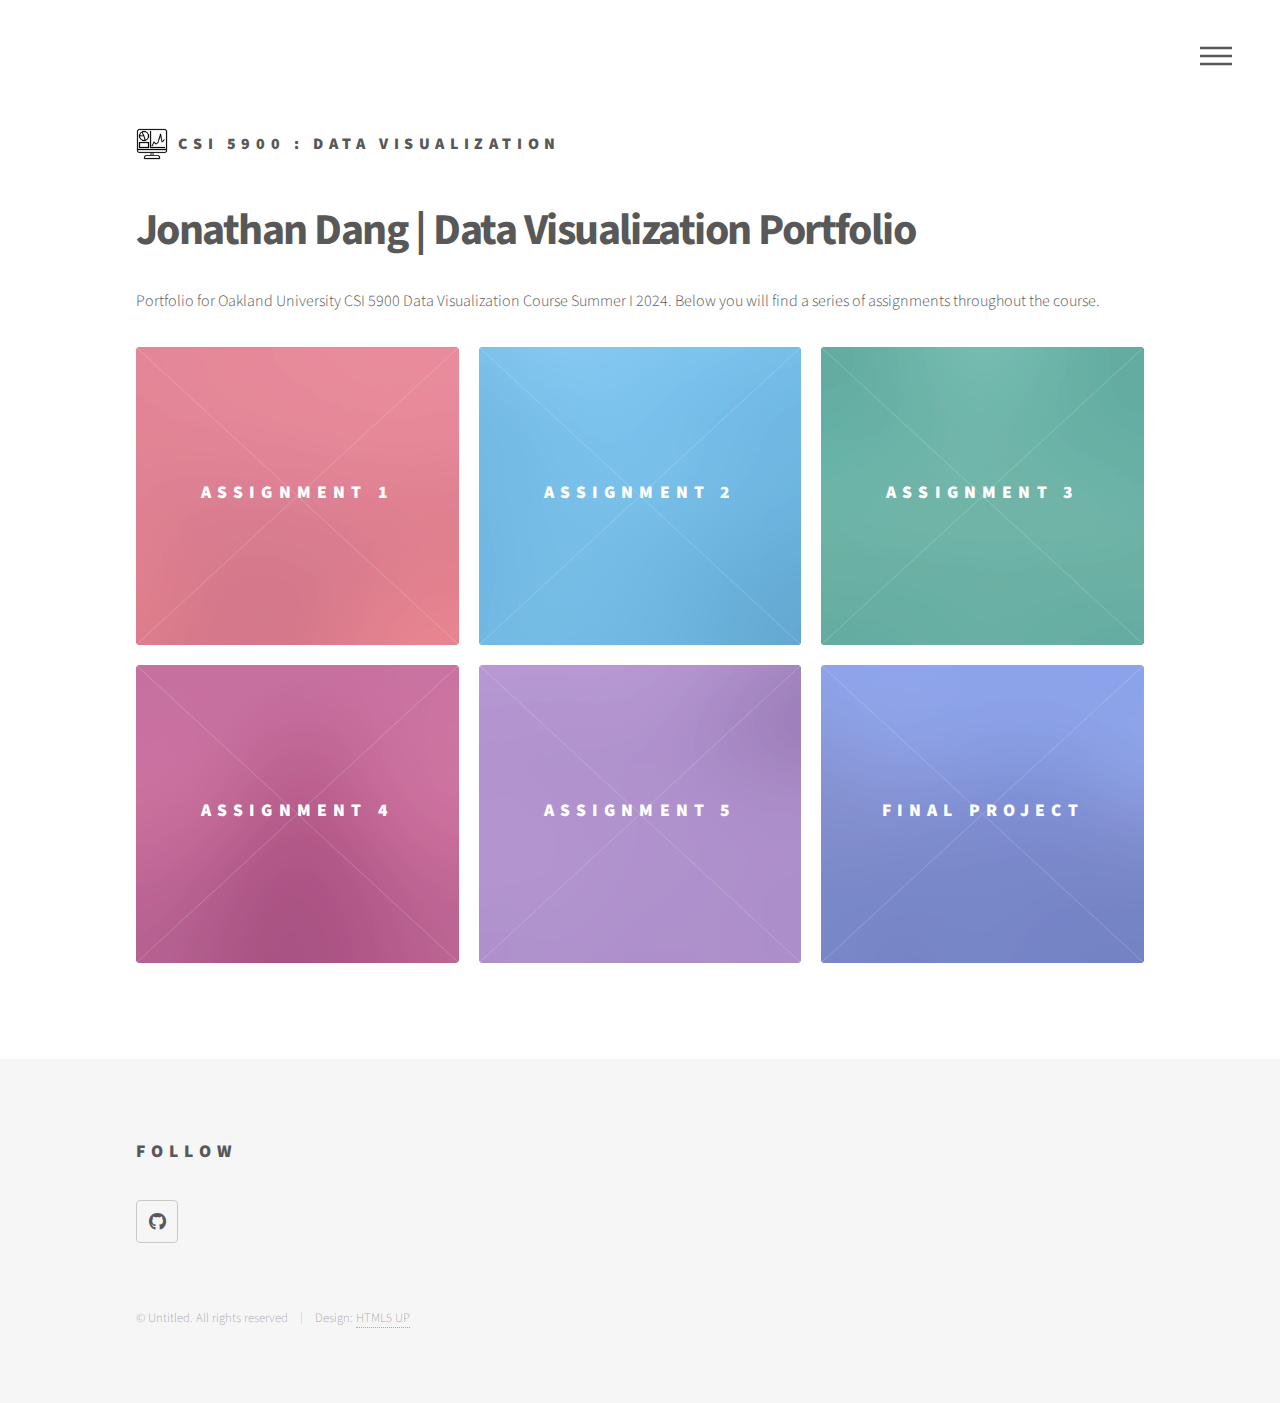
<file: index.html>
<!DOCTYPE HTML>
<!--
	Phantom by HTML5 UP
	html5up.net | @ajlkn
	Free for personal and commercial use under the CCA 3.0 license (html5up.net/license)
-->
<html>
	<head>
		<title>Dang CSI 5900 Portfolio</title>
		<meta charset="utf-8" />
		<meta name="viewport" content="width=device-width, initial-scale=1, user-scalable=no" />
		<link rel="stylesheet" href="assets/css/main.css" />
		<noscript><link rel="stylesheet" href="assets/css/noscript.css" /></noscript>
	</head>
	<body class="is-preload">
		<!-- Wrapper -->
			<div id="wrapper">

				<!-- Header -->
					<header id="header">
						<div class="inner">

							<!-- Logo -->
								<a href="index.html" class="logo">
									<span class="symbol"><img src="images/datavizLogo.png" alt="" /></span><span class="title">CSI 5900 : Data Visualization</span>
								</a>

							<!-- Nav -->
								<nav>
									<ul>
										<li><a href="#menu">Menu</a></li>
									</ul>
								</nav>

						</div>
					</header>

				<!-- Menu -->
					<nav id="menu">
						<h2>Menu</h2>
						<ul>
							<li><a href="index.html">Home</a></li>
							<li><a href="assignment_1.html">Assignment 1: Basic Plots & Variations</a></li>
							<li><a href="assignment_2.html">Assignment 2: Vizualization Makeover</a></li>
							<li><a href="assignment_3.html">Assignment 3: Tableau Map</a></li>
							<li><a href="assignment_4.html">Assignment 4: Liar Liar</a></li>
							<li><a href="assignment_5.html">Assignment 5: Power BI Tutorial</a></li>
							<li><a href="final_project.html">Final Project: Not Just A Cartoon - Anime Trends</a></li>
						</ul>
					</nav>

				<!-- Main -->
					<div id="main">
						<div class="inner">
							<header>
								<h1>Jonathan Dang | Data Visualization Portfolio</h1>
								<p>Portfolio for Oakland University CSI 5900 Data Visualization Course Summer I 2024. Below you will find a series of assignments throughout the course.</p>
							</header>
							<section class="tiles">
								<article class="style1">
									<span class="image">
										<img src="images/pic01.jpg" alt="" />
									</span>
									<a href="assignment_1.html">
										<h2>Assignment 1</h2>
										<div class="content">
											<p>Basic Plot & Variations</p>
										</div>
									</a>
								</article>
								<article class="style2">
									<span class="image">
										<img src="images/pic02.jpg" alt="" />
									</span>
									<a href="assignment_2.html">
										<h2>Assignment 2</h2>
										<div class="content">
											<p>Visualization Makeover</p>
										</div>
									</a>
								</article>
								<article class="style3">
									<span class="image">
										<img src="images/pic03.jpg" alt="" />
									</span>
									<a href="assignment_3.html">
										<h2>Assignment 3</h2>
										<div class="content">
											<p>Tableau Map</p>
										</div>
									</a>
								</article>
								<article class="style4">
									<span class="image">
										<img src="images/pic04.jpg" alt="" />
									</span>
									<a href="assignment_4.html">
										<h2>Assignment 4</h2>
										<div class="content">
											<p>Liar Liar</p>
										</div>
									</a>
								</article>
								<article class="style5">
									<span class="image">
										<img src="images/pic05.jpg" alt="" />
									</span>
									<a href="assignment_5.html">
										<h2>Assignment 5</h2>
										<div class="content">
											<p>Tutorial</p>
										</div>
									</a>
								</article>
								<article class="style6">
									<span class="image">
										<img src="images/pic06.jpg" alt="" />
									</span>
									<a href="final_project.html">
										<h2>Final Project</h2>
										<div class="content">
											<p>Not Just A Cartoon: Anime Trends</p>
										</div>
									</a>
								</article>
							</section>
						</div>
					</div>

				<!-- Footer -->
					<footer id="footer">
						<div class="inner">
							<section>
								<h2>Follow</h2>
								<ul class="icons">
									<li><a href="https://github.com/JDang323/dv5900-portfolio" class="icon brands style2 fa-github"><span class="label">GitHub</span></a></li>
								</ul>
							</section>
							<ul class="copyright">
								<li>&copy; Untitled. All rights reserved</li><li>Design: <a href="http://html5up.net">HTML5 UP</a></li>
							</ul>
						</div>
					</footer>

			</div>

		<!-- Scripts -->
			<script src="assets/js/jquery.min.js"></script>
			<script src="assets/js/browser.min.js"></script>
			<script src="assets/js/breakpoints.min.js"></script>
			<script src="assets/js/util.js"></script>
			<script src="assets/js/main.js"></script>

	</body>
</html>
</file>
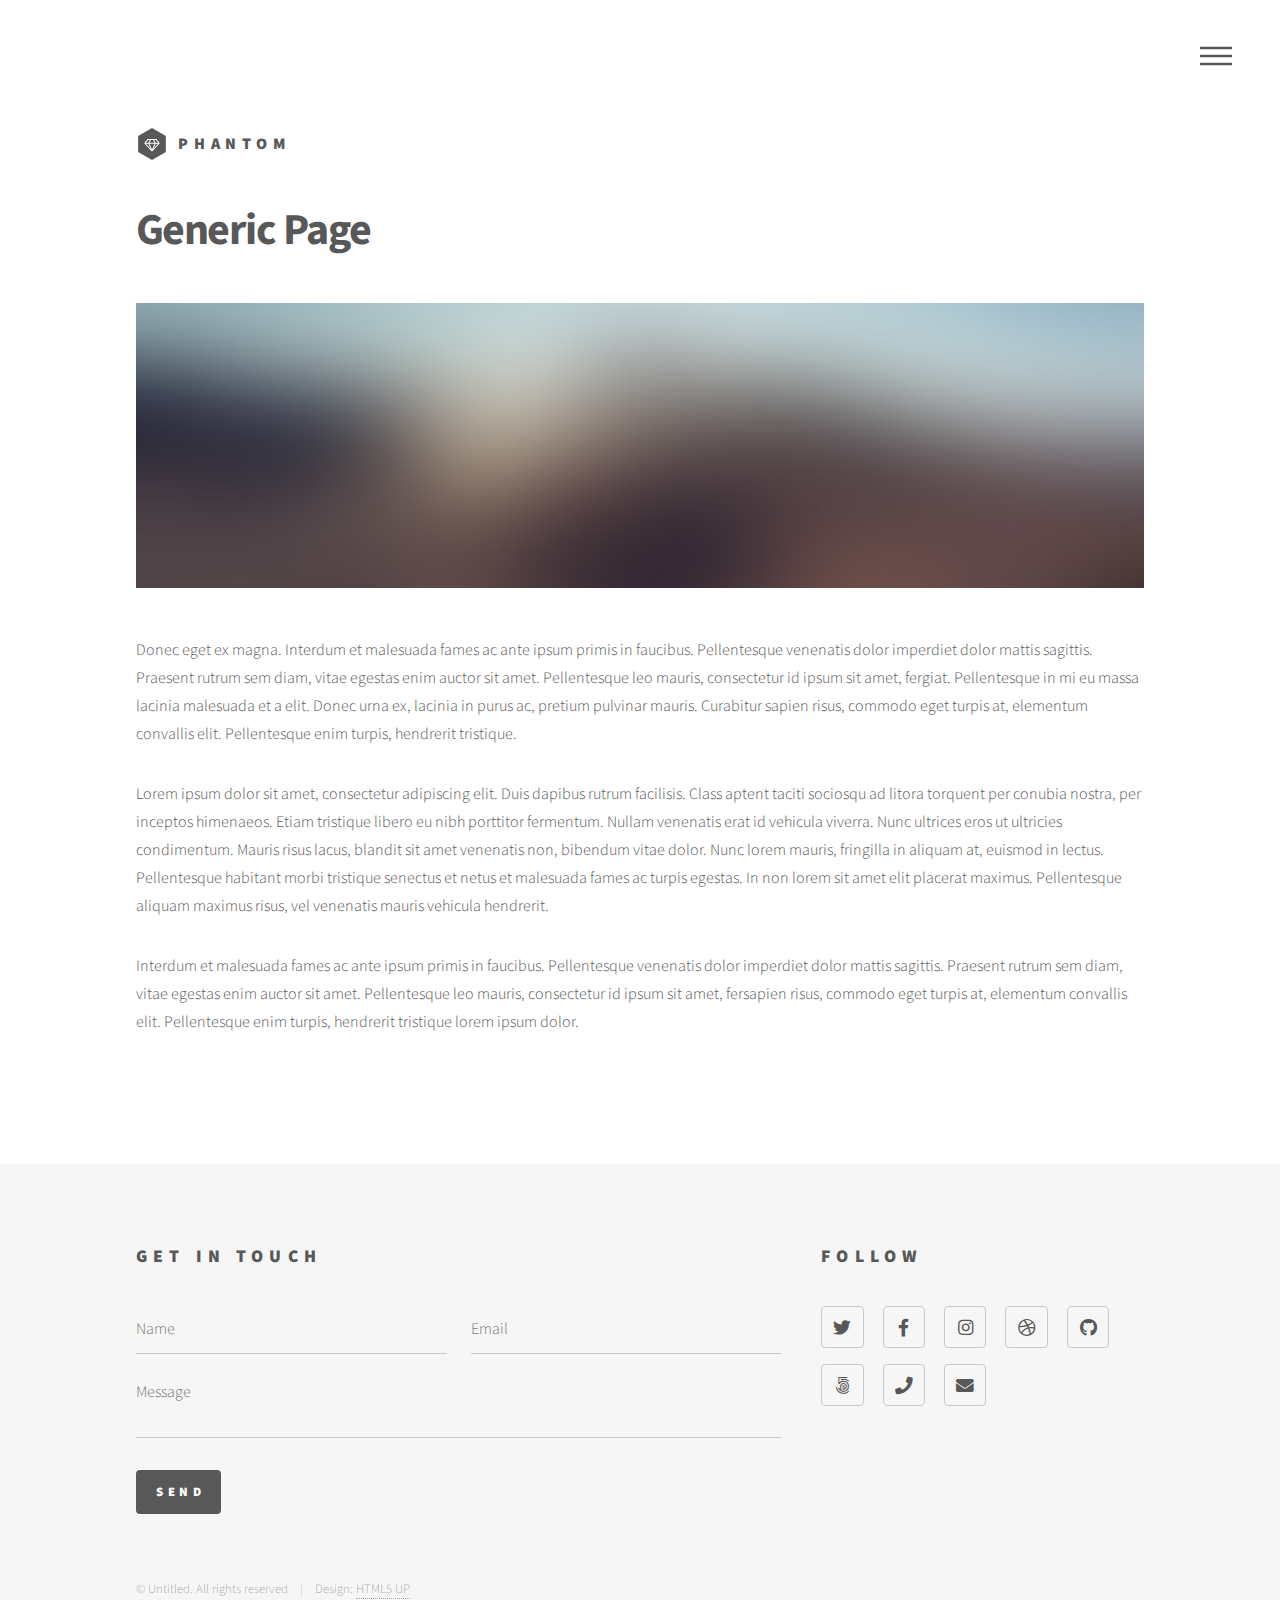
<file: assignment1.html>
<!DOCTYPE HTML>
<!--
	Phantom by HTML5 UP
	html5up.net | @ajlkn
	Free for personal and commercial use under the CCA 3.0 license (html5up.net/license)
-->
<html>
	<head>
		<title>Generic - Phantom by HTML5 UP</title>
		<meta charset="utf-8" />
		<meta name="viewport" content="width=device-width, initial-scale=1, user-scalable=no" />
		<link rel="stylesheet" href="assets/css/main.css" />
		<noscript><link rel="stylesheet" href="assets/css/noscript.css" /></noscript>
	</head>
	<body class="is-preload">
		<!-- Wrapper -->
			<div id="wrapper">

				<!-- Header -->
					<header id="header">
						<div class="inner">

							<!-- Logo -->
								<a href="index.html" class="logo">
									<span class="symbol"><img src="images/logo.svg" alt="" /></span><span class="title">Phantom</span>
								</a>

							<!-- Nav -->
								<nav>
									<ul>
										<li><a href="#menu">Menu</a></li>
									</ul>
								</nav>

						</div>
					</header>

				<!-- Menu -->
					<nav id="menu">
						<h2>Menu</h2>
						<ul>
							<li><a href="index.html">Home</a></li>
							<li><a href="generic.html">Ipsum veroeros</a></li>
							<li><a href="generic.html">Tempus etiam</a></li>
							<li><a href="generic.html">Consequat dolor</a></li>
							<li><a href="elements.html">Elements</a></li>
						</ul>
					</nav>

				<!-- Main -->
					<div id="main">
						<div class="inner">
							<h1>Generic Page</h1>
							<span class="image main"><img src="images/pic13.jpg" alt="" /></span>
							<p>Donec eget ex magna. Interdum et malesuada fames ac ante ipsum primis in faucibus. Pellentesque venenatis dolor imperdiet dolor mattis sagittis. Praesent rutrum sem diam, vitae egestas enim auctor sit amet. Pellentesque leo mauris, consectetur id ipsum sit amet, fergiat. Pellentesque in mi eu massa lacinia malesuada et a elit. Donec urna ex, lacinia in purus ac, pretium pulvinar mauris. Curabitur sapien risus, commodo eget turpis at, elementum convallis elit. Pellentesque enim turpis, hendrerit tristique.</p>
							<p>Lorem ipsum dolor sit amet, consectetur adipiscing elit. Duis dapibus rutrum facilisis. Class aptent taciti sociosqu ad litora torquent per conubia nostra, per inceptos himenaeos. Etiam tristique libero eu nibh porttitor fermentum. Nullam venenatis erat id vehicula viverra. Nunc ultrices eros ut ultricies condimentum. Mauris risus lacus, blandit sit amet venenatis non, bibendum vitae dolor. Nunc lorem mauris, fringilla in aliquam at, euismod in lectus. Pellentesque habitant morbi tristique senectus et netus et malesuada fames ac turpis egestas. In non lorem sit amet elit placerat maximus. Pellentesque aliquam maximus risus, vel venenatis mauris vehicula hendrerit.</p>
							<p>Interdum et malesuada fames ac ante ipsum primis in faucibus. Pellentesque venenatis dolor imperdiet dolor mattis sagittis. Praesent rutrum sem diam, vitae egestas enim auctor sit amet. Pellentesque leo mauris, consectetur id ipsum sit amet, fersapien risus, commodo eget turpis at, elementum convallis elit. Pellentesque enim turpis, hendrerit tristique lorem ipsum dolor.</p>
						</div>
					</div>

				<!-- Footer -->
					<footer id="footer">
						<div class="inner">
							<section>
								<h2>Get in touch</h2>
								<form method="post" action="#">
									<div class="fields">
										<div class="field half">
											<input type="text" name="name" id="name" placeholder="Name" />
										</div>
										<div class="field half">
											<input type="email" name="email" id="email" placeholder="Email" />
										</div>
										<div class="field">
											<textarea name="message" id="message" placeholder="Message"></textarea>
										</div>
									</div>
									<ul class="actions">
										<li><input type="submit" value="Send" class="primary" /></li>
									</ul>
								</form>
							</section>
							<section>
								<h2>Follow</h2>
								<ul class="icons">
									<li><a href="#" class="icon brands style2 fa-twitter"><span class="label">Twitter</span></a></li>
									<li><a href="#" class="icon brands style2 fa-facebook-f"><span class="label">Facebook</span></a></li>
									<li><a href="#" class="icon brands style2 fa-instagram"><span class="label">Instagram</span></a></li>
									<li><a href="#" class="icon brands style2 fa-dribbble"><span class="label">Dribbble</span></a></li>
									<li><a href="#" class="icon brands style2 fa-github"><span class="label">GitHub</span></a></li>
									<li><a href="#" class="icon brands style2 fa-500px"><span class="label">500px</span></a></li>
									<li><a href="#" class="icon solid style2 fa-phone"><span class="label">Phone</span></a></li>
									<li><a href="#" class="icon solid style2 fa-envelope"><span class="label">Email</span></a></li>
								</ul>
							</section>
							<ul class="copyright">
								<li>&copy; Untitled. All rights reserved</li><li>Design: <a href="http://html5up.net">HTML5 UP</a></li>
							</ul>
						</div>
					</footer>

			</div>

		<!-- Scripts -->
			<script src="assets/js/jquery.min.js"></script>
			<script src="assets/js/browser.min.js"></script>
			<script src="assets/js/breakpoints.min.js"></script>
			<script src="assets/js/util.js"></script>
			<script src="assets/js/main.js"></script>

	</body>
</html>
</file>
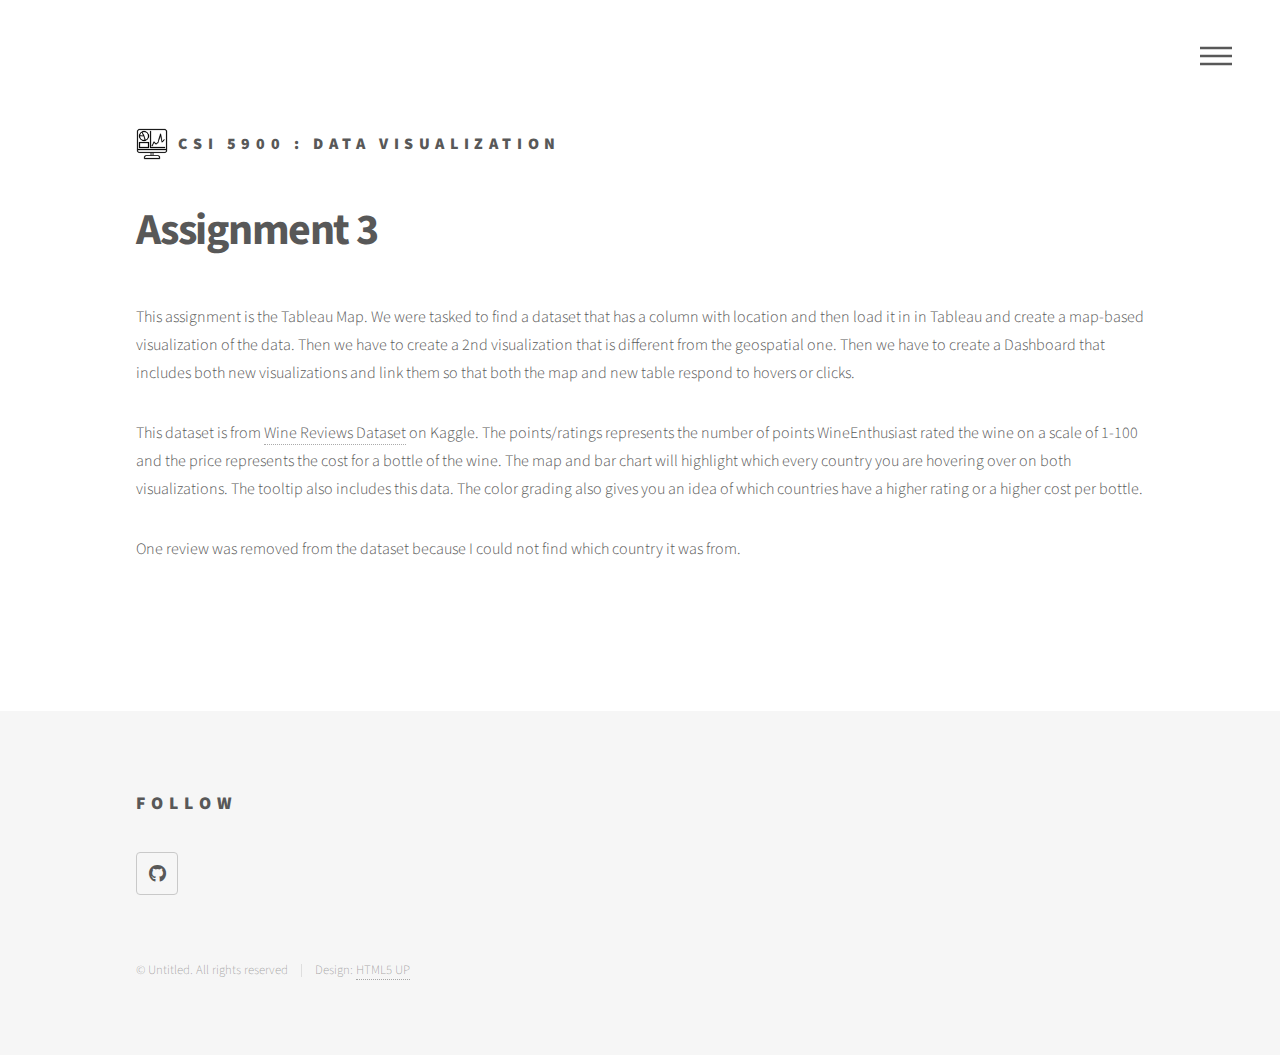
<file: assignment_3.html>
<!DOCTYPE HTML>
<!--
	Phantom by HTML5 UP
	html5up.net | @ajlkn
	Free for personal and commercial use under the CCA 3.0 license (html5up.net/license)
-->
<html>
	<head>
		<title>CSI5900 - Assignment 3</title>
		<meta charset="utf-8" />
		<meta name="viewport" content="width=device-width, initial-scale=1, user-scalable=no" />
		<link rel="stylesheet" href="assets/css/main.css" />
		<noscript><link rel="stylesheet" href="assets/css/noscript.css" /></noscript>
		<style>
            .center {
                display: flex;
                justify-content: center;
                align-items: center;
                margin: 20px 0;
            }
            .tableauPlaceholder {
                width: auto;
				height: auto;
                max-width: 1920px; /* Set a maximum width for larger screens */
                max-height: 1080px; /* Set the height as needed */
            }
        </style>
	</head>
	<body class="is-preload">
		<!-- Wrapper -->
			<div id="wrapper">

				<!-- Header -->
					<header id="header">
						<div class="inner">

							<!-- Logo -->
								<a href="index.html" class="logo">
									<span class="symbol"><img src="images/datavizLogo.png" alt="" /></span><span class="title">CSI 5900 : Data Visualization</span>
								</a>

							<!-- Nav -->
								<nav>
									<ul>
										<li><a href="#menu">Menu</a></li>
									</ul>
								</nav>

						</div>
					</header>

				<!-- Menu -->
					<nav id="menu">
						<h2>Menu</h2>
						<ul>
							<li><a href="index.html">Home</a></li>
							<li><a href="assignment_1.html">Assignment 1: Basic Plots & Variations</a></li>
							<li><a href="assignment_2.html">Assignment 2: Vizualization Makeover</a></li>
							<li><a href="assignment_3.html">Assignment 3: Tableau Map</a></li>
							<li><a href="assignment_4.html">Assignment 4: Liar Liar</a></li>
							<li><a href="assignment_5.html">Assignment 5: Power BI Tutorial</a></li>
							<li><a href="final_project.html">Final Project: Not Just A Cartoon - Anime Trends</a></li>
						</ul>
					</nav>

				<!-- Main -->
					<div id="main">
						<div class="inner">
							<h1>Assignment 3</h1>
							<p>This assignment is the Tableau Map. We were tasked to find a dataset that has a column with location and then load it in in 
								Tableau and create a map-based visualization of the data. Then we have to create a 2nd visualization that is different from the geospatial one.
								Then we have to create a Dashboard that includes both new visualizations and link them so that both the map and new table respond to hovers or clicks.
							</p>

							<p>
								This dataset is from <a href="https://www.kaggle.com/datasets/zynicide/wine-reviews"> Wine Reviews Dataset</a> on Kaggle.
								The points/ratings represents the number of points WineEnthusiast rated the wine on a scale of 1-100 and the price represents the cost for a bottle of the wine.
								The map and bar chart will highlight which every country you are hovering over on both visualizations. The tooltip also includes this data.
								The color grading also gives you an idea of which countries have a higher rating or a higher cost per bottle.
							</p>

							<p>One review was removed from the dataset because I could not find which country it was from.</p>

							<!--Tableau Dashboard-->
							<div class="center">
                                <div class='tableauPlaceholder' id='viz1717258822540' style='position: relative'>
                                    <noscript>
                                        <a href='#'>
                                            <img alt='Dashboard 1 ' src='https://public.tableau.com/static/images/Wi/WineReviews_17172576864460/Dashboard1/1_rss.png' style='border: none' />
                                        </a>
                                    </noscript>
                                    <object class='tableauViz' style='display:none;'>
                                        <param name='host_url' value='https%3A%2F%2Fpublic.tableau.com%2F' />
                                        <param name='embed_code_version' value='3' />
                                        <param name='site_root' value='' />
                                        <param name='name' value='WineReviews_17172576864460/Dashboard1' />
                                        <param name='tabs' value='no' />
                                        <param name='toolbar' value='yes' />
                                        <param name='static_image' value='https://public.tableau.com/static/images/Wi/WineReviews_17172576864460/Dashboard1/1.png' />
                                        <param name='animate_transition' value='yes' />
                                        <param name='display_static_image' value='yes' />
                                        <param name='display_spinner' value='yes' />
                                        <param name='display_overlay' value='yes' />
                                        <param name='display_count' value='yes' />
                                        <param name='language' value='en-US' />
                                    </object>
                                </div>
                            </div>
                            <script type='text/javascript'>
                                var divElement = document.getElementById('viz1717258822540');
                                var vizElement = divElement.getElementsByTagName('object')[0];
                                if (divElement.offsetWidth > 800) {
                                    vizElement.style.width='100%';
                                    vizElement.style.height=(divElement.offsetWidth*0.75)+'px';
                                } else if (divElement.offsetWidth > 500) {
                                    vizElement.style.width='100%';
                                    vizElement.style.height=(divElement.offsetWidth*0.75)+'px';
                                } else {
                                    vizElement.style.width='100%';
                                    vizElement.style.height='777px';
                                }
                                var scriptElement = document.createElement('script');
                                scriptElement.src = 'https://public.tableau.com/javascripts/api/viz_v1.js';
                                vizElement.parentNode.insertBefore(scriptElement, vizElement);
                            </script>
                            <!-- End of Tableau Dashboard -->
							
						</div>
					</div>

				<!-- Footer -->
					<footer id="footer">
						<div class="inner">
							<section>
								<h2>Follow</h2>
								<ul class="icons">
									<li><a href="https://github.com/JDang323/dv5900-portfolio" class="icon brands style2 fa-github"><span class="label">GitHub</span></a></li>
								</ul>
							</section>
							<ul class="copyright">
								<li>&copy; Untitled. All rights reserved</li><li>Design: <a href="http://html5up.net">HTML5 UP</a></li>
							</ul>
						</div>
					</footer>

			</div>

		<!-- Scripts -->
			<script src="assets/js/jquery.min.js"></script>
			<script src="assets/js/browser.min.js"></script>
			<script src="assets/js/breakpoints.min.js"></script>
			<script src="assets/js/util.js"></script>
			<script src="assets/js/main.js"></script>

	</body>
</html>
</file>
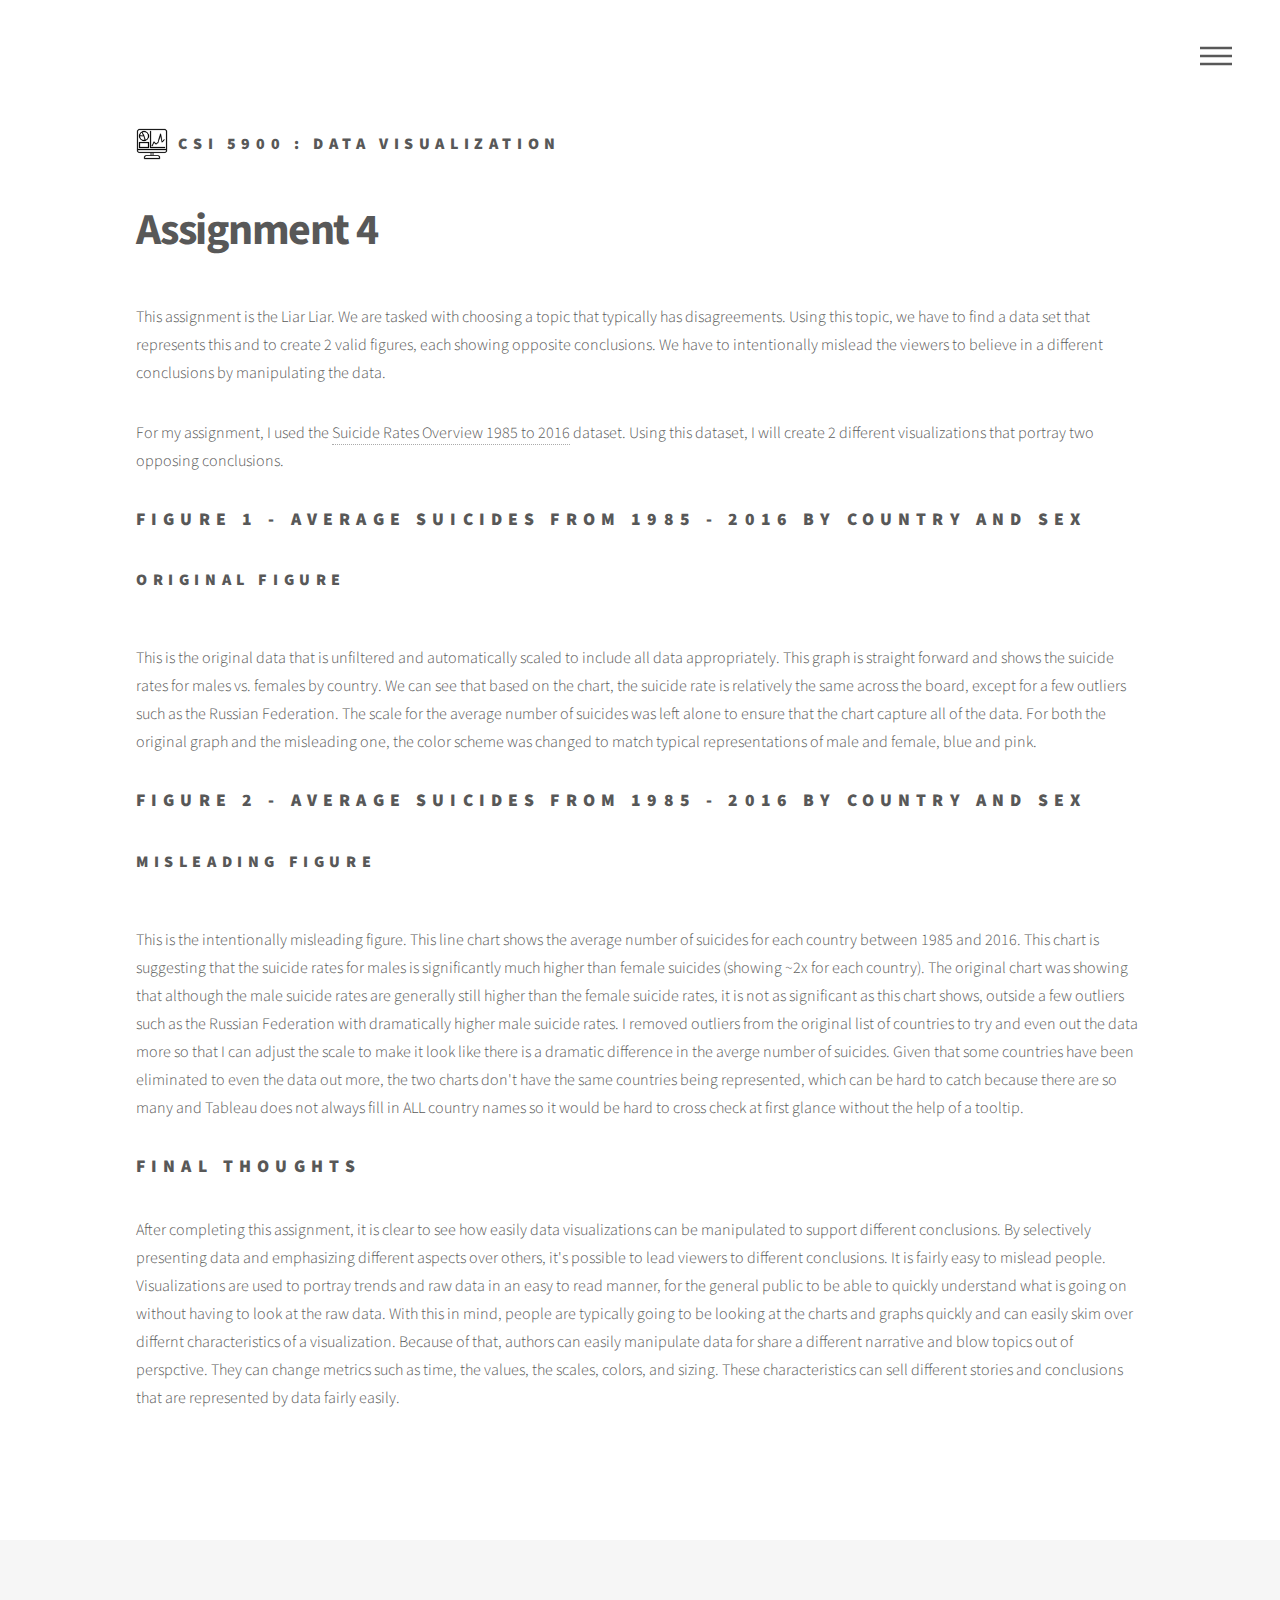
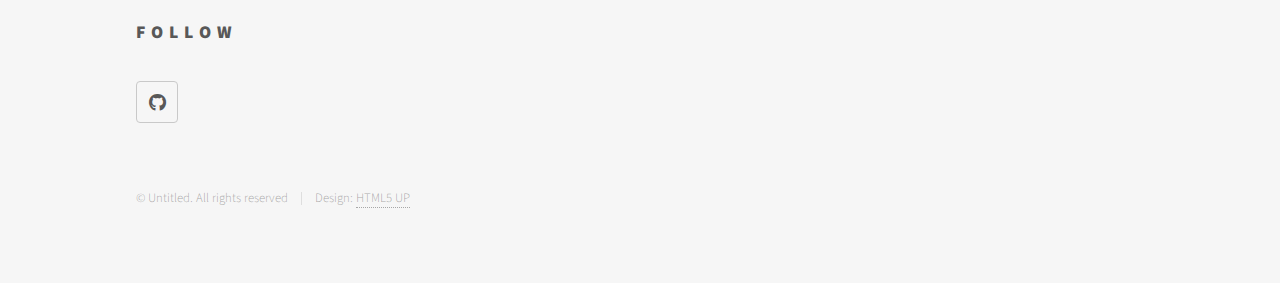
<file: assignment_4.html>
<!DOCTYPE HTML>
<!--
	Phantom by HTML5 UP
	html5up.net | @ajlkn
	Free for personal and commercial use under the CCA 3.0 license (html5up.net/license)
-->
<html>
	<head>
		<title>Assignment 4</title>
		<meta charset="utf-8" />
		<meta name="viewport" content="width=device-width, initial-scale=1, user-scalable=no" />
		<link rel="stylesheet" href="assets/css/main.css" />
		<noscript><link rel="stylesheet" href="assets/css/noscript.css" /></noscript>
		<style>
            .center {
                display: flex;
                justify-content: center;
                align-items: center;
                margin: 20px 0;
            }
            .tableauPlaceholder {
                width: auto;
				height: auto;
                max-width: 1920px; /* Set a maximum width for larger screens */
                max-height: 1080px; /* Set the height as needed */
            }
        </style>
	</head>
	<body class="is-preload">
		<!-- Wrapper -->
			<div id="wrapper">

				<!-- Header -->
					<header id="header">
						<div class="inner">

							<!-- Logo -->
								<a href="index.html" class="logo">
									<span class="symbol"><img src="images/datavizLogo.png" alt="" /></span><span class="title">CSI 5900 : Data Visualization</span>
								</a>

							<!-- Nav -->
								<nav>
									<ul>
										<li><a href="#menu">Menu</a></li>
									</ul>
								</nav>

						</div>
					</header>

				<!-- Menu -->
					<nav id="menu">
						<h2>Menu</h2>
						<ul>
							<li><a href="index.html">Home</a></li>
							<li><a href="assignment_1.html">Assignment 1: Basic Plots & Variations</a></li>
							<li><a href="assignment_2.html">Assignment 2: Vizualization Makeover</a></li>
							<li><a href="assignment_3.html">Assignment 3: Tableau Map</a></li>
							<li><a href="assignment_4.html">Assignment 4: Liar Liar</a></li>
							<li><a href="assignment_5.html">Assignment 5: Power BI Tutorial</a></li>
							<li><a href="final_project.html">Final Project: Not Just A Cartoon - Anime Trends</a></li>
						</ul>
					</nav>

				<!-- Main -->
					<div id="main">
						<div class="inner">
							<h1>Assignment 4</h1>
							<p>This assignment is the Liar Liar. We are tasked with choosing a topic that typically has disagreements.
								Using this topic, we have to find a data set that represents this and to create 2 valid figures, each showing opposite conclusions.
								We have to intentionally mislead the viewers to believe in a different conclusions by manipulating the data. 
							</p>
							<p>
								For my assignment, I used the
								<a href="https://www.kaggle.com/datasets/russellyates88/suicide-rates-overview-1985-to-2016"> Suicide Rates Overview 1985 to 2016</a> dataset.
								Using this dataset, I will create 2 different visualizations that portray two opposing conclusions.
							</p>

							<h2>Figure 1 - Average Suicides From 1985 - 2016 by Country and Sex</h2>
							<h3> Original Figure</h3>
							<div class ="center">
								<div class='tableauPlaceholder' id='viz1717557008208' style='position: relative'><noscript><a href='#'><img alt='Dashboard 1 ' src='https:&#47;&#47;public.tableau.com&#47;static&#47;images&#47;Av&#47;AverageSuicidesVisual2&#47;Dashboard1&#47;1_rss.png' style='border: none' /></a></noscript><object class='tableauViz'  style='display:none;'><param name='host_url' value='https%3A%2F%2Fpublic.tableau.com%2F' /> <param name='embed_code_version' value='3' /> <param name='site_root' value='' /><param name='name' value='AverageSuicidesVisual2&#47;Dashboard1' /><param name='tabs' value='no' /><param name='toolbar' value='yes' /><param name='static_image' value='https:&#47;&#47;public.tableau.com&#47;static&#47;images&#47;Av&#47;AverageSuicidesVisual2&#47;Dashboard1&#47;1.png' /> <param name='animate_transition' value='yes' /><param name='display_static_image' value='yes' /><param name='display_spinner' value='yes' /><param name='display_overlay' value='yes' /><param name='display_count' value='yes' /><param name='language' value='en-US' /></object></div>                <script type='text/javascript'>                    var divElement = document.getElementById('viz1717557008208');                    var vizElement = divElement.getElementsByTagName('object')[0];                    if ( divElement.offsetWidth > 800 ) { vizElement.style.width='1600px';vizElement.style.height='927px';} else if ( divElement.offsetWidth > 500 ) { vizElement.style.width='1600px';vizElement.style.height='927px';} else { vizElement.style.width='100%';vizElement.style.height='727px';}                     var scriptElement = document.createElement('script');                    scriptElement.src = 'https://public.tableau.com/javascripts/api/viz_v1.js';                    vizElement.parentNode.insertBefore(scriptElement, vizElement);                </script>
							</div>
							<p>
								This is the original data that is unfiltered and automatically scaled to include all data appropriately. This graph is straight forward and shows the suicide rates for males vs. females by country.
								We can see that based on the chart, the suicide rate is relatively the same across the board, except for a few outliers such as the Russian Federation. The scale for the average number of suicides was left alone
								to ensure that the chart capture all of the data. For both the original graph and the misleading one, the color scheme was changed to match typical representations of male and female, blue and pink. 
							</p>

							<h2>Figure 2 - Average Suicides From 1985 - 2016 by Country and Sex</h2>
							<h3>Misleading Figure</h3>
							<div class ="center">
								<div class='tableauPlaceholder' id='viz1717556796715' style='position: relative'><noscript><a href='#'><img alt='Dashboard 1 ' src='https:&#47;&#47;public.tableau.com&#47;static&#47;images&#47;Av&#47;AverageSuicidesVisual&#47;Dashboard1&#47;1_rss.png' style='border: none' /></a></noscript><object class='tableauViz'  style='display:none;'><param name='host_url' value='https%3A%2F%2Fpublic.tableau.com%2F' /> <param name='embed_code_version' value='3' /> <param name='site_root' value='' /><param name='name' value='AverageSuicidesVisual&#47;Dashboard1' /><param name='tabs' value='no' /><param name='toolbar' value='yes' /><param name='static_image' value='https:&#47;&#47;public.tableau.com&#47;static&#47;images&#47;Av&#47;AverageSuicidesVisual&#47;Dashboard1&#47;1.png' /> <param name='animate_transition' value='yes' /><param name='display_static_image' value='yes' /><param name='display_spinner' value='yes' /><param name='display_overlay' value='yes' /><param name='display_count' value='yes' /><param name='language' value='en-US' /></object></div>                <script type='text/javascript'>                    var divElement = document.getElementById('viz1717556796715');                    var vizElement = divElement.getElementsByTagName('object')[0];                    if ( divElement.offsetWidth > 800 ) { vizElement.style.width='1600px';vizElement.style.height='927px';} else if ( divElement.offsetWidth > 500 ) { vizElement.style.width='1600px';vizElement.style.height='927px';} else { vizElement.style.width='100%';vizElement.style.height='727px';}                     var scriptElement = document.createElement('script');                    scriptElement.src = 'https://public.tableau.com/javascripts/api/viz_v1.js';                    vizElement.parentNode.insertBefore(scriptElement, vizElement);                </script>
							</div>
							<p>
								This is the intentionally misleading figure. This line chart shows the average number of suicides for each country between 1985 and 2016.
								This chart is suggesting that the suicide rates for males is significantly much higher than female suicides (showing ~2x for each country).
								The original chart was showing that although the male suicide rates are generally still higher than the female suicide rates, it is not as significant as this 
								chart shows, outside a few outliers such as the Russian Federation with dramatically higher male suicide rates. I removed outliers from the original list of countries
								to try and even out the data more so that I can adjust the scale to make it look like there is a dramatic difference in the averge number of suicides.
								Given that some countries have been eliminated to even the data out more, the two charts don't have the same countries being represented, which can be hard to catch because
								there are so many and Tableau does not always fill in ALL country names so it would be hard to cross check at first glance without the help of a tooltip.
							</p>

							<h2>Final Thoughts</h2>
							<p>
								After completing this assignment, it is clear to see how easily data visualizations can be manipulated to support different conclusions. By selectively presenting data and emphasizing different aspects over others, it's
								possible to lead viewers to different conclusions. It is fairly easy to mislead people. Visualizations are used to portray trends and raw data in an easy to read manner, for the general public to be able to quickly
								understand what is going on without having to look at the raw data. With this in mind, people are typically going to be looking at the charts and graphs quickly and can easily skim over differnt characteristics of a visualization.
								Because of that, authors can easily manipulate data for share a different narrative and blow topics out of perspctive. They can change metrics such as time, the values, the scales, colors, and sizing. These characteristics can 
								sell different stories and conclusions that are represented by data fairly easily.
							</p>


						</div>
					</div>

				<!-- Footer -->
					<footer id="footer">
						<div class="inner">
							<section>
								<h2>Follow</h2>
								<ul class="icons">
									<li><a href="https://github.com/JDang323/dv5900-portfolio" class="icon brands style2 fa-github"><span class="label">GitHub</span></a></li>
								</ul>
							</section>
							<ul class="copyright">
								<li>&copy; Untitled. All rights reserved</li><li>Design: <a href="http://html5up.net">HTML5 UP</a></li>
							</ul>
						</div>
					</footer>

			</div>

		<!-- Scripts -->
			<script src="assets/js/jquery.min.js"></script>
			<script src="assets/js/browser.min.js"></script>
			<script src="assets/js/breakpoints.min.js"></script>
			<script src="assets/js/util.js"></script>
			<script src="assets/js/main.js"></script>

	</body>
</html>
</file>
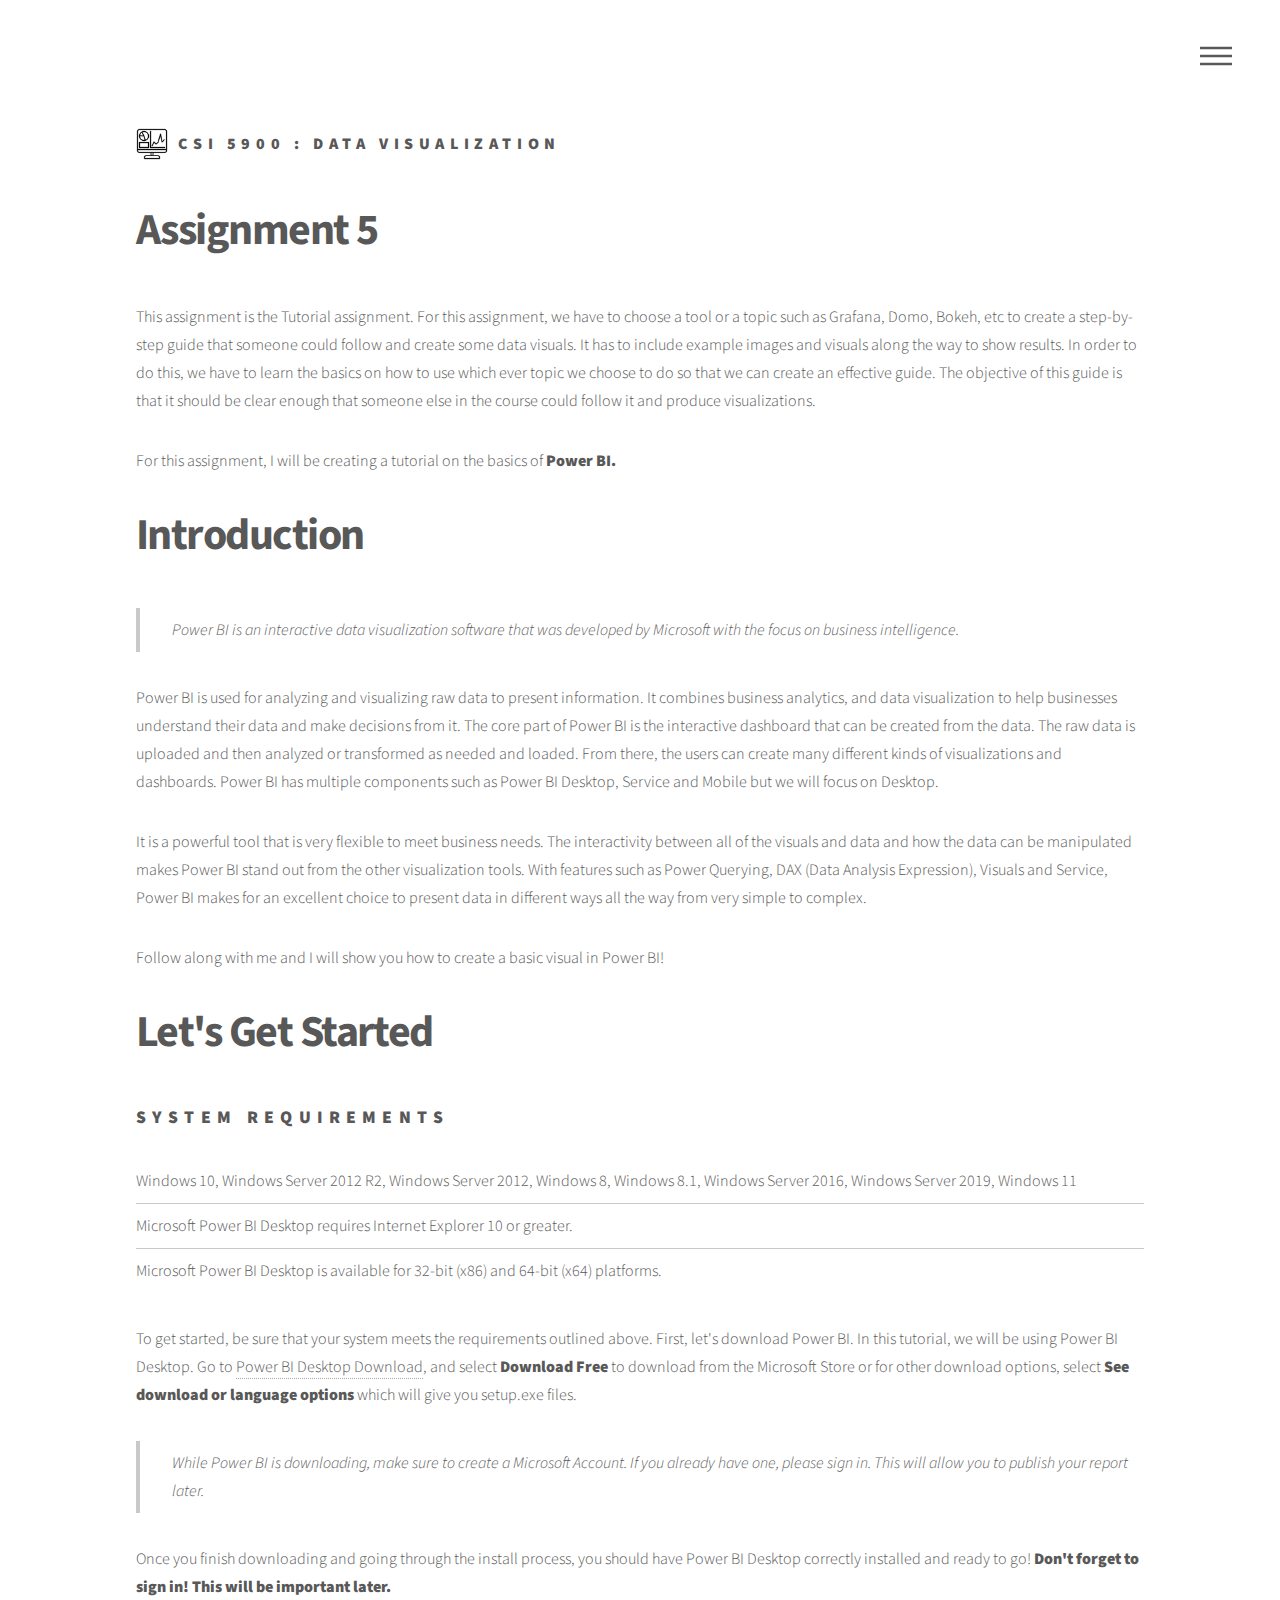
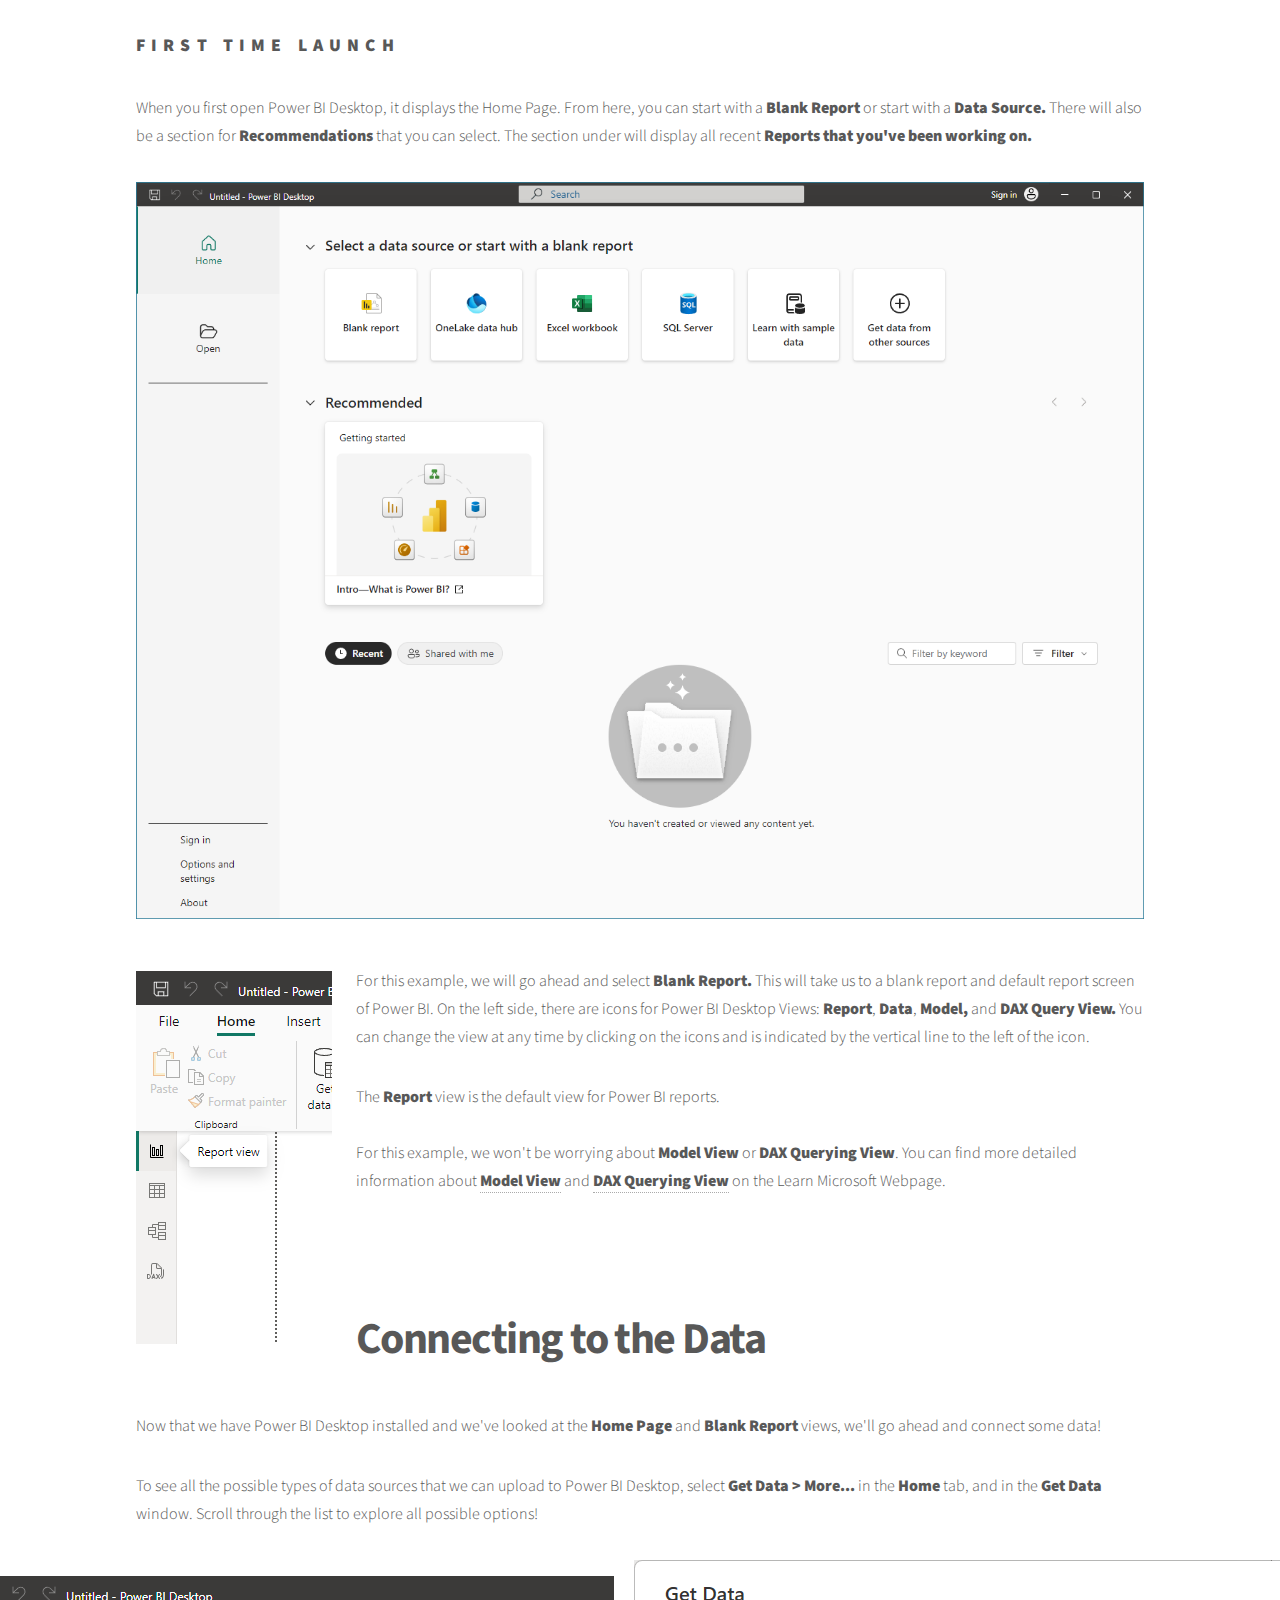
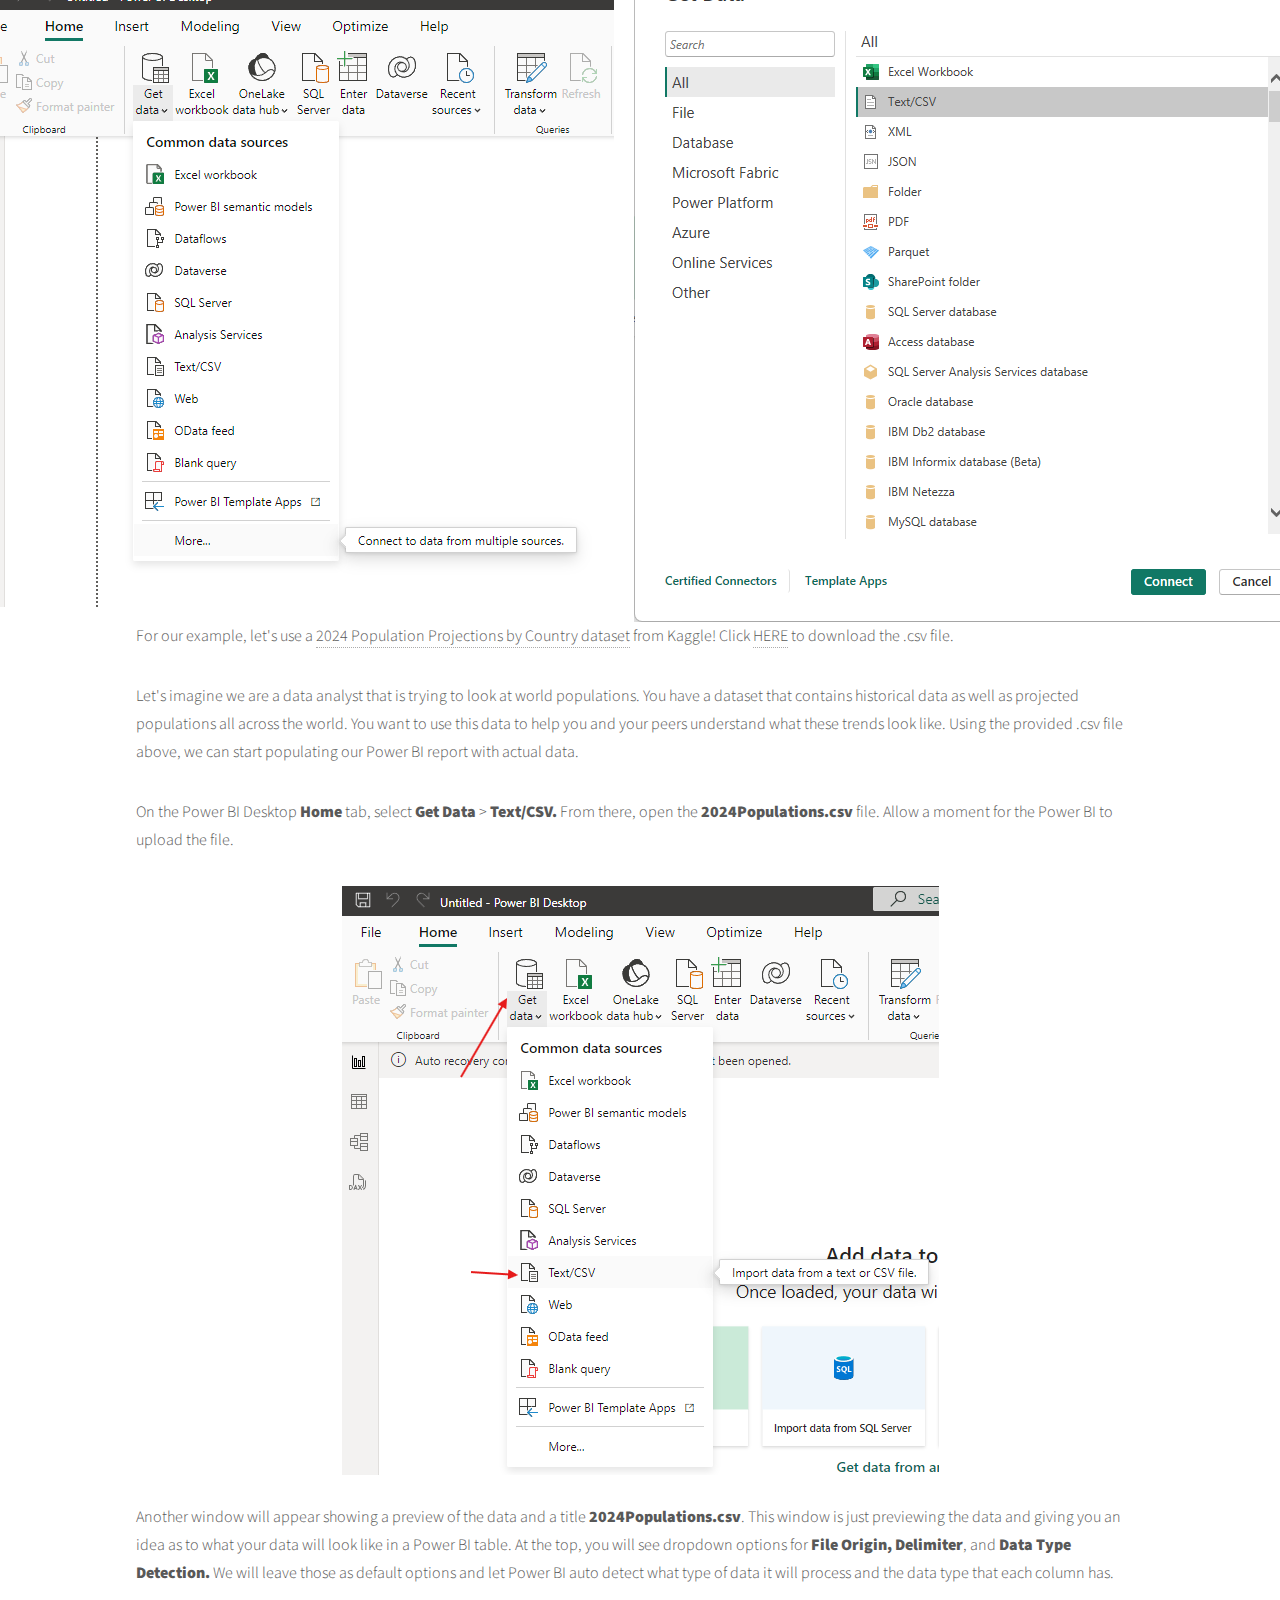
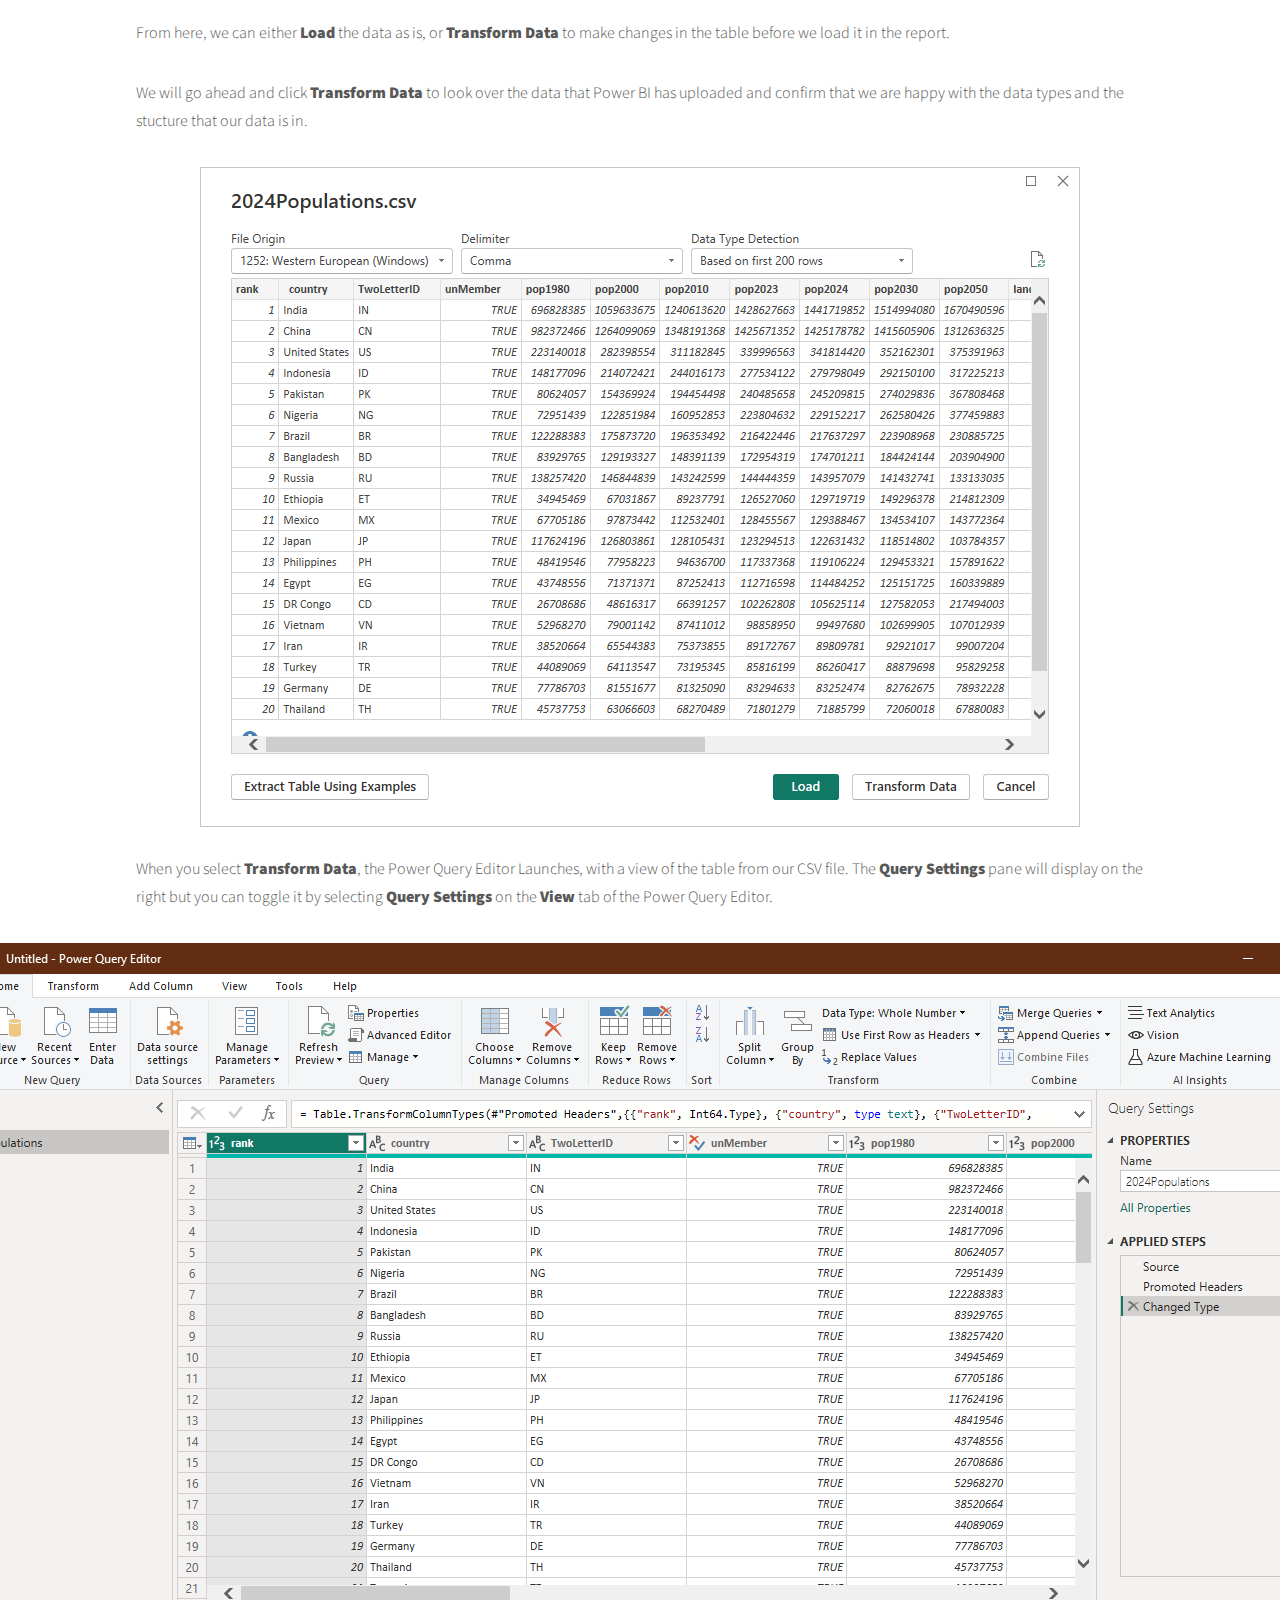
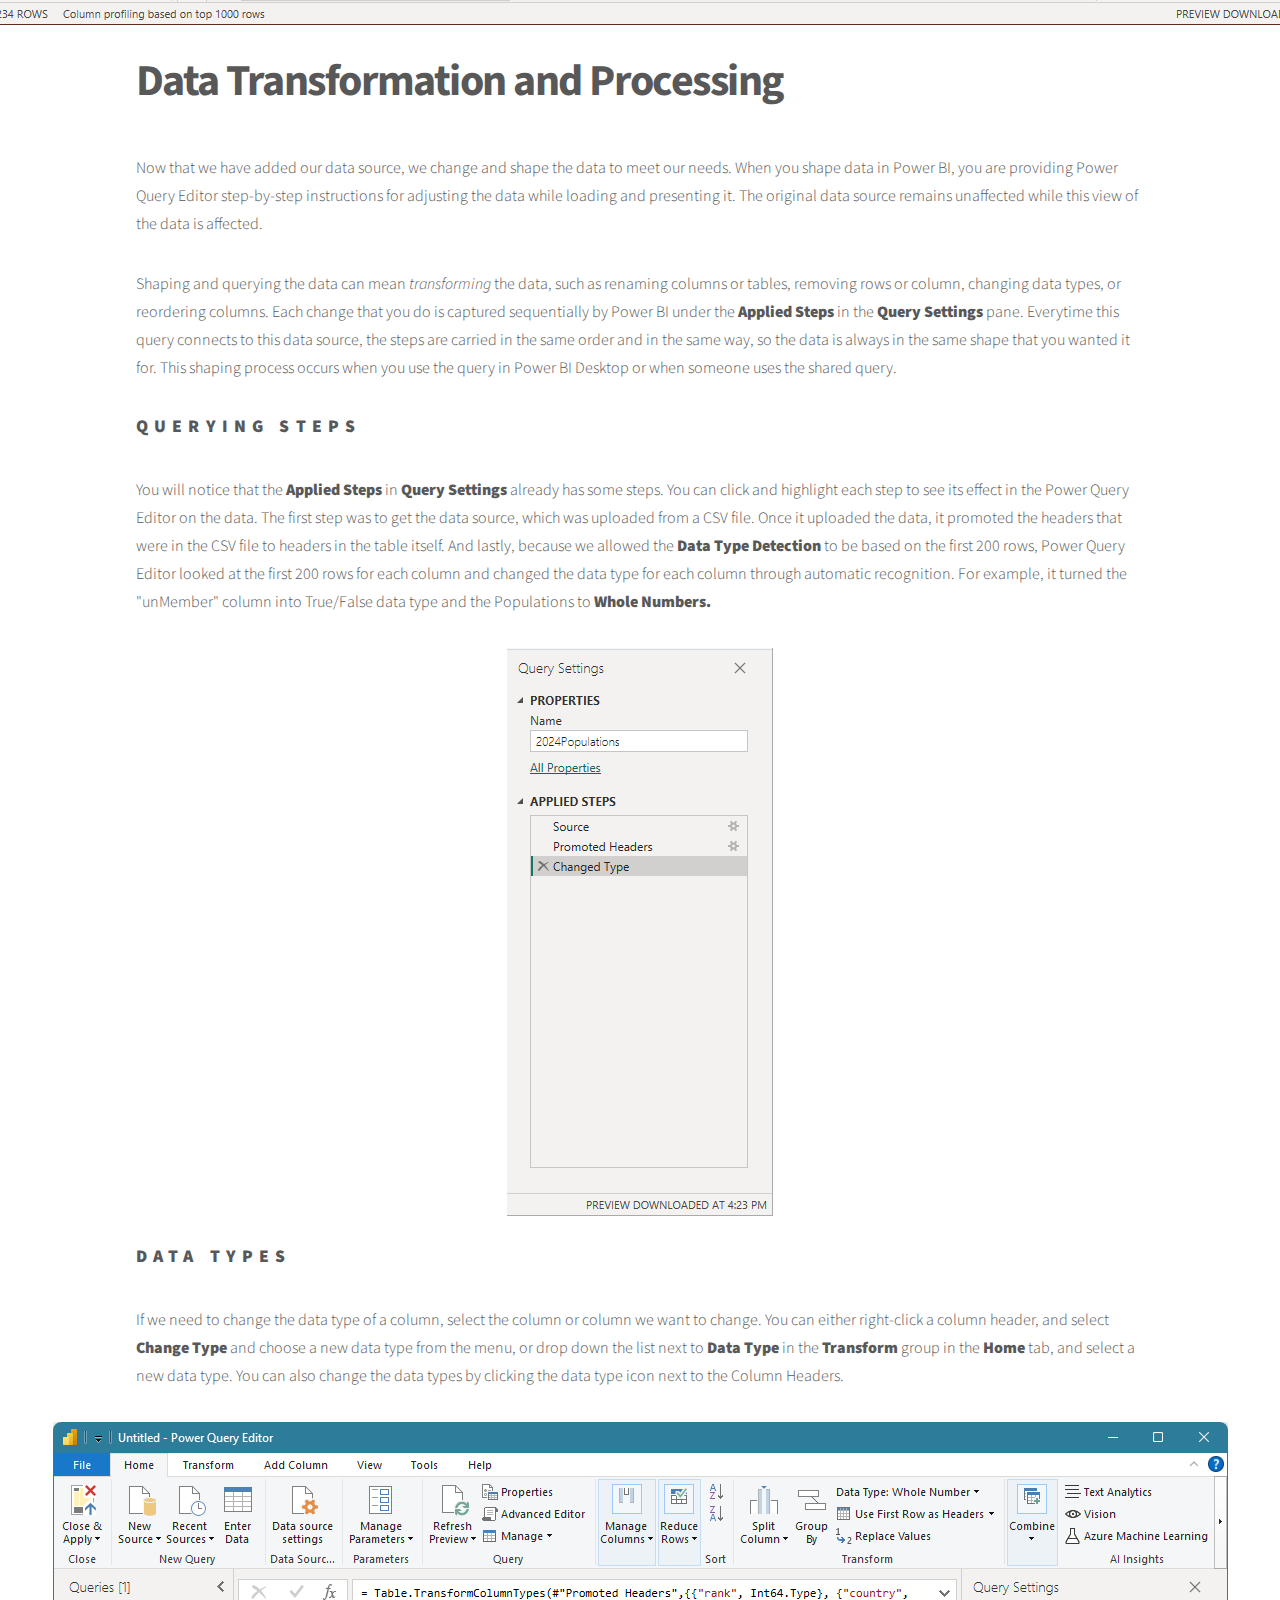
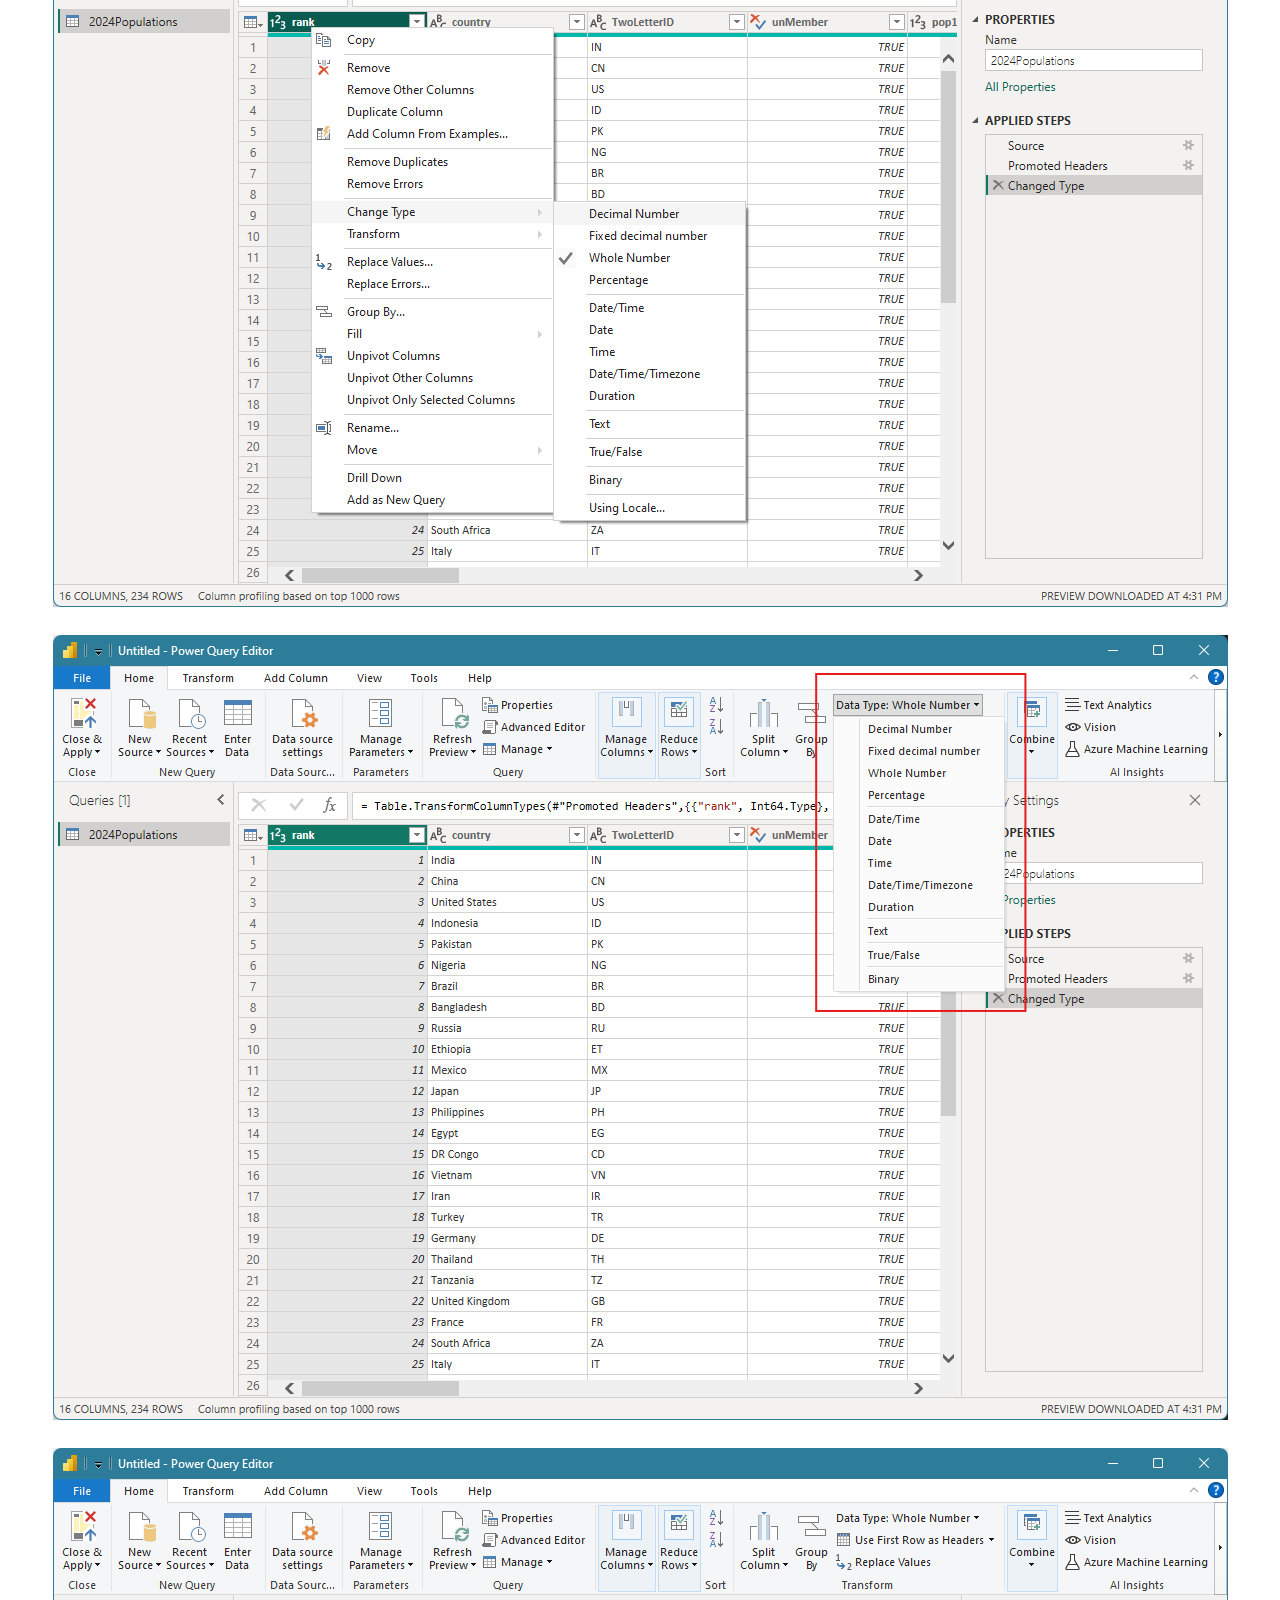
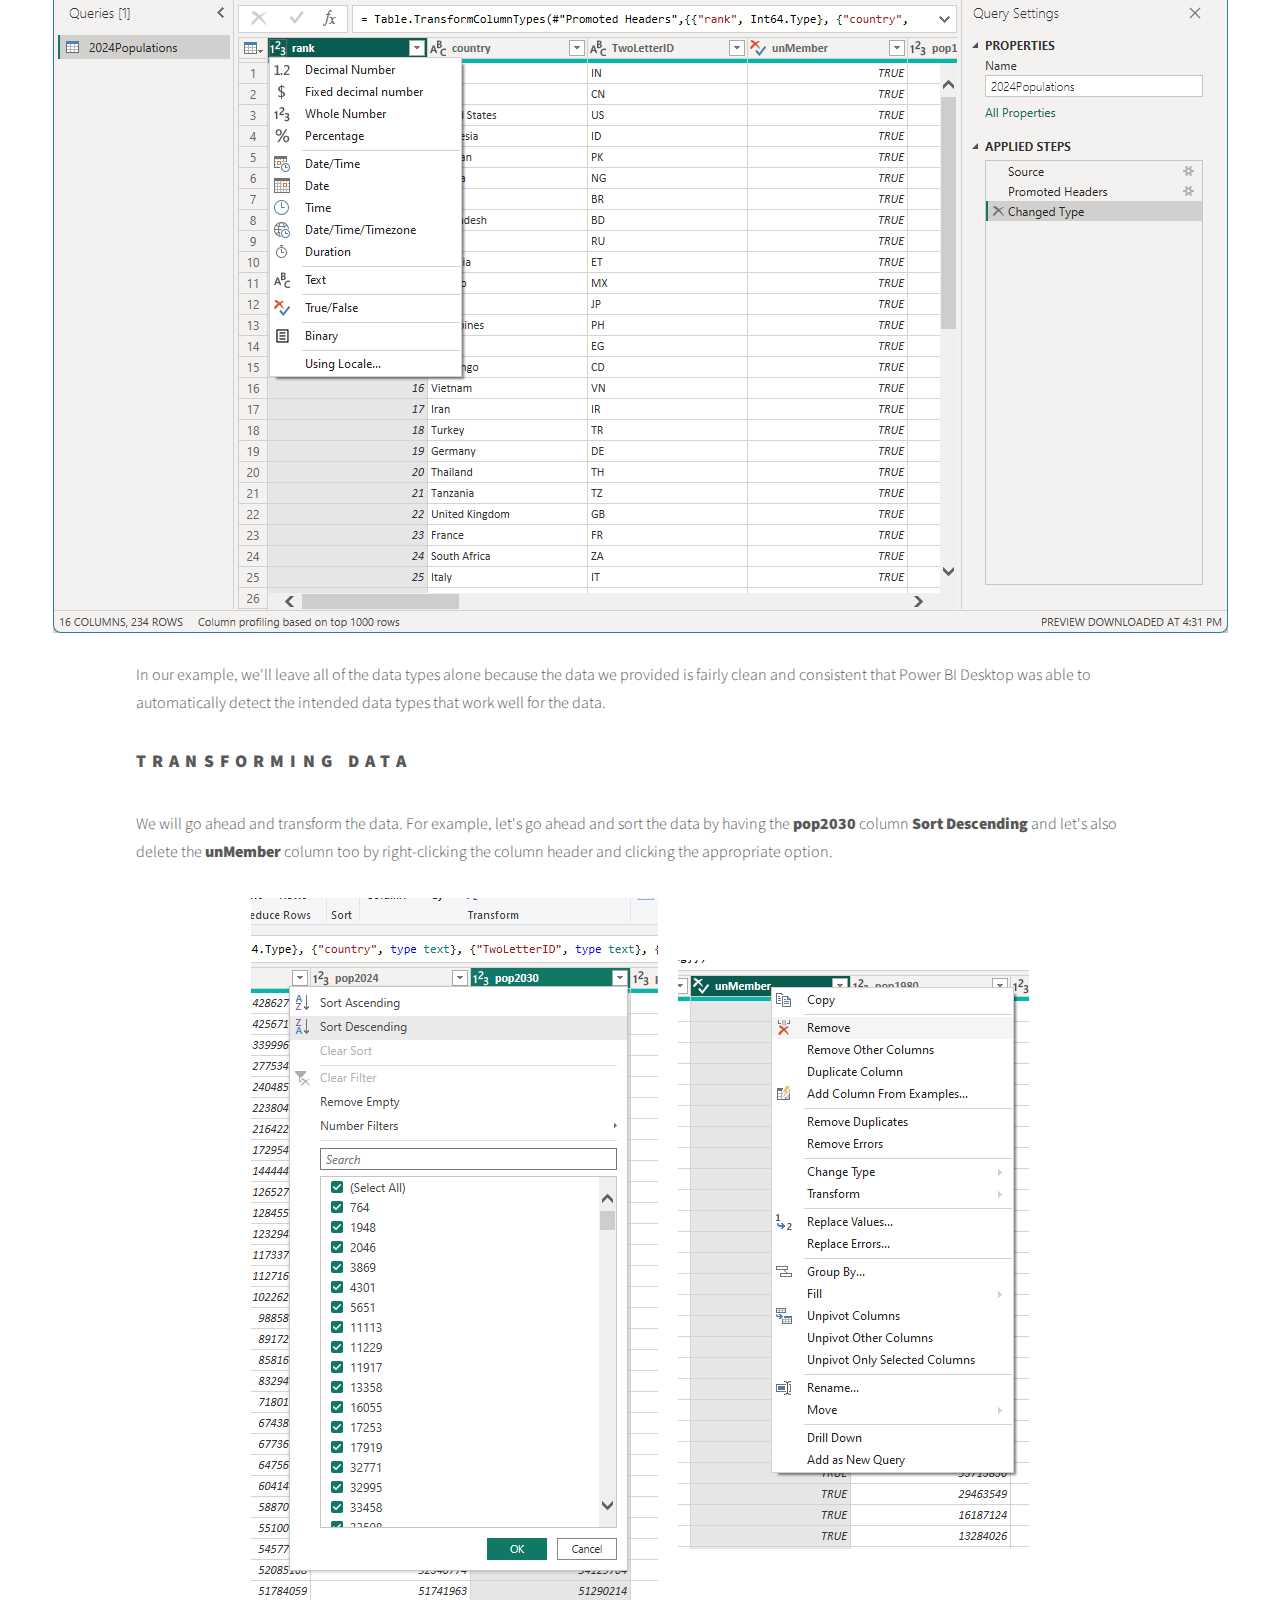
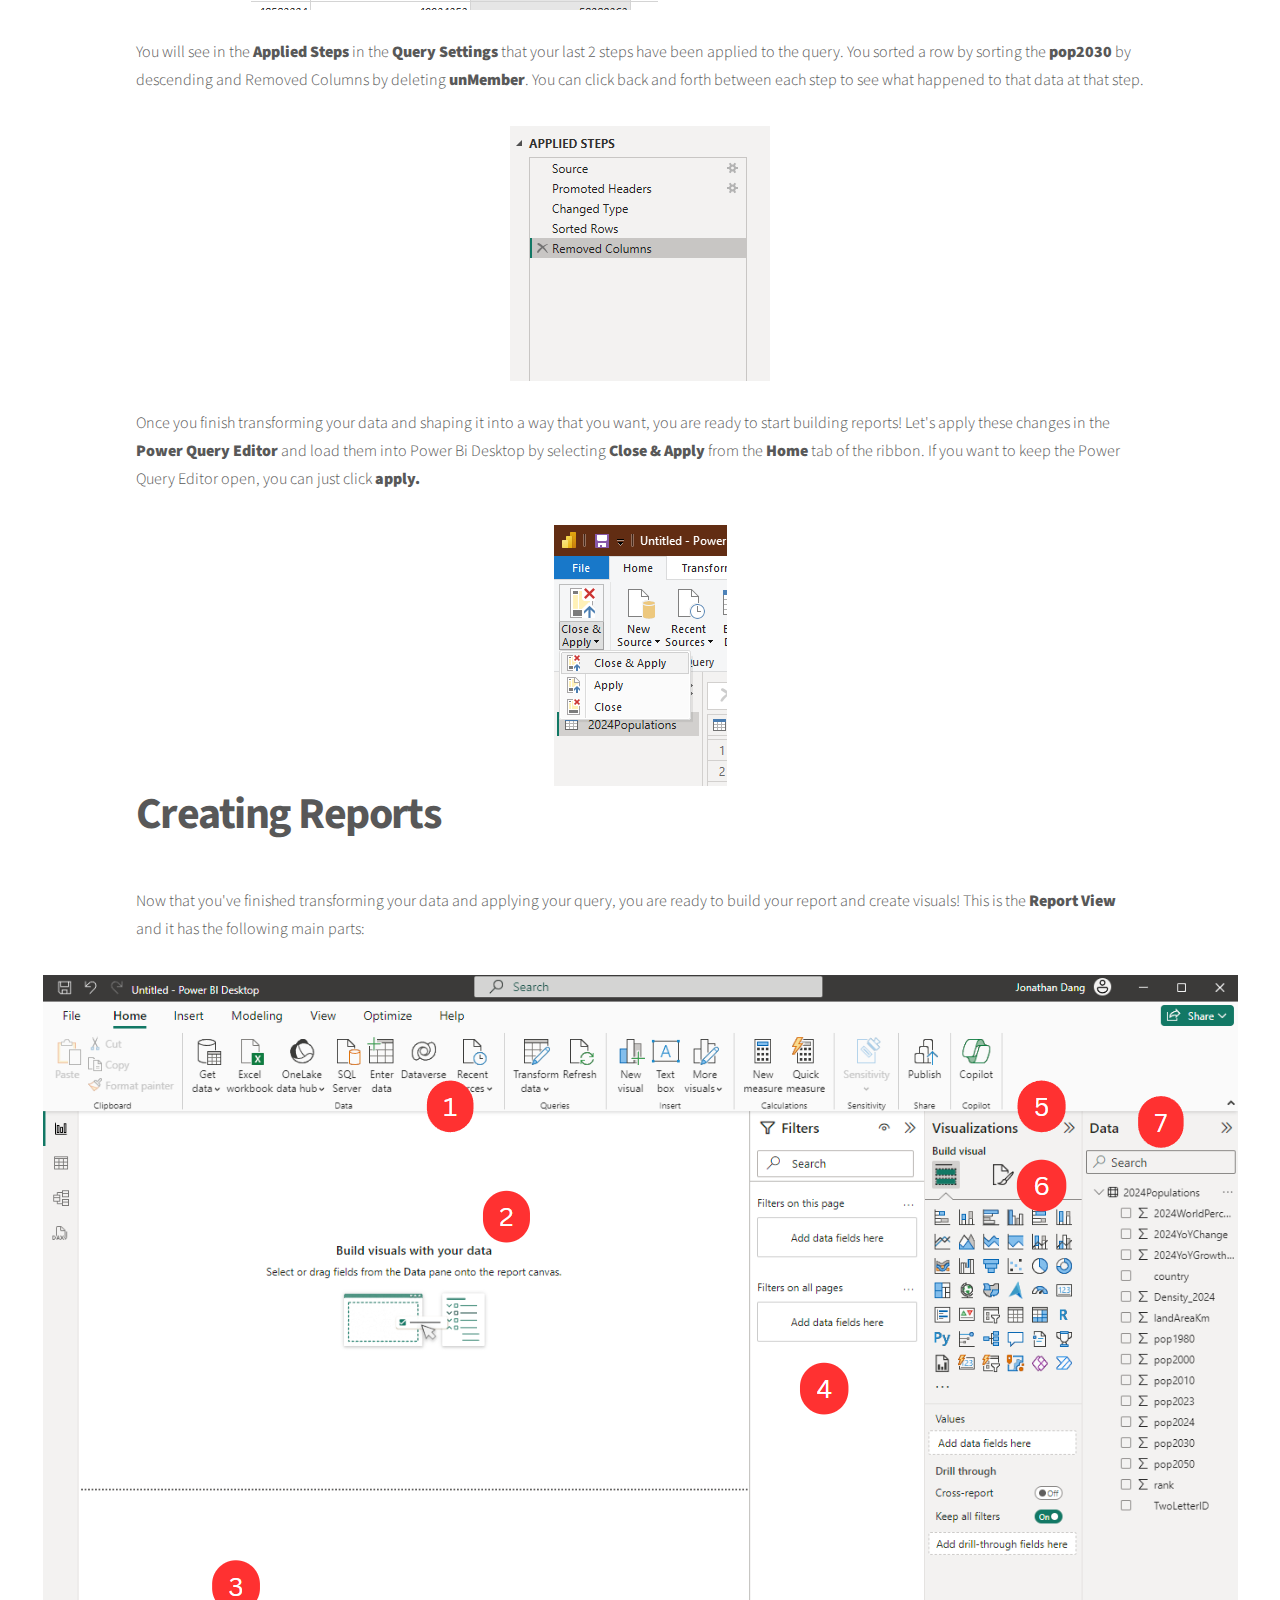
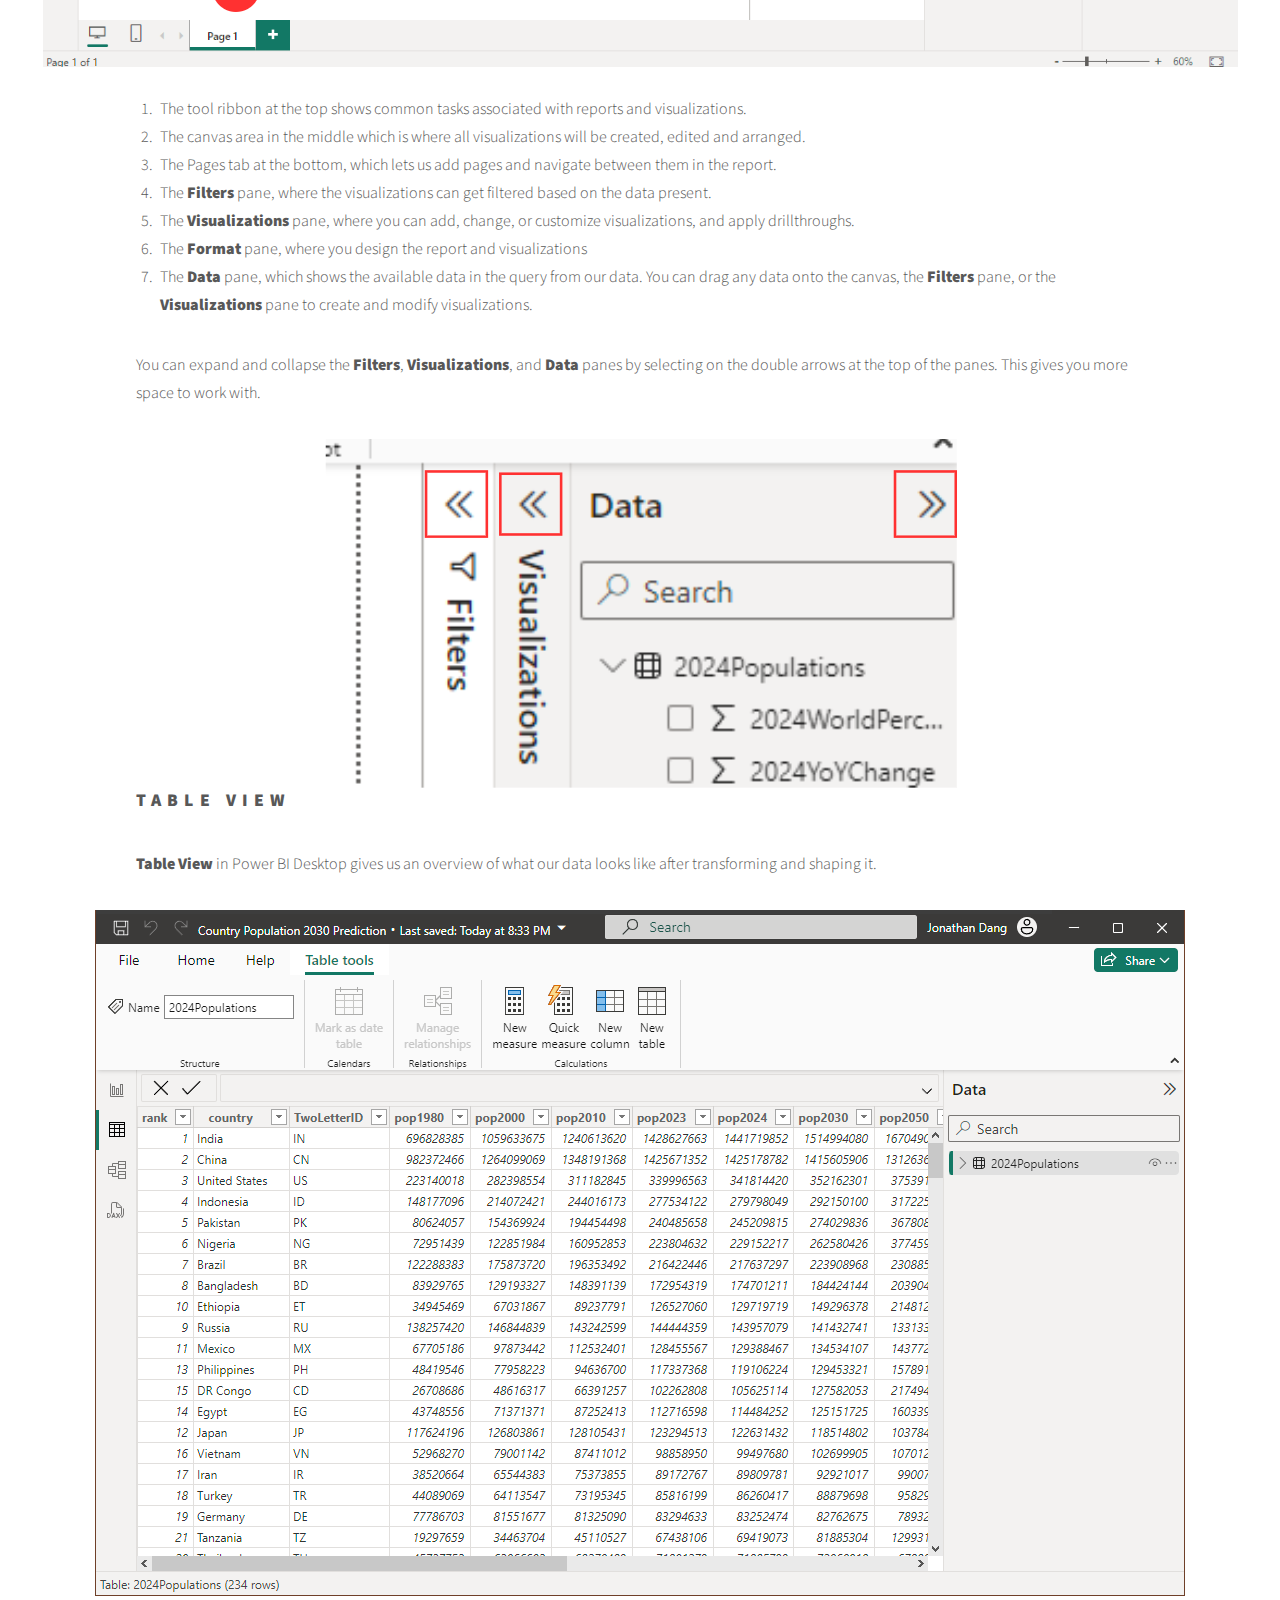
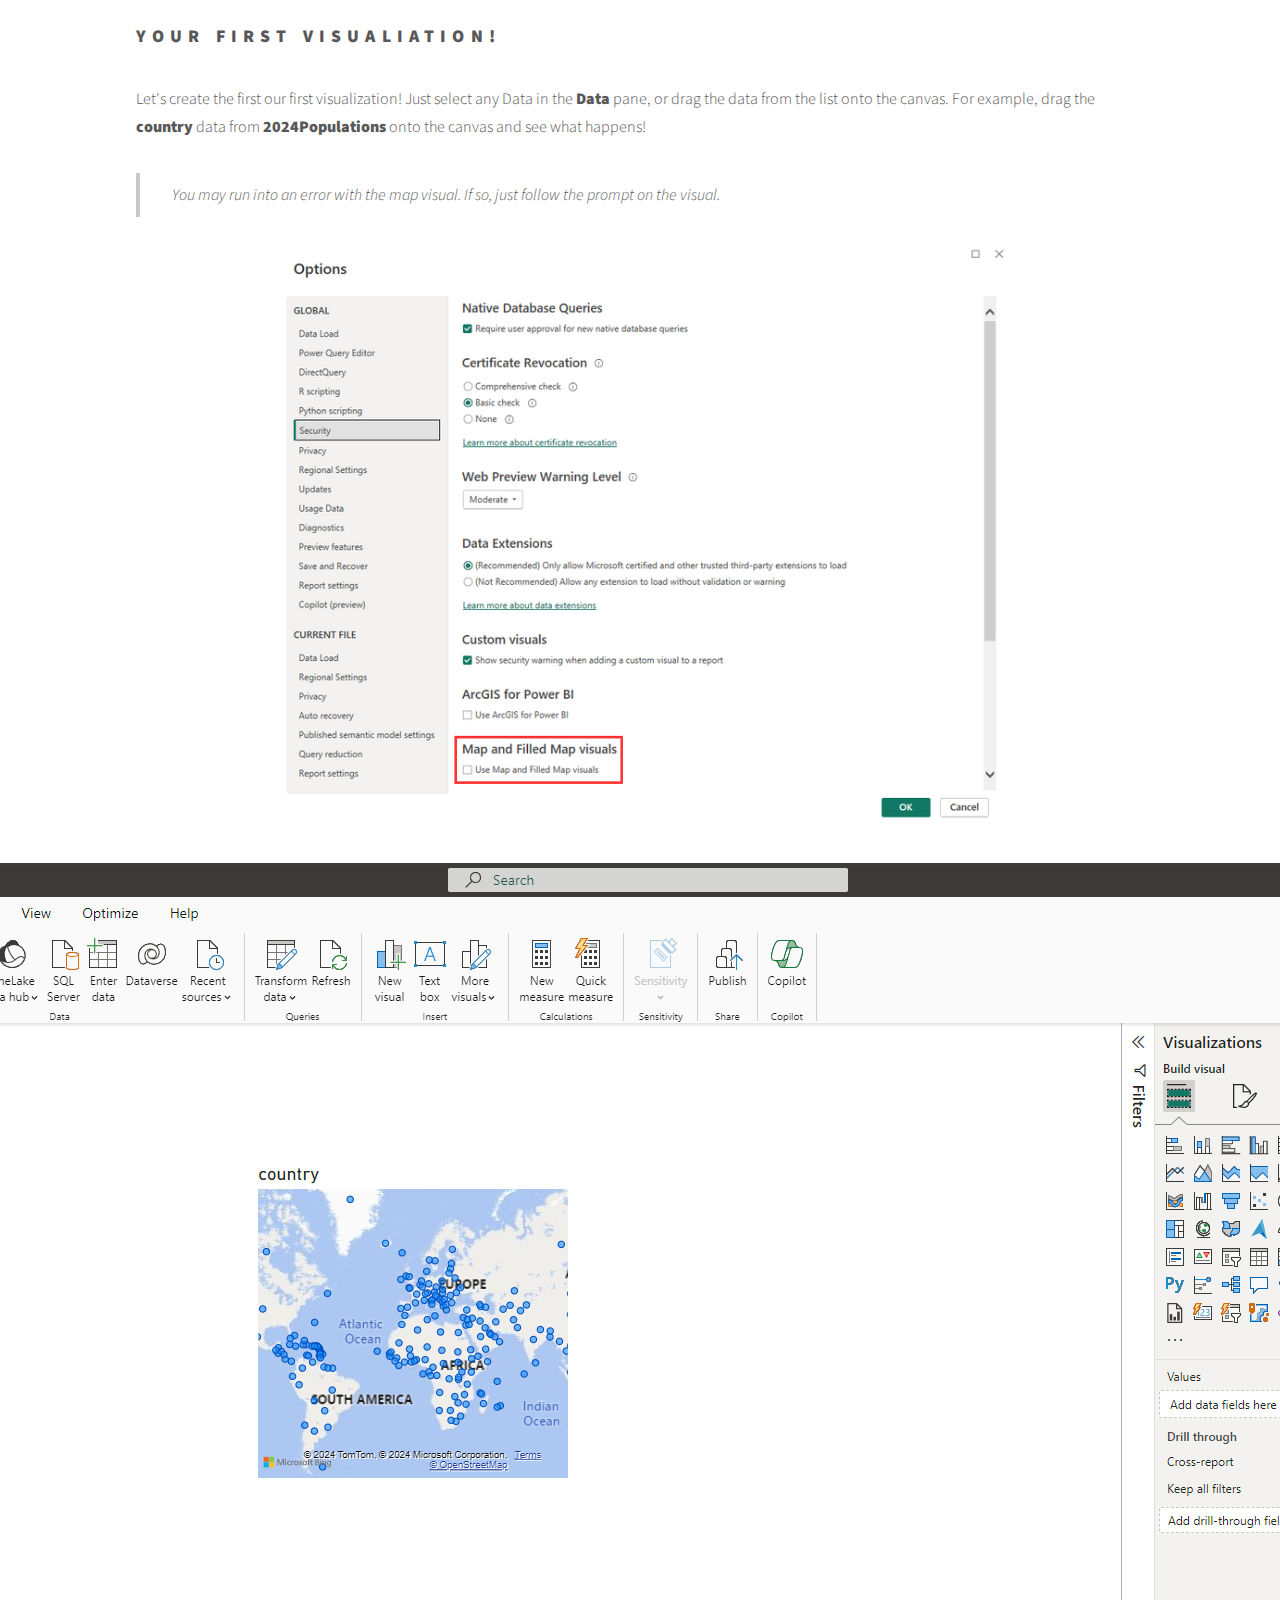
<file: assignment_5.html>
<!DOCTYPE HTML>
<!--
	Phantom by HTML5 UP
	html5up.net | @ajlkn
	Free for personal and commercial use under the CCA 3.0 license (html5up.net/license)
-->
<html>
	<head>
		<title>CSI5900 - Assignment 5</title>
		<meta charset="utf-8" />
		<meta name="viewport" content="width=device-width, initial-scale=1, user-scalable=no" />
		<link rel="stylesheet" href="assets/css/main.css" />
		<noscript><link rel="stylesheet" href="assets/css/noscript.css" /></noscript>
	</head>
	<body class="is-preload">
		<!-- Wrapper -->
			<div id="wrapper">

				<!-- Header -->
					<header id="header">
						<div class="inner">

							<!-- Logo -->
								<a href="index.html" class="logo">
									<span class="symbol"><img src="images/datavizLogo.png" alt="" /></span><span class="title">CSI 5900 : Data Visualization</span>
								</a>

							<!-- Nav -->
								<nav>
									<ul>
										<li><a href="#menu">Menu</a></li>
									</ul>
								</nav>

						</div>
					</header>

				<!-- Menu -->
					<nav id="menu">
						<h2>Menu</h2>
						<ul>
							<li><a href="index.html">Home</a></li>
							<li><a href="assignment_1.html">Assignment 1: Basic Plots & Variations</a></li>
							<li><a href="assignment_2.html">Assignment 2: Vizualization Makeover</a></li>
							<li><a href="assignment_3.html">Assignment 3: Tableau Map</a></li>
							<li><a href="assignment_4.html">Assignment 4: Liar Liar</a></li>
							<li><a href="assignment_5.html">Assignment 5: Power BI Tutorial</a></li>
							<li><a href="final_project.html">Final Project: Not Just A Cartoon - Anime Trends</a></li>
						</ul>
					</nav>

				<!-- Main -->
					<div id="main">
						<div class="inner">
							<h1>Assignment 5</h1>
							<p>
								This assignment is the Tutorial assignment. For this assignment, we have to choose a tool or a topic such as Grafana, Domo, Bokeh, etc
								to create a step-by-step guide that someone could follow and create some data visuals. It has to include example images and visuals along the way to show
								results. In order to do this, we have to learn the basics on how to use which ever topic we choose to do so that we can create an effective
								guide. The objective of this guide is that it should be clear enough that someone else in the course could follow it and produce visualizations.
							</p>
							<p>
								For this assignment, I will be creating a tutorial on the basics of <strong>Power BI.</strong>
							</p>

							<!--Introduction-->
							<h1>Introduction</h1>
							<blockquote>
								Power BI is an interactive data visualization software that was developed by Microsoft with the focus on business intelligence. 
							</blockquote>
							<p>
								Power BI is used for analyzing and visualizing raw data to present information.
								It combines business analytics, and data visualization to help businesses understand their data and make decisions from it. The core part of Power BI
								is the interactive dashboard that can be created from the data. The raw data is uploaded and then analyzed or transformed as needed and loaded. From there,
								the users can create many different kinds of visualizations and dashboards. Power BI has multiple components such as Power BI Desktop, Service and Mobile but we will focus on Desktop.
							</p>
							<p>It is a powerful tool that is very flexible to meet business needs. The interactivity between all of the visuals and data and how the data can be manipulated
								makes Power BI stand out from the other visualization tools. With features such as Power Querying, DAX (Data Analysis Expression), Visuals and Service, Power BI makes
								for an excellent choice to present data in different ways all the way from very simple to complex. 
							</p>

							<p>Follow along with me and I will show you how to create a basic visual in Power BI!</p>

							<!--Getting Started-->
							<h1>Let's Get Started</h1>
							<h2>System requirements</h2>
							<ul class="alt">
								<li>Windows 10, Windows Server 2012 R2, Windows Server 2012, Windows 8, Windows 8.1, Windows Server 2016, Windows Server 2019, Windows 11</li>
								<li>Microsoft Power BI Desktop requires Internet Explorer 10 or greater.</li>
								<li>Microsoft Power BI Desktop is available for 32-bit (x86) and 64-bit (x64) platforms.</li>
							</ul>
							<p>To get started, be sure that your system meets the requirements outlined above. First,
								let's download Power BI. In this tutorial, we will be using Power BI Desktop. 
								Go to <a href="https://powerbi.microsoft.com/en-us/desktop/">Power BI Desktop Download</a>, and select
								<b>Download Free</b> to download from the Microsoft Store or for other download options, select <b>See download or language options</b> which will give you setup.exe files. 
							</p>
							<blockquote>
								While Power BI is downloading, make sure to create a Microsoft Account. If you already have one, please sign in. This will allow you to publish your report later.
							</blockquote>
							<p>
								Once you finish downloading and going through the install process, you should have Power BI Desktop correctly installed and ready to go! <b>Don't forget to sign in! This will be important later.</b>
							</p>

							<h2>First Time Launch</h2>
							<p>When you first open Power BI Desktop, it displays the Home Page. From here, you can start with a <b>Blank Report</b> or start with a <b>Data Source.</b>
								There will also be a section for <b>Recommendations</b> that you can select. The section under will display all recent <b>Reports that you've been working on.</b>
							</p>
							<span class="image main">
								<img src="images\powerbi_start.png" alt="" />
							</span>
							
							<p><span class="image left"><img src="images/powerbi_view_icons.png" alt="" /></span>For this example, we will go ahead and select <b>Blank Report.</b> This will take us to a blank report and default report screen of Power BI.
								On the left side, there are icons for Power BI Desktop Views: <b>Report</b>, <b>Data</b>, <b>Model,</b> and <b>DAX Query View.</b> You can change the view
								at any time by clicking on the icons and is indicated by the vertical line to the left of the icon.
							</p>  
							<p>
								The <b>Report</b> view is the default view for Power BI reports. <br><br>For this example, we won't be worrying about <b>Model View</b> or <b>DAX Querying View</b>. You can find
								more detailed information about <a href="https://learn.microsoft.com/en-us/power-bi/transform-model/desktop-relationship-view"><b>Model View</b></a> and 
								<a href="https://learn.microsoft.com/en-us/power-bi/transform-model/dax-query-view"><b>DAX Querying View</b></a> on the Learn Microsoft Webpage. <br><br><br><br>
							</p>

							<!--Preparing Data-->
							<h1>Connecting to the Data</h1>
							<p>Now that we have Power BI Desktop installed and we've looked at the <b>Home Page</b> and <b>Blank Report</b> views, we'll go ahead and connect some data!</p>
							<p>To see all the possible types of data sources that we can upload to Power BI Desktop, select <b>Get Data > More...</b> in the <b>Home</b> tab, and in the <b>Get Data</b> window.
							Scroll through the list to explore all possible options!</p>
							<div class="image-container">
								<img src="images/powerbi_get_data.png" alt="" />
								<img src="images/powerbi_get_data_window.png" alt="" />
							</div>
							

							<p>For our example, let's use a <a href="https://www.kaggle.com/datasets/mjdskaggle/2024-population-projections-by-country?select=2024Populations.csv"> 2024 Population Projections by Country dataset</a> from Kaggle! 
								Click <a href="2024Populations.csv" download="HERE"> HERE</a> to download the .csv file. 
							</p>
							<p>
								Let's imagine we are a data analyst that is trying to look at world populations. You have a dataset that contains historical data as well as projected
								populations all across the world. You want to use this data to help you and your peers understand what these trends look like. Using the provided .csv file above,
								we can start populating our Power BI report with actual data.
							</p>
							<p>On the Power BI Desktop <b>Home</b> tab, select <b>Get Data</b> > <b>Text/CSV.</b> From there, open the <b>2024Populations.csv</b> file. Allow a moment for the Power BI to upload the file.</p>
							<div class="image-container">
								<img src="images/power_bi_select_csv.png" alt="" />
							</div>
							<p><br>Another window will appear showing a preview of the data and a title <b>2024Populations.csv</b>. This window is just previewing the data and giving you
								an idea as to what your data will look like in a Power BI table. At the top, you will see dropdown options for <b>File Origin, Delimiter</b>, and <b>Data Type Detection.</b>
								We will leave those as default options and let Power BI auto detect what type of data it will process and the data type that each column has. 
							</p>
							<p>From here, we can either <b>Load</b> the data as is, or <b>Transform Data</b> to make changes in the table before we load it in the report.</p>
							<p>We will go ahead and click <b>Transform Data</b> to look over the data that Power BI has uploaded and confirm that we are happy with the data types and the stucture that our data is in.</p>
							<div class="image-container">
								<img src="images/powerbi_load_or_transform_data.png" alt="" />
							</div>
							<p><br>When you select <b>Transform Data</b>, the Power Query Editor Launches, with a view of the table from our CSV file. The <b>Query Settings</b> pane will display on the right
							but you can toggle it by selecting <b>Query Settings</b> on the <b>View</b> tab of the Power Query Editor.</p>
							<div class="image-container">
								<img src="images/powerbi_power_query_editor.png" alt="" />
							</div><br>

							<!--Processing Data-->
							<h1>Data Transformation and Processing</h1>
							<p>Now that we have added our data source, we change and shape the data to meet our needs. When you shape data in Power BI, you are providing
								Power Query Editor step-by-step instructions for adjusting the data while loading and presenting it. The original data source remains unaffected while
								this view of the data is affected.
							</p>
							<p>Shaping and querying the data can mean <i>transforming</i> the data, such as renaming columns or tables, removing rows or column, changing data types, or reordering columns.
							Each change that you do is captured sequentially by Power BI under the <b>Applied Steps</b> in the <b>Query Settings</b> pane. Everytime this query connects to this data source, the steps are carried
							in the same order and in the same way, so the data is always in the same shape that you wanted it for. This shaping process occurs when you use the query in Power BI Desktop or when
							someone uses the shared query.</p>

							<!--Querying Steps-->
							<h2>Querying Steps</h2>
							<p>You will notice that the <b>Applied Steps</b> in <b>Query Settings</b> already has some steps. You can click and highlight each step to see its effect in the Power Query Editor on the data.
							The first step was to get the data source, which was uploaded from a CSV file. Once it uploaded the data, it promoted the headers that were in the CSV file to headers in the table itself.
							And lastly, because we allowed the <b>Data Type Detection</b> to be based on the first 200 rows, Power Query Editor looked at the first 200 rows for each column and changed the data type for each column through automatic recognition.
							For example, it turned the "unMember" column into True/False data type and the Populations to <b>Whole Numbers.</b> </p>
							<div class="image-container">
								<img src="images/powerbi_applied_steps.png" alt="" />
							</div><br>

							<!--Data Types-->
							<h2>Data Types</h2>
							<p>If we need to change the data type of a column, select the column or column we want to change. You can either right-click a column header, and select <b>Change Type</b> and choose a new data type from the menu,
							or drop down the list next to <b>Data Type</b> in the <b>Transform</b> group in the <b>Home</b> tab, and select a new data type. You can also change the data types by clicking the data type icon next to the Column Headers.</p>
							<div class="image-container">
								<img src="images/powerbi_change_data_type_query.png" alt="" />
							</div><br>
							<div class="image-container">
								<img src="images/powerbi_change_data_type_home_row.png" alt="" />
							</div><br>
							<div class="image-container">
								<img src="images/powerbi_change_data_type_icons.png" alt="" />
							</div><br>

							<p>In our example, we'll leave all of the data types alone because the data we provided is fairly clean and consistent that Power BI Desktop was able to automatically detect the intended data types that work well for the data.</p>
							
							<!--Data Transform-->
							<h2>Transforming Data</h2>
							<p>We will go ahead and transform the data. For example, let's go ahead and sort the data by having the <b>pop2030</b> column <b>Sort Descending</b>
							and let's also delete the <b>unMember</b> column too by right-clicking the column header and clicking the appropriate option.</p>
							<div class="image-container">
								<img src="images/powerbi_sort_pop2030.png" alt="" />
								<img src="images/powerbi_delete_unMember.png" alt="" />
							</div><br>

							<p>You will see in the <b>Applied Steps</b> in the <b>Query Settings</b> that your last 2 steps have been applied to the query. You sorted a row by sorting the <b>pop2030</b> by descending
							and Removed Columns by deleting <b>unMember</b>. You can click back and forth between each step to see what happened to that data at that step.</p>
							<div class="image-container">
								<img src="images/powerbi_applied_steps_new.png" alt="" />
							</div><br>

							<p>Once you finish transforming your data and shaping it into a way that you want, you are ready to start building reports! Let's apply these changes in the <b>Power Query Editor</b> and load them
							into Power Bi Desktop by selecting <b>Close & Apply</b> from the <b>Home</b> tab of the ribbon. If you want to keep the Power Query Editor open, you can just click <b>apply.</b> </p>
							<div class="image-container">
								<img src="images/powerbi_query_closeappy.png" alt="" />
							</div>

							<!--Creating Visualizations and Dashboards-->
							<h1>Creating Reports</h1>
							<p>Now that you've finished transforming your data and applying your query, you are ready to build your report and create visuals! This is the <b>Report View</b> and it has the following main parts:</p>
							<div class="image-container">
								<img src="images/powerbi_reports_home.png" alt="" />
							</div><br>
							<ol>
								<li>The tool ribbon at the top shows common tasks associated with reports and visualizations.</li>
								<li>The canvas area in the middle which is where all visualizations will be created, edited and arranged.</li>
								<li>The Pages tab at the bottom, which lets us add pages and navigate between them in the report.</li>
								<li>The <b>Filters</b> pane, where the visualizations can get filtered based on the data present.</li>
								<li>The <b>Visualizations</b> pane, where you can add, change, or customize visualizations, and apply drillthroughs.</li>
								<li>The <b>Format</b> pane, where you design the report and visualizations</li>
								<li>The <b>Data</b> pane, which shows the available data in the query from our data. You can drag any data onto the canvas, the <b>Filters</b> pane, or the <b>Visualizations</b> pane to create and modify visualizations.</li>
							</ol>
							<p> You can expand and collapse the <b>Filters</b>, <b>Visualizations</b>, and <b>Data</b> panes by selecting on the double arrows at the top of the panes. This gives you more space to work with.</p>
							<div class="image-container">
								<img src="images/powerbi_closing_panes.png" alt="" />
							</div>
							
							<h2>Table View</h2>
							<p><b>Table View</b> in Power BI Desktop gives us an overview of what our data looks like after transforming and shaping it.</p>
							<div class="image-container">
								<img src="images/powerbi_tableView.png" alt="" />
							</div><br>


							<h2>Your First Visualiation!</h2>
							<p>Let's create the first our first visualization! Just select any Data in the <b>Data</b> pane, or drag the data from the list onto the canvas. For example,
							drag the <b>country</b> data from <b>2024Populations</b> onto the canvas and see what happens!</p>
							<blockquote>You may run into an error with the map visual. If so, just follow the prompt on the visual.</blockquote>
							<div class="image-container">
								<img src="images/powerbi_map_error_fix.png" alt="" />
							</div><br>
							<div class="image-container">
								<img src="images/powerbi_country_map_small.png" alt="" />
							</div><br>

							<p>You've create your first visual! Power BI Desktop is able to detect what kind of data is in a certain column and give you a map since all of the data in that column were countries!
								Go ahead and enlarge the map for a better view. You will see blue little dots on the coutries in the world. The map is also interactive. You can move it around and zoom in as well!
								Power BI has a strong system that has a lot of details in the maps. You can zoom in all the way down to the street names!
							</p>

							<p>If you hover your mouse over any of the dots, it will give you a tooltip and tell you the name of the country.</p>
							<div class="image-container">
								<img src="images/powerbi_hover-Countries.png" alt="" />
							</div><br>

							<!--Customizing your visual-->
							<h2>Customizing your Visual</h2>
							<p>With your new map visualization selected, you'll see in the <b>Visualiations</b> pane different options for editting it. Let's click on the <b>Format Visual</b> icon.</p>
							<div class="image-container">
								<img src="images/powerbi_visualization_format.png" alt="" />
							</div><br>
							<p>From here, you have a lot of control for how the visualization works. These <b>Visual</b> options available will be different for different visuals such as bar charts or pie charts. It is specific to the type of data visual.
							However, the <b>General</b> Format options will be the same for every visual. Go ahead and play around with it to see how different options affect the map. Try changing the title of the visual to <b>Country Population 2030 Prediction and change the bubble colors to green!</b></p>
							
							<p>Now your visual should look something like this.</p>
							<div class="image-container">
								<img src="images/powerbi_map_nosum.png" alt="" />
							</div><br>

							<p>Let's go ahead and add a little more data to the map. With the map selected, check the box next to <b>pop2030</b>. You will see in the <b>Build Visual</b> section in the <b>Visualization</b> pane that the Bubble Size gets populated with <b>Sum of pop2030</b>
							This occurs because Power BI Automatically detects which it thinks is the best to show that data on the current visual. You can change it by dragging and dropping that box into other areas but let's leave it as it is in the best spot for our visual.</p>
							<div class="image-container">
								<img src="images/powerbi_map_bubbleSize.png" alt="" />
							</div><br>

							<h2>Tooltips</h2>
							<p>If you try hovering over the new map with differnt size bubbles, you will see the tooltip has been updated with the data that we just added! Cool right? If we wanted
								to have the tooltip show that data but without the different bubble sizes, we would have to click and drag the <b>Sum of pop2030</b> into the <b>Tooltips</b> section of the <b>Visualizations</b> pane under <b>Build visual.</b>
								For now, let's leave the <b>Sum of pop2030</b> in the <b>Bubble size</b> section. Take a look at how your map visual changed! It should have different bubble sizes, proportionate to the population data we just added.
							</p>
							<div class="image-container">
								<img src="images/powerbi_map_bubbleSize_tooltip_swap.png" alt="" />
							</div><br>

							<div class="image-container">
								<img src="images/powerbi_map.png" alt="" />
							</div><br>

							<p>Let's try adding more information to the tooltip! With the visualization selected again, click and drag <b>Rank</b>, <b>Density_2024</b>, and <b>2024WorldPercentage</b> into the <b>Tooltips</b> section on the <b>Visualiations</b> pane.</p>
							<p>However, the name of the tooltip data isn't very visually pleasing with "Sum of...". Click on the arrow next to the field and rename it for this visual! Let's change it to <b>Rank</b>, <b>Density</b>, and <b>Percentage of World</b></p>
							<div class="image-container">
								<img src="images/powerbi_tooltip_rename.png" alt="" />
							</div><br>
							<p>In that same menu for the World Percentage, navigate to <b>Show Value as</b> and select <b>Percent of grand total</b>. This will represent that data as a percentage, which makes more sense.</p>
							<div class="image-container">
								<img src="images/powerbi_tooltip_valueas.png" alt="" />
							</div><br>
							<p>Now the tooltip should look like this, with all new data to give more information on the same visual.</p>
							<div class="image-container">
								<img src="images/powerbi_tooltip_new.png" alt="" />
							</div><br>

							<!--Publishing and Sharing-->
							<h1>Saving and Publishing your New Report</h1>

							<!--Savings-->
							<h2>Saving your Report</h2>
							<p>Congratulations! You've made your own Power BI Desktop Visuals. Now, how can you share this with peers or colleagues? It is very simple! Let's give it a go.</p>
							<p>Start by saving your masterpiece somewhere on your system and name it <b>Country Population 2030 Prediction</b>.</p>
							<div class="image-container">
								<img src="images/powerbi_savefile.png" alt="" />
							</div><br>
							
							<!--Publishing-->
							<h2>Publishing your Report</h2>
							<p>To publish your report to Power BI, navigate to the <b>File</b> tab at the top left. From there, select <b>Publish > Publish to Power BI.</b> From the <b>Publish to Power BI Window</b>, select <b>My workspace</b> and click <b>Select.</b></p>
							<div class="image-container">
								<img src="images/powerbi_publishing.png" alt="" />
								<img src="images/powerbi_publishing_window.png" alt="" />
							</div><br>
							<p>Give Power BI Desktop some time to process the request. Once finished, it will give you a status on whether it passed or not! Go ahead and click <b>Open [Report Name].</b></p>
							<div class="image-container">
								<img src="images/powerbi_publishing_success.png" alt="" />
							</div><br>

							<h2>Your finished Report</h2>
							<p>Great! Your report has been complete and is now published on Power BI! It is still interactive and informative just like it was in Power BI Desktop. From the browser view here, you have multiple options:</p>
							<div class="image-container">
								<img src="images/powerbi_finished_visual_published.png" alt="" />
							</div>
							<ol>
								<li>The <b>File</b> ribbon allows you to make copies, download, print or embed the report. Embedding it allow you to add them to HTML files or other websites without having to send the user to Power BI itself.</li>
								<li>The <b>Export</b> ribbon allows you to analyze the report in Excel, view it in Powerpoint or as a PDF.</li>
								<li>The <b>Edit</b> ribbon allows you to make edits to the Report live on Power BI without having to open the Report in Power BI Desktop.</li>
								<li>The <b>Filters</b> pane allows you to filter and control the visual based on the available data parameters that are in the report.</li>
							</ol>
							<p>Go ahead and explore all the the different buttons and options to see how you can interact with the visual. With everything else, you can learn from just messing around!</p>

							<!--Conclusion-->
							<h1>Conclusion</h1>
							<p>Power BI Desktop is a very powerful data visualization tool. It is user-friendly and versatile and gives you the tools and power to transform raw data into meaningful visuals that help you understand the data better.
								By following this tutorial, you've taken the first steps towards becoming proficient in data visualization and business intelligence. Keep exploring, learning and experimenting with Power BI to fully harness its power.
							</p>
							<p>While this tutorial only shows the basics of what Power BI can do, I encourage you to experiment with your own data and see what visuals you can come up with! I've only shown
								you some basic features while Power BI Desktop has a magnitude of advanced features and capabilities that can be used to further enhance your data analysis. Try exploring complex DAX formula, modeling techniques, and other visuals!
								The Microsoft Power BI documentation is also very vast and detailed so make sure to use them as you explore what Power BI has to offer!
							</p>

							<h1>Happy Visualizing!</h1>
						</div>
					</div>

				<!-- Footer -->
					<footer id="footer">
						<div class="inner">
							<section>
								<h2>Follow</h2>
								<ul class="icons">
									<li><a href="https://github.com/JDang323/dv5900-portfolio" class="icon brands style2 fa-github"><span class="label">GitHub</span></a></li>
								</ul>
							</section>
							<ul class="copyright">
								<li>&copy; Untitled. All rights reserved</li><li>Design: <a href="http://html5up.net">HTML5 UP</a></li>
							</ul>
						</div>
					</footer>

			</div>

		<!-- Scripts -->
			<script src="assets/js/jquery.min.js"></script>
			<script src="assets/js/browser.min.js"></script>
			<script src="assets/js/breakpoints.min.js"></script>
			<script src="assets/js/util.js"></script>
			<script src="assets/js/main.js"></script>

	</body>
</html>
</file>
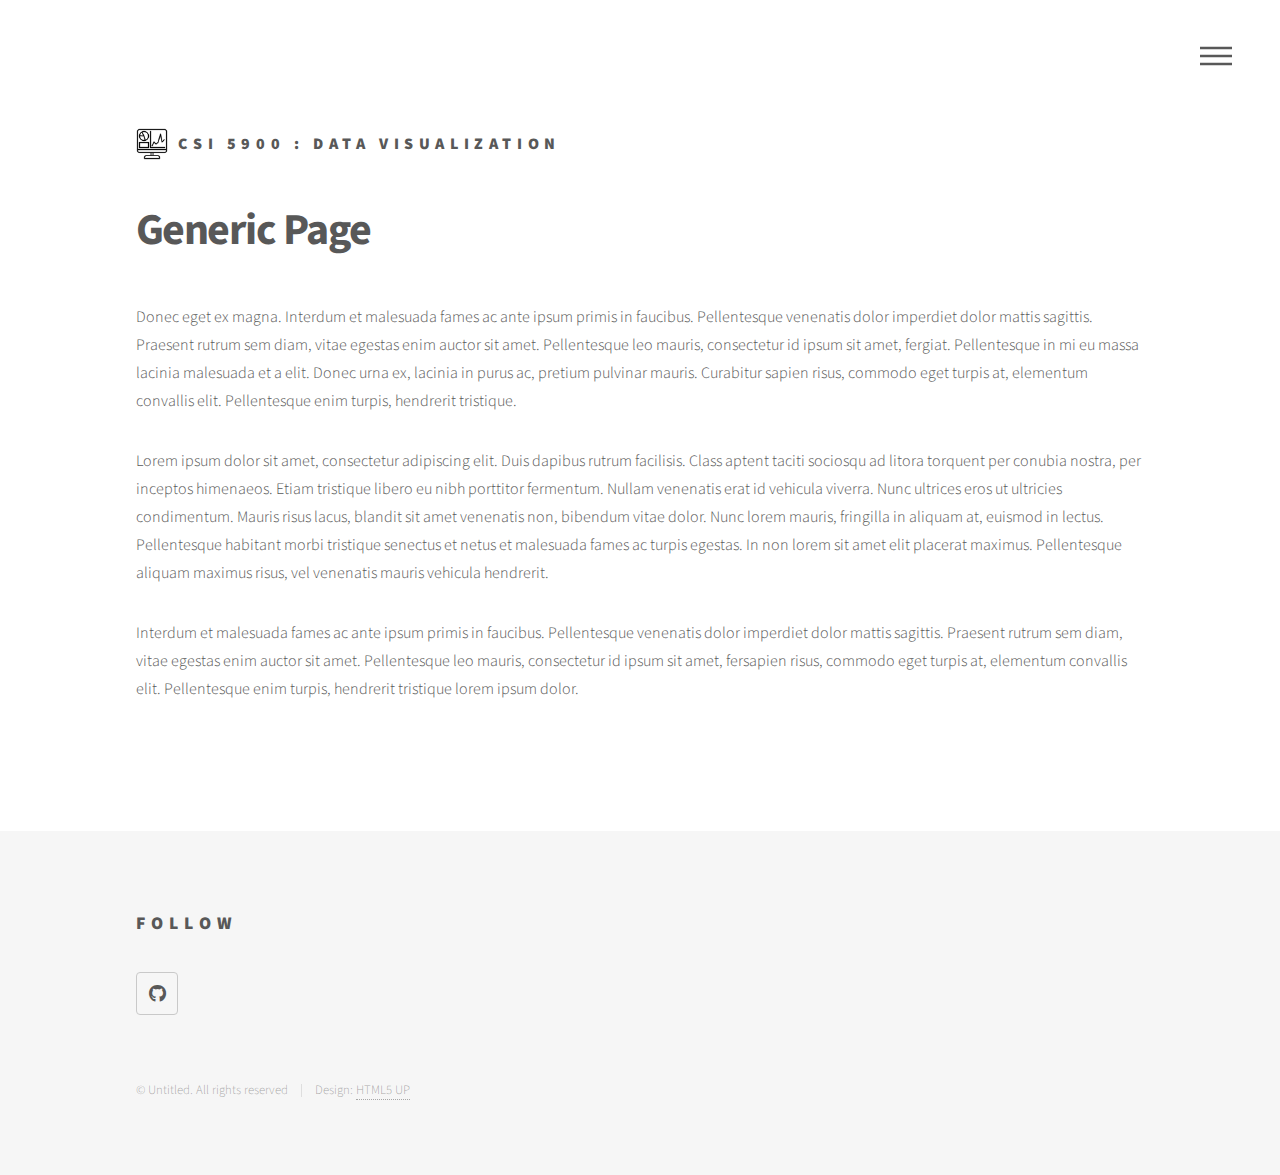
<file: assignment_template.html>
<!DOCTYPE HTML>
<!--
	Phantom by HTML5 UP
	html5up.net | @ajlkn
	Free for personal and commercial use under the CCA 3.0 license (html5up.net/license)
-->
<html>
	<head>
		<title>Assignment Template</title>
		<meta charset="utf-8" />
		<meta name="viewport" content="width=device-width, initial-scale=1, user-scalable=no" />
		<link rel="stylesheet" href="assets/css/main.css" />
		<noscript><link rel="stylesheet" href="assets/css/noscript.css" /></noscript>
	</head>
	<body class="is-preload">
		<!-- Wrapper -->
			<div id="wrapper">

				<!-- Header -->
					<header id="header">
						<div class="inner">

							<!-- Logo -->
								<a href="index.html" class="logo">
									<span class="symbol"><img src="images/datavizLogo.png" alt="" /></span><span class="title">CSI 5900 : Data Visualization</span>
								</a>

							<!-- Nav -->
								<nav>
									<ul>
										<li><a href="#menu">Menu</a></li>
									</ul>
								</nav>

						</div>
					</header>

				<!-- Menu -->
					<nav id="menu">
						<h2>Menu</h2>
						<ul>
							<li><a href="index.html">Home</a></li>
							<li><a href="generic.html">Ipsum veroeros</a></li>
							<li><a href="generic.html">Tempus etiam</a></li>
							<li><a href="generic.html">Consequat dolor</a></li>
							<li><a href="elements.html">Elements</a></li>
						</ul>
					</nav>

				<!-- Main -->
					<div id="main">
						<div class="inner">
							<h1>Generic Page</h1>
							<!-- <span class="image main"><img src="images/pic13.jpg" alt="" /></span> -->
							<p>Donec eget ex magna. Interdum et malesuada fames ac ante ipsum primis in faucibus. Pellentesque venenatis dolor imperdiet dolor mattis sagittis. Praesent rutrum sem diam, vitae egestas enim auctor sit amet. Pellentesque leo mauris, consectetur id ipsum sit amet, fergiat. Pellentesque in mi eu massa lacinia malesuada et a elit. Donec urna ex, lacinia in purus ac, pretium pulvinar mauris. Curabitur sapien risus, commodo eget turpis at, elementum convallis elit. Pellentesque enim turpis, hendrerit tristique.</p>
							<p>Lorem ipsum dolor sit amet, consectetur adipiscing elit. Duis dapibus rutrum facilisis. Class aptent taciti sociosqu ad litora torquent per conubia nostra, per inceptos himenaeos. Etiam tristique libero eu nibh porttitor fermentum. Nullam venenatis erat id vehicula viverra. Nunc ultrices eros ut ultricies condimentum. Mauris risus lacus, blandit sit amet venenatis non, bibendum vitae dolor. Nunc lorem mauris, fringilla in aliquam at, euismod in lectus. Pellentesque habitant morbi tristique senectus et netus et malesuada fames ac turpis egestas. In non lorem sit amet elit placerat maximus. Pellentesque aliquam maximus risus, vel venenatis mauris vehicula hendrerit.</p>
							<p>Interdum et malesuada fames ac ante ipsum primis in faucibus. Pellentesque venenatis dolor imperdiet dolor mattis sagittis. Praesent rutrum sem diam, vitae egestas enim auctor sit amet. Pellentesque leo mauris, consectetur id ipsum sit amet, fersapien risus, commodo eget turpis at, elementum convallis elit. Pellentesque enim turpis, hendrerit tristique lorem ipsum dolor.</p>
						</div>
					</div>

				<!-- Footer -->
					<footer id="footer">
						<div class="inner">
							<section>
								<h2>Follow</h2>
								<ul class="icons">
									<li><a href="https://github.com/JDang323/dv5900-portfolio" class="icon brands style2 fa-github"><span class="label">GitHub</span></a></li>
								</ul>
							</section>
							<ul class="copyright">
								<li>&copy; Untitled. All rights reserved</li><li>Design: <a href="http://html5up.net">HTML5 UP</a></li>
							</ul>
						</div>
					</footer>

			</div>

		<!-- Scripts -->
			<script src="assets/js/jquery.min.js"></script>
			<script src="assets/js/browser.min.js"></script>
			<script src="assets/js/breakpoints.min.js"></script>
			<script src="assets/js/util.js"></script>
			<script src="assets/js/main.js"></script>

	</body>
</html>
</file>
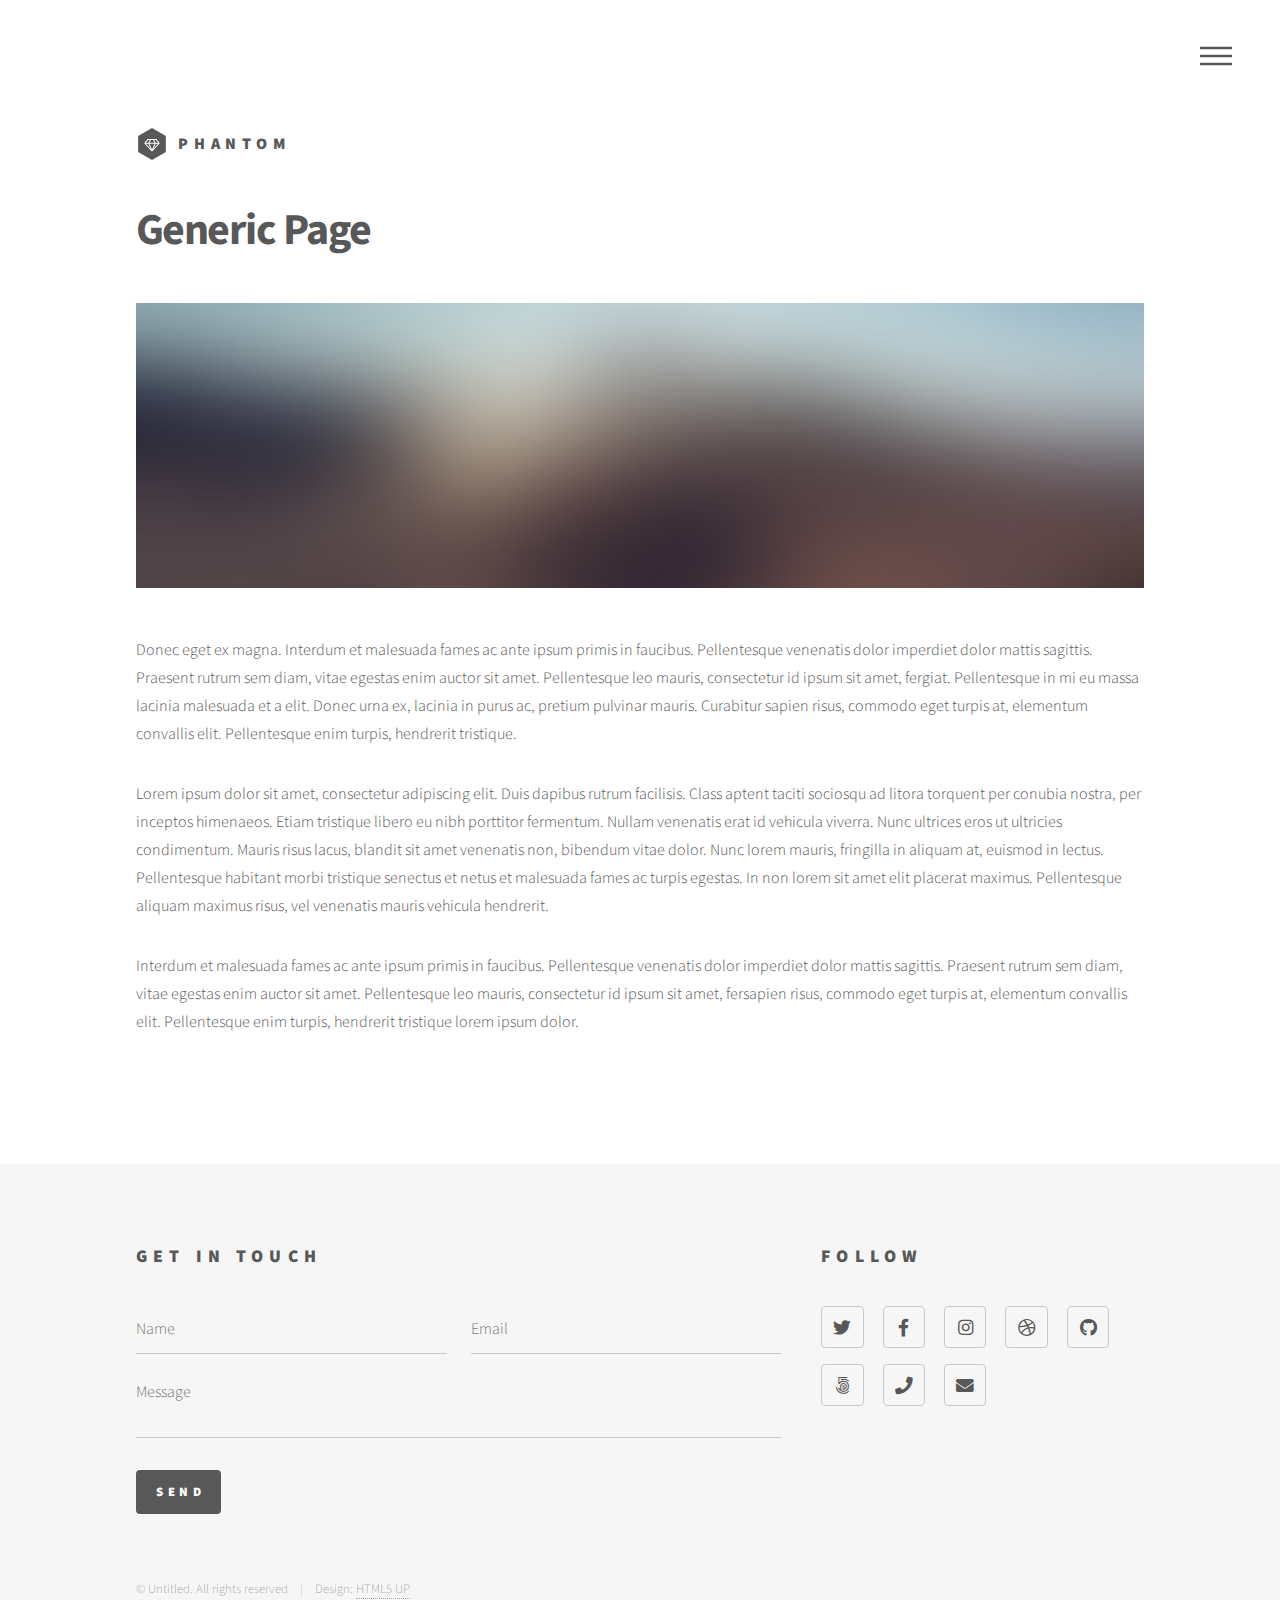
<file: auth.html>
<!DOCTYPE HTML>
<!--
	Phantom by HTML5 UP
	html5up.net | @ajlkn
	Free for personal and commercial use under the CCA 3.0 license (html5up.net/license)
-->
<html>
	<head>
		<title>App Redirect</title>
		<meta charset="utf-8" />
		<meta name="viewport" content="width=device-width, initial-scale=1, user-scalable=no" />
		<link rel="stylesheet" href="assets/css/main.css" />
		<noscript><link rel="stylesheet" href="assets/css/noscript.css" /></noscript>
	</head>
	<body class="is-preload">
		<!-- Wrapper -->
			<div id="wrapper">

				<!-- Header -->
					<header id="header">
						<div class="inner">

							<!-- Logo -->
								<a href="index.html" class="logo">
									<span class="symbol"><img src="images/logo.svg" alt="" /></span><span class="title">Phantom</span>
								</a>

							<!-- Nav -->
								<nav>
									<ul>
										<li><a href="#menu">Menu</a></li>
									</ul>
								</nav>

						</div>
					</header>

				<!-- Menu -->
					<nav id="menu">
						<h2>Menu</h2>
						<ul>
							<li><a href="index.html">Home</a></li>
							<li><a href="final_project.html">Final Project</a></li>
							<li><a href="generic.html">Tempus etiam</a></li>
							<li><a href="generic.html">Consequat dolor</a></li>
							<li><a href="elements.html">Elements</a></li>
						</ul>
					</nav>

				<!-- Main -->
					<div id="main">
						<div class="inner">
							<h1>Generic Page</h1>
							<span class="image main"><img src="images/pic13.jpg" alt="" /></span>
							<p>Donec eget ex magna. Interdum et malesuada fames ac ante ipsum primis in faucibus. Pellentesque venenatis dolor imperdiet dolor mattis sagittis. Praesent rutrum sem diam, vitae egestas enim auctor sit amet. Pellentesque leo mauris, consectetur id ipsum sit amet, fergiat. Pellentesque in mi eu massa lacinia malesuada et a elit. Donec urna ex, lacinia in purus ac, pretium pulvinar mauris. Curabitur sapien risus, commodo eget turpis at, elementum convallis elit. Pellentesque enim turpis, hendrerit tristique.</p>
							<p>Lorem ipsum dolor sit amet, consectetur adipiscing elit. Duis dapibus rutrum facilisis. Class aptent taciti sociosqu ad litora torquent per conubia nostra, per inceptos himenaeos. Etiam tristique libero eu nibh porttitor fermentum. Nullam venenatis erat id vehicula viverra. Nunc ultrices eros ut ultricies condimentum. Mauris risus lacus, blandit sit amet venenatis non, bibendum vitae dolor. Nunc lorem mauris, fringilla in aliquam at, euismod in lectus. Pellentesque habitant morbi tristique senectus et netus et malesuada fames ac turpis egestas. In non lorem sit amet elit placerat maximus. Pellentesque aliquam maximus risus, vel venenatis mauris vehicula hendrerit.</p>
							<p>Interdum et malesuada fames ac ante ipsum primis in faucibus. Pellentesque venenatis dolor imperdiet dolor mattis sagittis. Praesent rutrum sem diam, vitae egestas enim auctor sit amet. Pellentesque leo mauris, consectetur id ipsum sit amet, fersapien risus, commodo eget turpis at, elementum convallis elit. Pellentesque enim turpis, hendrerit tristique lorem ipsum dolor.</p>
						</div>
					</div>

				<!-- Footer -->
					<footer id="footer">
						<div class="inner">
							<section>
								<h2>Get in touch</h2>
								<form method="post" action="#">
									<div class="fields">
										<div class="field half">
											<input type="text" name="name" id="name" placeholder="Name" />
										</div>
										<div class="field half">
											<input type="email" name="email" id="email" placeholder="Email" />
										</div>
										<div class="field">
											<textarea name="message" id="message" placeholder="Message"></textarea>
										</div>
									</div>
									<ul class="actions">
										<li><input type="submit" value="Send" class="primary" /></li>
									</ul>
								</form>
							</section>
							<section>
								<h2>Follow</h2>
								<ul class="icons">
									<li><a href="#" class="icon brands style2 fa-twitter"><span class="label">Twitter</span></a></li>
									<li><a href="#" class="icon brands style2 fa-facebook-f"><span class="label">Facebook</span></a></li>
									<li><a href="#" class="icon brands style2 fa-instagram"><span class="label">Instagram</span></a></li>
									<li><a href="#" class="icon brands style2 fa-dribbble"><span class="label">Dribbble</span></a></li>
									<li><a href="#" class="icon brands style2 fa-github"><span class="label">GitHub</span></a></li>
									<li><a href="#" class="icon brands style2 fa-500px"><span class="label">500px</span></a></li>
									<li><a href="#" class="icon solid style2 fa-phone"><span class="label">Phone</span></a></li>
									<li><a href="#" class="icon solid style2 fa-envelope"><span class="label">Email</span></a></li>
								</ul>
							</section>
							<ul class="copyright">
								<li>&copy; Untitled. All rights reserved</li><li>Design: <a href="http://html5up.net">HTML5 UP</a></li>
							</ul>
						</div>
					</footer>

			</div>

		<!-- Scripts -->
			<script src="assets/js/jquery.min.js"></script>
			<script src="assets/js/browser.min.js"></script>
			<script src="assets/js/breakpoints.min.js"></script>
			<script src="assets/js/util.js"></script>
			<script src="assets/js/main.js"></script>

	</body>
</html>
</file>
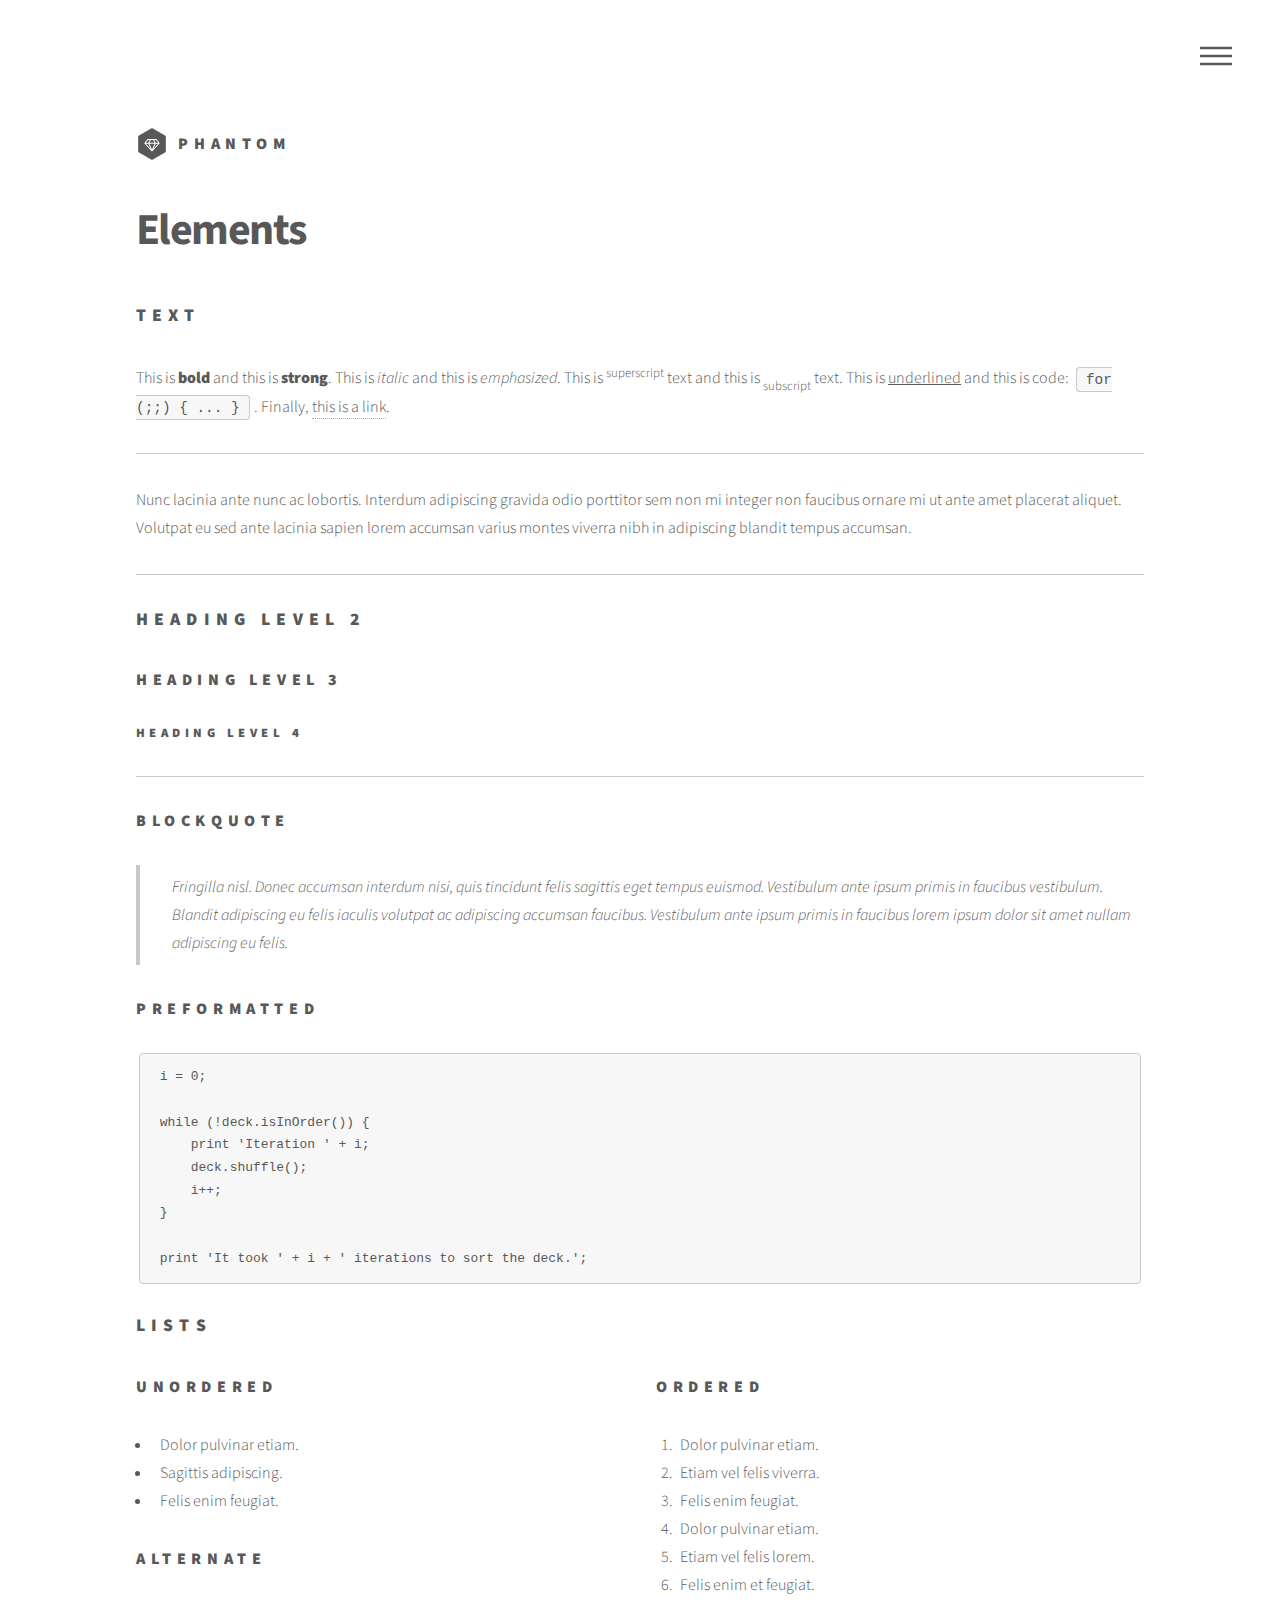
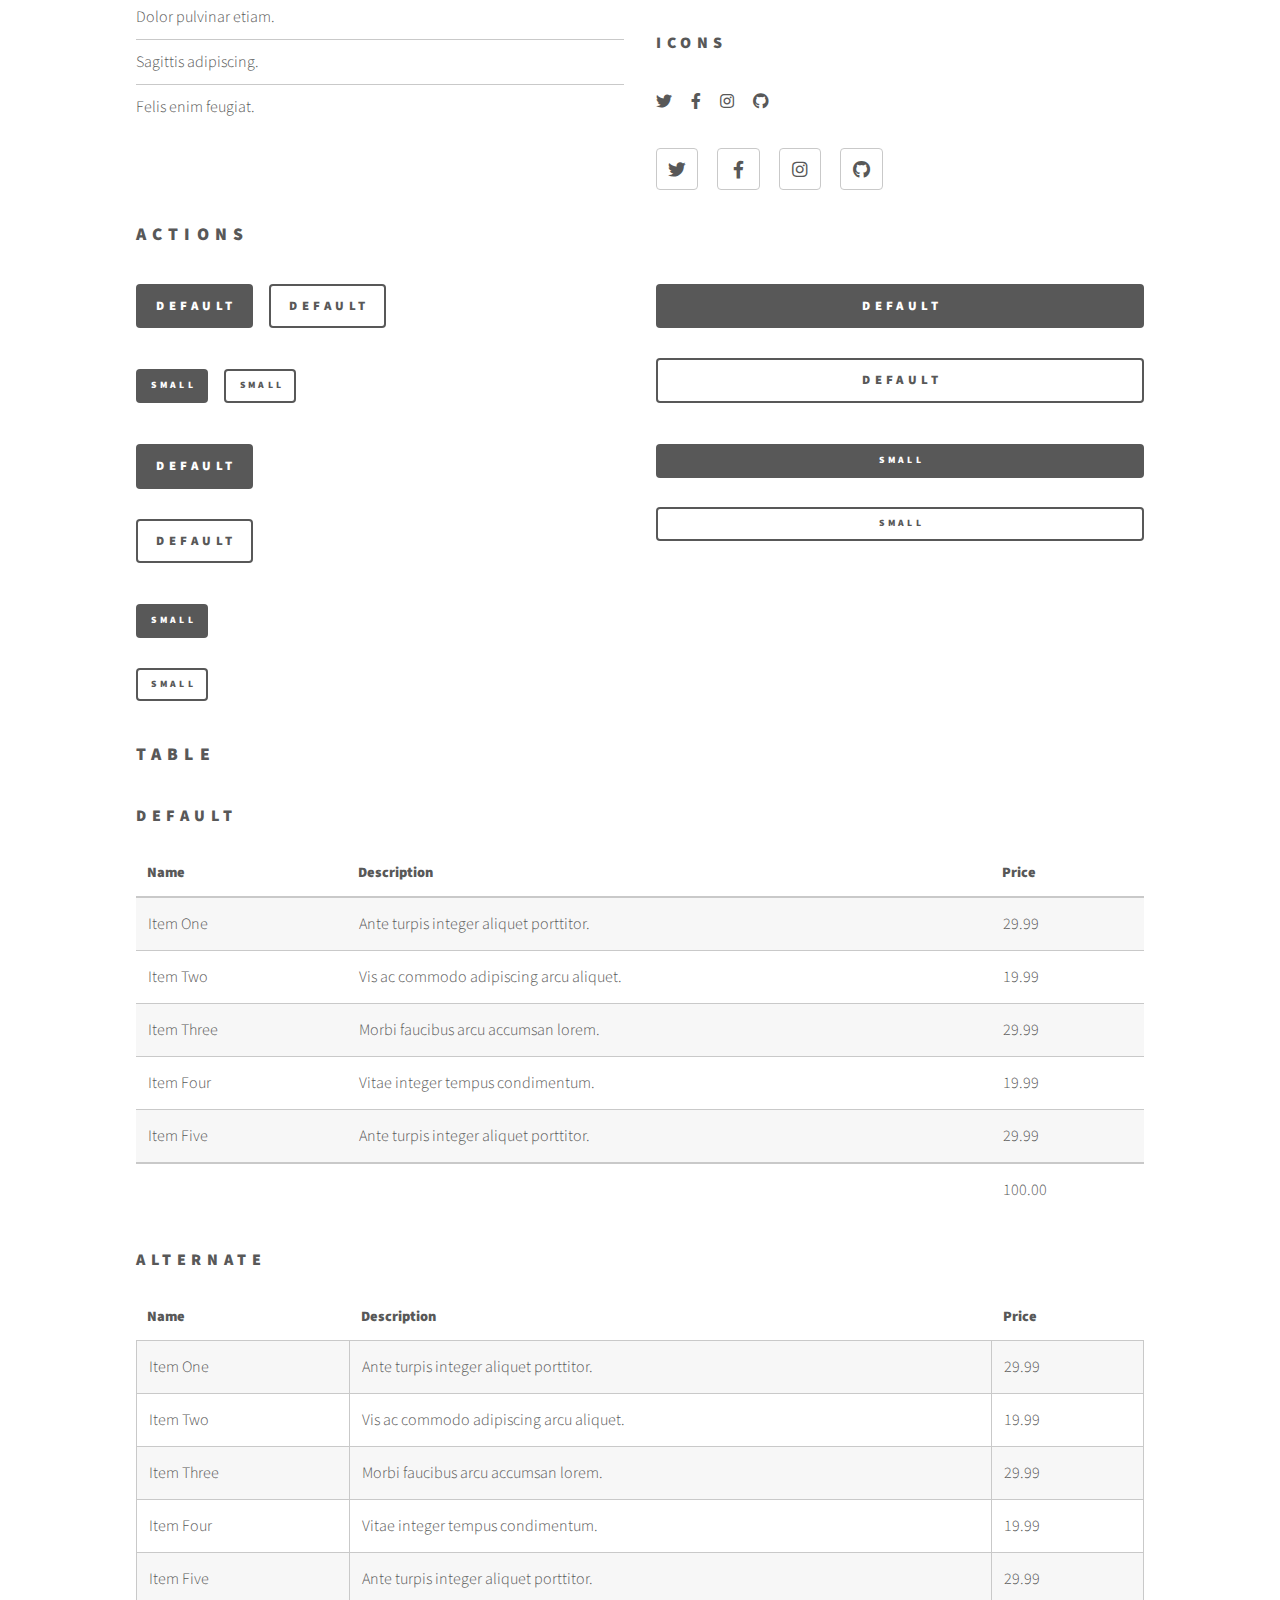
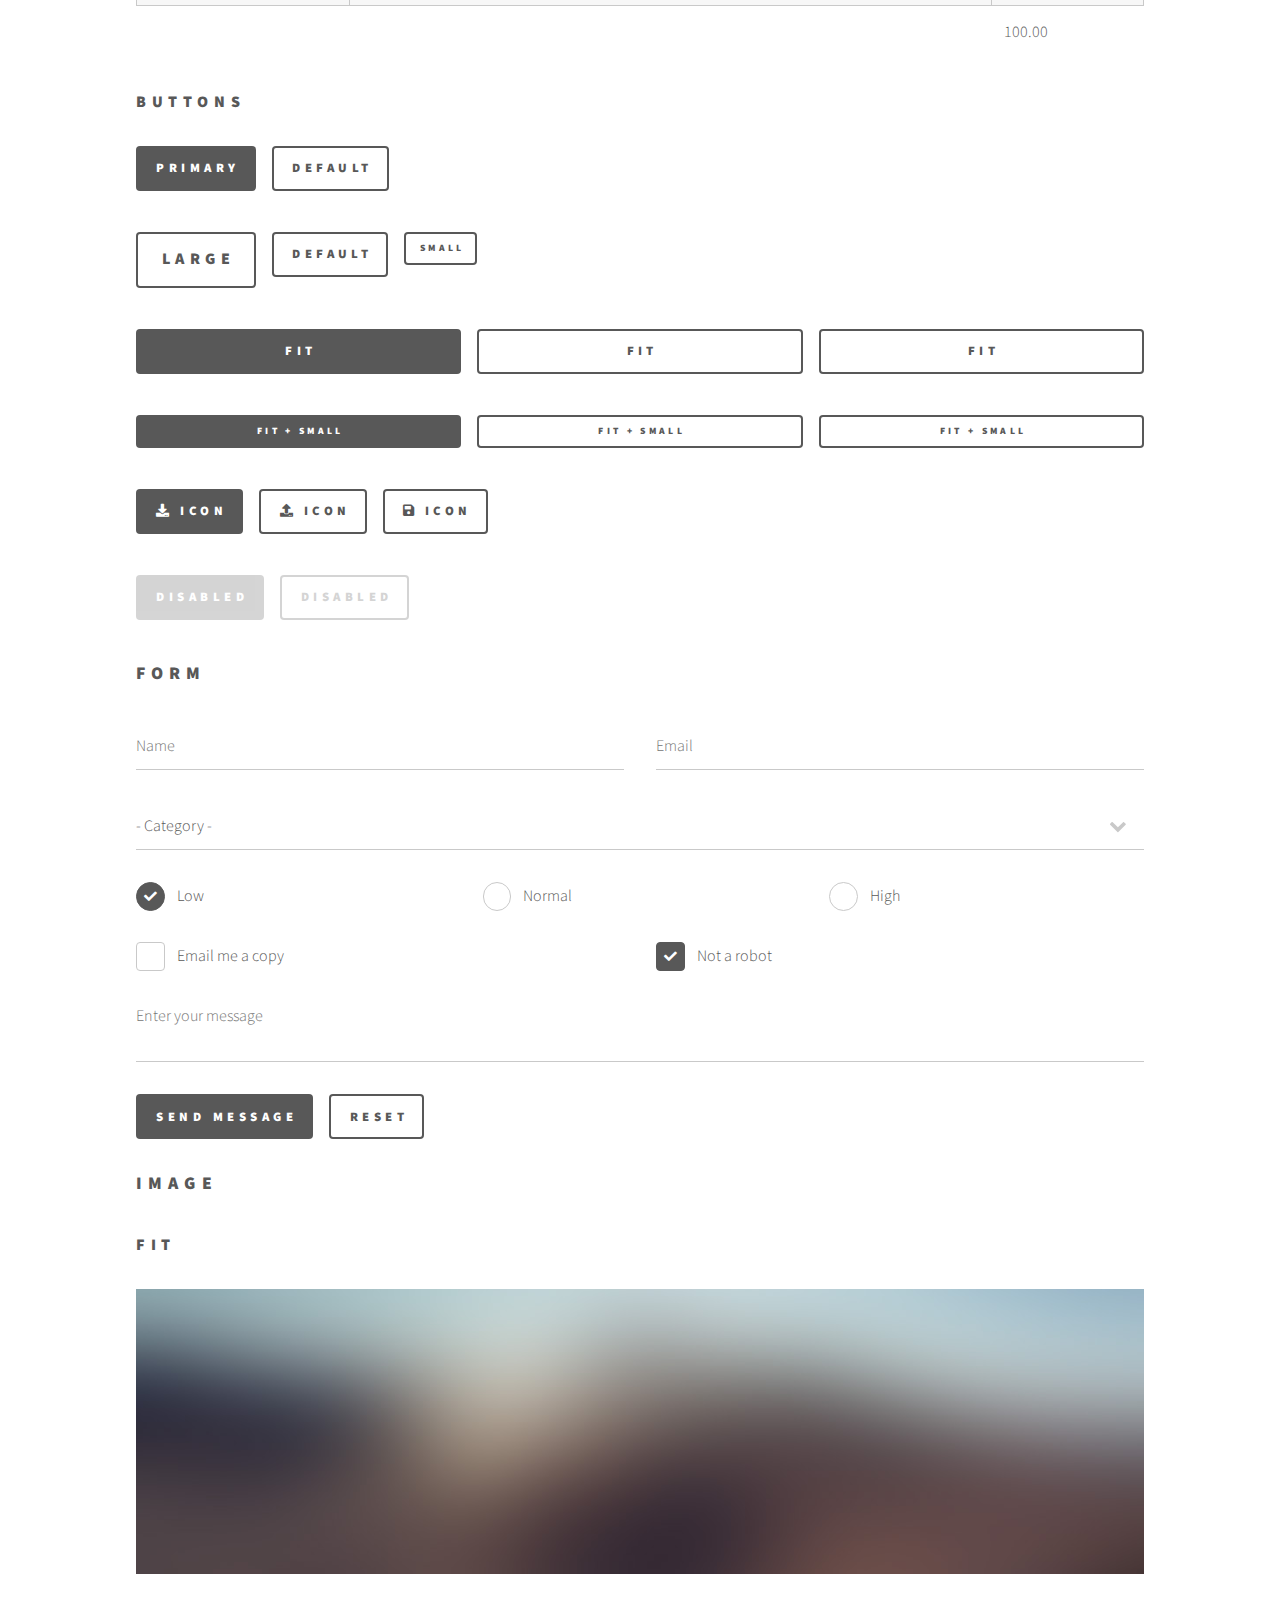
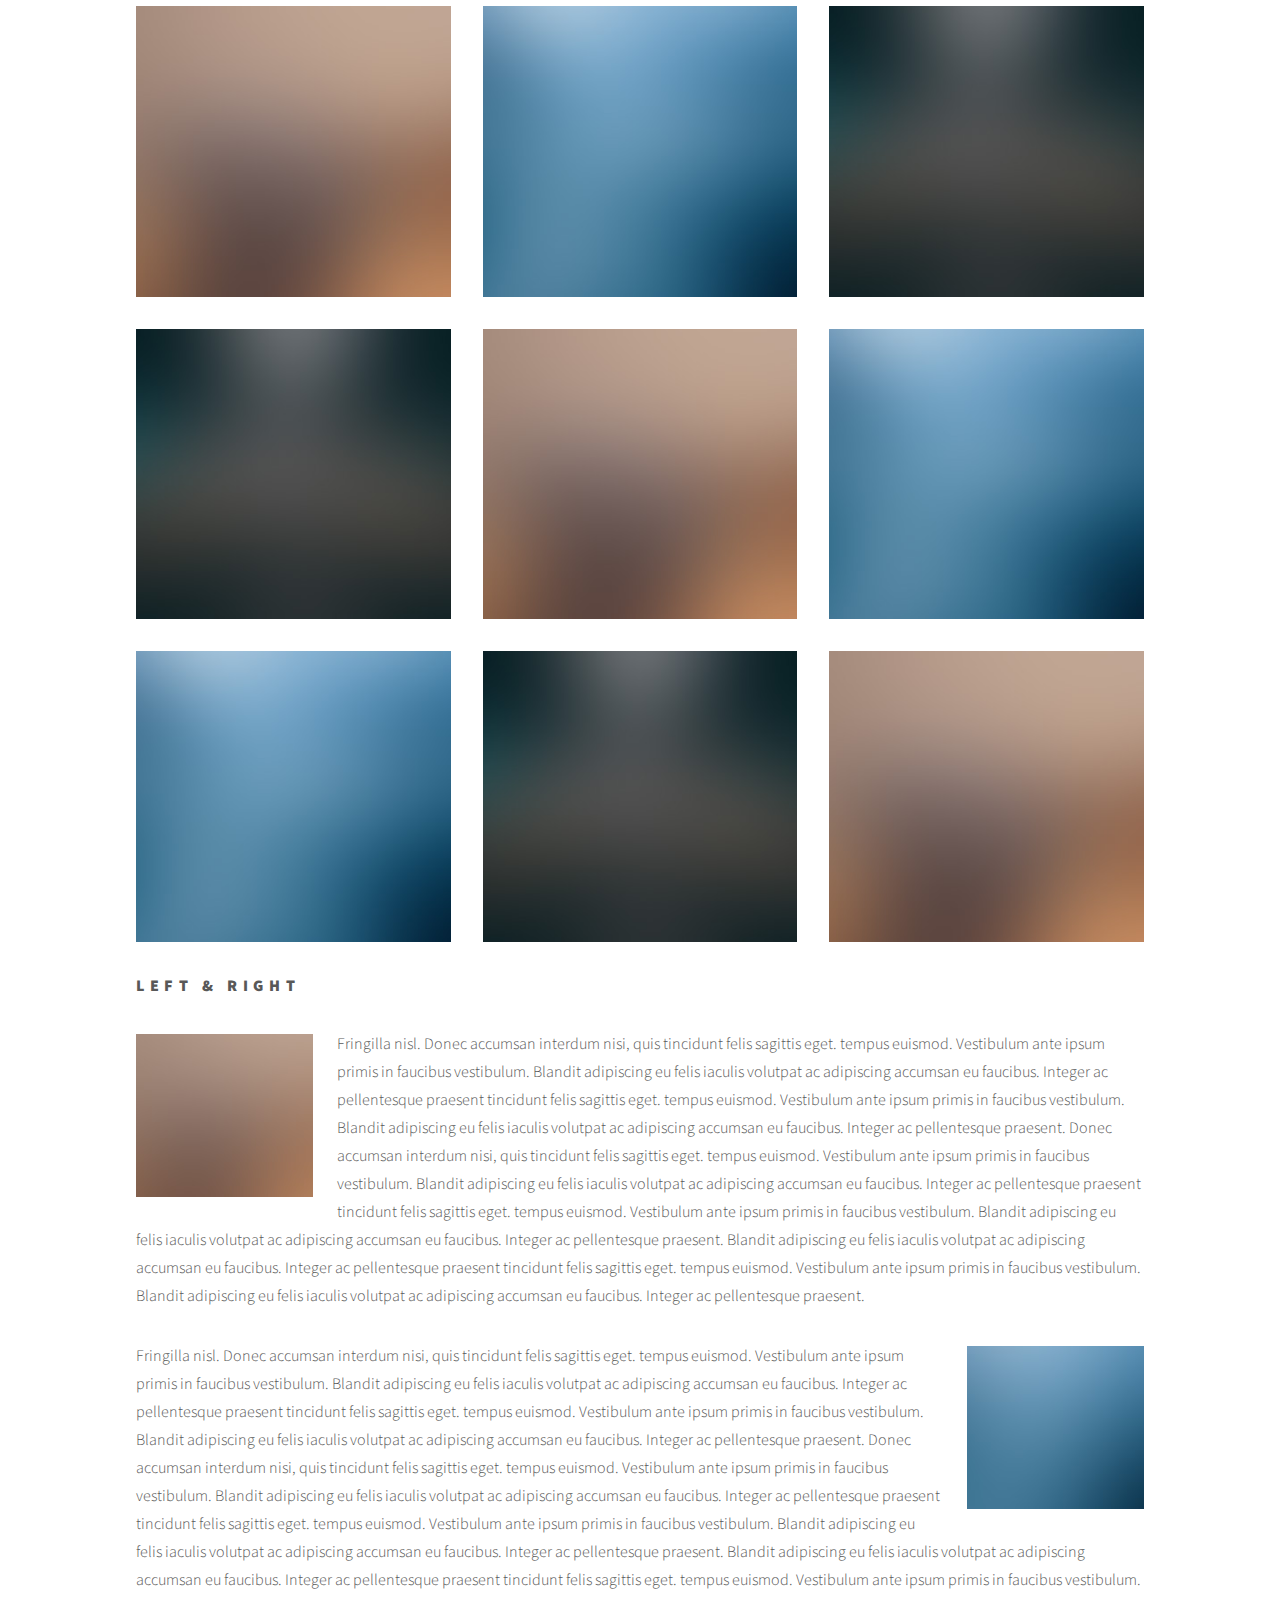
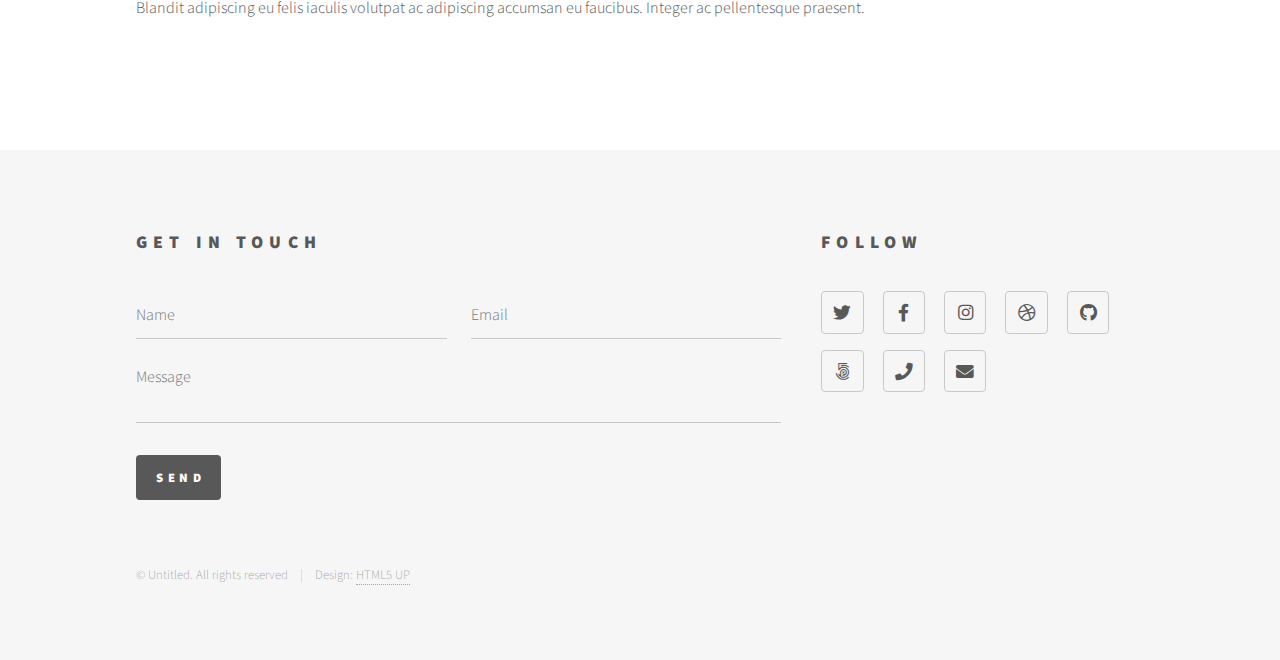
<file: elements.html>
<!DOCTYPE HTML>
<!--
	Phantom by HTML5 UP
	html5up.net | @ajlkn
	Free for personal and commercial use under the CCA 3.0 license (html5up.net/license)
-->
<html>
	<head>
		<title>Elements - Phantom by HTML5 UP</title>
		<meta charset="utf-8" />
		<meta name="viewport" content="width=device-width, initial-scale=1, user-scalable=no" />
		<link rel="stylesheet" href="assets/css/main.css" />
		<noscript><link rel="stylesheet" href="assets/css/noscript.css" /></noscript>
	</head>
	<body class="is-preload">
		<!-- Wrapper -->
			<div id="wrapper">

				<!-- Header -->
					<header id="header">
						<div class="inner">

							<!-- Logo -->
								<a href="index.html" class="logo">
									<span class="symbol"><img src="images/logo.svg" alt="" /></span><span class="title">Phantom</span>
								</a>

							<!-- Nav -->
								<nav>
									<ul>
										<li><a href="#menu">Menu</a></li>
									</ul>
								</nav>

						</div>
					</header>

				<!-- Menu -->
					<nav id="menu">
						<h2>Menu</h2>
						<ul>
							<li><a href="index.html">Home</a></li>
							<li><a href="generic.html">Ipsum veroeros</a></li>
							<li><a href="generic.html">Tempus etiam</a></li>
							<li><a href="generic.html">Consequat dolor</a></li>
							<li><a href="elements.html">Elements</a></li>
						</ul>
					</nav>

				<!-- Main -->
					<div id="main">
						<div class="inner">
							<h1>Elements</h1>

							<!-- Text -->
								<section>
									<h2>Text</h2>
									<p>This is <b>bold</b> and this is <strong>strong</strong>. This is <i>italic</i> and this is <em>emphasized</em>.
									This is <sup>superscript</sup> text and this is <sub>subscript</sub> text.
									This is <u>underlined</u> and this is code: <code>for (;;) { ... }</code>. Finally, <a href="#">this is a link</a>.</p>
									<hr />
									<p>Nunc lacinia ante nunc ac lobortis. Interdum adipiscing gravida odio porttitor sem non mi integer non faucibus ornare mi ut ante amet placerat aliquet. Volutpat eu sed ante lacinia sapien lorem accumsan varius montes viverra nibh in adipiscing blandit tempus accumsan.</p>
									<hr />
									<h2>Heading Level 2</h2>
									<h3>Heading Level 3</h3>
									<h4>Heading Level 4</h4>
									<hr />
									<h3>Blockquote</h3>
									<blockquote>Fringilla nisl. Donec accumsan interdum nisi, quis tincidunt felis sagittis eget tempus euismod. Vestibulum ante ipsum primis in faucibus vestibulum. Blandit adipiscing eu felis iaculis volutpat ac adipiscing accumsan faucibus. Vestibulum ante ipsum primis in faucibus lorem ipsum dolor sit amet nullam adipiscing eu felis.</blockquote>
									<h3>Preformatted</h3>
									<pre><code>i = 0;

while (!deck.isInOrder()) {
    print 'Iteration ' + i;
    deck.shuffle();
    i++;
}

print 'It took ' + i + ' iterations to sort the deck.';</code></pre>
								</section>

							<!-- Lists -->
								<section>
									<h2>Lists</h2>
									<div class="row">
										<div class="col-6 col-12-medium">
											<h3>Unordered</h3>
											<ul>
												<li>Dolor pulvinar etiam.</li>
												<li>Sagittis adipiscing.</li>
												<li>Felis enim feugiat.</li>
											</ul>
											<h3>Alternate</h3>
											<ul class="alt">
												<li>Dolor pulvinar etiam.</li>
												<li>Sagittis adipiscing.</li>
												<li>Felis enim feugiat.</li>
											</ul>
										</div>
										<div class="col-6 col-12-medium">
											<h3>Ordered</h3>
											<ol>
												<li>Dolor pulvinar etiam.</li>
												<li>Etiam vel felis viverra.</li>
												<li>Felis enim feugiat.</li>
												<li>Dolor pulvinar etiam.</li>
												<li>Etiam vel felis lorem.</li>
												<li>Felis enim et feugiat.</li>
											</ol>
											<h3>Icons</h3>
											<ul class="icons">
												<li><a href="#" class="icon brands style1 fa-twitter"><span class="label">Twitter</span></a></li>
												<li><a href="#" class="icon brands style1 fa-facebook-f"><span class="label">Facebook</span></a></li>
												<li><a href="#" class="icon brands style1 fa-instagram"><span class="label">Instagram</span></a></li>
												<li><a href="#" class="icon brands style1 fa-github"><span class="label">Github</span></a></li>
											</ul>
											<ul class="icons">
												<li><a href="#" class="icon brands style2 fa-twitter"><span class="label">Twitter</span></a></li>
												<li><a href="#" class="icon brands style2 fa-facebook-f"><span class="label">Facebook</span></a></li>
												<li><a href="#" class="icon brands style2 fa-instagram"><span class="label">Instagram</span></a></li>
												<li><a href="#" class="icon brands style2 fa-github"><span class="label">Github</span></a></li>
											</ul>
										</div>
									</div>
									<h2>Actions</h2>
									<div class="row">
										<div class="col-6 col-12-medium">
											<ul class="actions">
												<li><a href="#" class="button primary">Default</a></li>
												<li><a href="#" class="button">Default</a></li>
											</ul>
											<ul class="actions small">
												<li><a href="#" class="button primary small">Small</a></li>
												<li><a href="#" class="button small">Small</a></li>
											</ul>
											<ul class="actions stacked">
												<li><a href="#" class="button primary">Default</a></li>
												<li><a href="#" class="button">Default</a></li>
											</ul>
											<ul class="actions stacked">
												<li><a href="#" class="button primary small">Small</a></li>
												<li><a href="#" class="button small">Small</a></li>
											</ul>
										</div>
										<div class="col-6 col-12-medium">
											<ul class="actions stacked">
												<li><a href="#" class="button primary fit">Default</a></li>
												<li><a href="#" class="button fit">Default</a></li>
											</ul>
											<ul class="actions stacked">
												<li><a href="#" class="button primary small fit">Small</a></li>
												<li><a href="#" class="button small fit">Small</a></li>
											</ul>
										</div>
									</div>
								</section>

							<!-- Table -->
								<section>
									<h2>Table</h2>
									<h3>Default</h3>
									<div class="table-wrapper">
										<table>
											<thead>
												<tr>
													<th>Name</th>
													<th>Description</th>
													<th>Price</th>
												</tr>
											</thead>
											<tbody>
												<tr>
													<td>Item One</td>
													<td>Ante turpis integer aliquet porttitor.</td>
													<td>29.99</td>
												</tr>
												<tr>
													<td>Item Two</td>
													<td>Vis ac commodo adipiscing arcu aliquet.</td>
													<td>19.99</td>
												</tr>
												<tr>
													<td>Item Three</td>
													<td> Morbi faucibus arcu accumsan lorem.</td>
													<td>29.99</td>
												</tr>
												<tr>
													<td>Item Four</td>
													<td>Vitae integer tempus condimentum.</td>
													<td>19.99</td>
												</tr>
												<tr>
													<td>Item Five</td>
													<td>Ante turpis integer aliquet porttitor.</td>
													<td>29.99</td>
												</tr>
											</tbody>
											<tfoot>
												<tr>
													<td colspan="2"></td>
													<td>100.00</td>
												</tr>
											</tfoot>
										</table>
									</div>

									<h3>Alternate</h3>
									<div class="table-wrapper">
										<table class="alt">
											<thead>
												<tr>
													<th>Name</th>
													<th>Description</th>
													<th>Price</th>
												</tr>
											</thead>
											<tbody>
												<tr>
													<td>Item One</td>
													<td>Ante turpis integer aliquet porttitor.</td>
													<td>29.99</td>
												</tr>
												<tr>
													<td>Item Two</td>
													<td>Vis ac commodo adipiscing arcu aliquet.</td>
													<td>19.99</td>
												</tr>
												<tr>
													<td>Item Three</td>
													<td> Morbi faucibus arcu accumsan lorem.</td>
													<td>29.99</td>
												</tr>
												<tr>
													<td>Item Four</td>
													<td>Vitae integer tempus condimentum.</td>
													<td>19.99</td>
												</tr>
												<tr>
													<td>Item Five</td>
													<td>Ante turpis integer aliquet porttitor.</td>
													<td>29.99</td>
												</tr>
											</tbody>
											<tfoot>
												<tr>
													<td colspan="2"></td>
													<td>100.00</td>
												</tr>
											</tfoot>
										</table>
									</div>
								</section>

							<!-- Buttons -->
								<section>
									<h3>Buttons</h3>
									<ul class="actions">
										<li><a href="#" class="button primary">Primary</a></li>
										<li><a href="#" class="button">Default</a></li>
									</ul>
									<ul class="actions">
										<li><a href="#" class="button large">Large</a></li>
										<li><a href="#" class="button">Default</a></li>
										<li><a href="#" class="button small">Small</a></li>
									</ul>
									<ul class="actions fit">
										<li><a href="#" class="button primary fit">Fit</a></li>
										<li><a href="#" class="button fit">Fit</a></li>
										<li><a href="#" class="button fit">Fit</a></li>
									</ul>
									<ul class="actions fit small">
										<li><a href="#" class="button primary fit small">Fit + Small</a></li>
										<li><a href="#" class="button fit small">Fit + Small</a></li>
										<li><a href="#" class="button fit small">Fit + Small</a></li>
									</ul>
									<ul class="actions">
										<li><a href="#" class="button primary icon solid fa-download">Icon</a></li>
										<li><a href="#" class="button icon solid fa-upload">Icon</a></li>
										<li><a href="#" class="button icon solid fa-save">Icon</a></li>
									</ul>
									<ul class="actions">
										<li><span class="button primary disabled">Disabled</span></li>
										<li><span class="button disabled">Disabled</span></li>
									</ul>
								</section>

							<!-- Form -->
								<section>
									<h2>Form</h2>
									<form method="post" action="#">
										<div class="row gtr-uniform">
											<div class="col-6 col-12-xsmall">
												<input type="text" name="demo-name" id="demo-name" value="" placeholder="Name" />
											</div>
											<div class="col-6 col-12-xsmall">
												<input type="email" name="demo-email" id="demo-email" value="" placeholder="Email" />
											</div>
											<div class="col-12">
												<select name="demo-category" id="demo-category">
													<option value="">- Category -</option>
													<option value="1">Manufacturing</option>
													<option value="1">Shipping</option>
													<option value="1">Administration</option>
													<option value="1">Human Resources</option>
												</select>
											</div>
											<div class="col-4 col-12-small">
												<input type="radio" id="demo-priority-low" name="demo-priority" checked>
												<label for="demo-priority-low">Low</label>
											</div>
											<div class="col-4 col-12-small">
												<input type="radio" id="demo-priority-normal" name="demo-priority">
												<label for="demo-priority-normal">Normal</label>
											</div>
											<div class="col-4 col-12-small">
												<input type="radio" id="demo-priority-high" name="demo-priority">
												<label for="demo-priority-high">High</label>
											</div>
											<div class="col-6 col-12-small">
												<input type="checkbox" id="demo-copy" name="demo-copy">
												<label for="demo-copy">Email me a copy</label>
											</div>
											<div class="col-6 col-12-small">
												<input type="checkbox" id="demo-human" name="demo-human" checked>
												<label for="demo-human">Not a robot</label>
											</div>
											<div class="col-12">
												<textarea name="demo-message" id="demo-message" placeholder="Enter your message" rows="6"></textarea>
											</div>
											<div class="col-12">
												<ul class="actions">
													<li><input type="submit" value="Send Message" class="primary" /></li>
													<li><input type="reset" value="Reset" /></li>
												</ul>
											</div>
										</div>
									</form>
								</section>

							<!-- Image -->
								<section>
									<h2>Image</h2>
									<h3>Fit</h3>
									<div class="box alt">
										<div class="row gtr-uniform">
											<div class="col-12"><span class="image fit"><img src="images/pic13.jpg" alt="" /></span></div>
											<div class="col-4"><span class="image fit"><img src="images/pic01.jpg" alt="" /></span></div>
											<div class="col-4"><span class="image fit"><img src="images/pic02.jpg" alt="" /></span></div>
											<div class="col-4"><span class="image fit"><img src="images/pic03.jpg" alt="" /></span></div>
											<div class="col-4"><span class="image fit"><img src="images/pic03.jpg" alt="" /></span></div>
											<div class="col-4"><span class="image fit"><img src="images/pic01.jpg" alt="" /></span></div>
											<div class="col-4"><span class="image fit"><img src="images/pic02.jpg" alt="" /></span></div>
											<div class="col-4"><span class="image fit"><img src="images/pic02.jpg" alt="" /></span></div>
											<div class="col-4"><span class="image fit"><img src="images/pic03.jpg" alt="" /></span></div>
											<div class="col-4"><span class="image fit"><img src="images/pic01.jpg" alt="" /></span></div>
										</div>
									</div>
									<h3>Left &amp; Right</h3>
									<p><span class="image left"><img src="images/pic14.jpg" alt="" /></span>Fringilla nisl. Donec accumsan interdum nisi, quis tincidunt felis sagittis eget. tempus euismod. Vestibulum ante ipsum primis in faucibus vestibulum. Blandit adipiscing eu felis iaculis volutpat ac adipiscing accumsan eu faucibus. Integer ac pellentesque praesent tincidunt felis sagittis eget. tempus euismod. Vestibulum ante ipsum primis in faucibus vestibulum. Blandit adipiscing eu felis iaculis volutpat ac adipiscing accumsan eu faucibus. Integer ac pellentesque praesent. Donec accumsan interdum nisi, quis tincidunt felis sagittis eget. tempus euismod. Vestibulum ante ipsum primis in faucibus vestibulum. Blandit adipiscing eu felis iaculis volutpat ac adipiscing accumsan eu faucibus. Integer ac pellentesque praesent tincidunt felis sagittis eget. tempus euismod. Vestibulum ante ipsum primis in faucibus vestibulum. Blandit adipiscing eu felis iaculis volutpat ac adipiscing accumsan eu faucibus. Integer ac pellentesque praesent. Blandit adipiscing eu felis iaculis volutpat ac adipiscing accumsan eu faucibus. Integer ac pellentesque praesent tincidunt felis sagittis eget. tempus euismod. Vestibulum ante ipsum primis in faucibus vestibulum. Blandit adipiscing eu felis iaculis volutpat ac adipiscing accumsan eu faucibus. Integer ac pellentesque praesent.</p>
									<p><span class="image right"><img src="images/pic15.jpg" alt="" /></span>Fringilla nisl. Donec accumsan interdum nisi, quis tincidunt felis sagittis eget. tempus euismod. Vestibulum ante ipsum primis in faucibus vestibulum. Blandit adipiscing eu felis iaculis volutpat ac adipiscing accumsan eu faucibus. Integer ac pellentesque praesent tincidunt felis sagittis eget. tempus euismod. Vestibulum ante ipsum primis in faucibus vestibulum. Blandit adipiscing eu felis iaculis volutpat ac adipiscing accumsan eu faucibus. Integer ac pellentesque praesent. Donec accumsan interdum nisi, quis tincidunt felis sagittis eget. tempus euismod. Vestibulum ante ipsum primis in faucibus vestibulum. Blandit adipiscing eu felis iaculis volutpat ac adipiscing accumsan eu faucibus. Integer ac pellentesque praesent tincidunt felis sagittis eget. tempus euismod. Vestibulum ante ipsum primis in faucibus vestibulum. Blandit adipiscing eu felis iaculis volutpat ac adipiscing accumsan eu faucibus. Integer ac pellentesque praesent. Blandit adipiscing eu felis iaculis volutpat ac adipiscing accumsan eu faucibus. Integer ac pellentesque praesent tincidunt felis sagittis eget. tempus euismod. Vestibulum ante ipsum primis in faucibus vestibulum. Blandit adipiscing eu felis iaculis volutpat ac adipiscing accumsan eu faucibus. Integer ac pellentesque praesent.</p>
								</section>

						</div>
					</div>

				<!-- Footer -->
					<footer id="footer">
						<div class="inner">
							<section>
								<h2>Get in touch</h2>
								<form method="post" action="#">
									<div class="fields">
										<div class="field half">
											<input type="text" name="name" id="name" placeholder="Name" />
										</div>
										<div class="field half">
											<input type="email" name="email" id="email" placeholder="Email" />
										</div>
										<div class="field">
											<textarea name="message" id="message" placeholder="Message"></textarea>
										</div>
									</div>
									<ul class="actions">
										<li><input type="submit" value="Send" class="primary" /></li>
									</ul>
								</form>
							</section>
							<section>
								<h2>Follow</h2>
								<ul class="icons">
									<li><a href="#" class="icon brands style2 fa-twitter"><span class="label">Twitter</span></a></li>
									<li><a href="#" class="icon brands style2 fa-facebook-f"><span class="label">Facebook</span></a></li>
									<li><a href="#" class="icon brands style2 fa-instagram"><span class="label">Instagram</span></a></li>
									<li><a href="#" class="icon brands style2 fa-dribbble"><span class="label">Dribbble</span></a></li>
									<li><a href="#" class="icon brands style2 fa-github"><span class="label">GitHub</span></a></li>
									<li><a href="#" class="icon brands style2 fa-500px"><span class="label">500px</span></a></li>
									<li><a href="#" class="icon solid style2 fa-phone"><span class="label">Phone</span></a></li>
									<li><a href="#" class="icon solid style2 fa-envelope"><span class="label">Email</span></a></li>
								</ul>
							</section>
							<ul class="copyright">
								<li>&copy; Untitled. All rights reserved</li><li>Design: <a href="http://html5up.net">HTML5 UP</a></li>
							</ul>
						</div>
					</footer>

			</div>

		<!-- Scripts -->
			<script src="assets/js/jquery.min.js"></script>
			<script src="assets/js/browser.min.js"></script>
			<script src="assets/js/breakpoints.min.js"></script>
			<script src="assets/js/util.js"></script>
			<script src="assets/js/main.js"></script>

	</body>
</html>
</file>
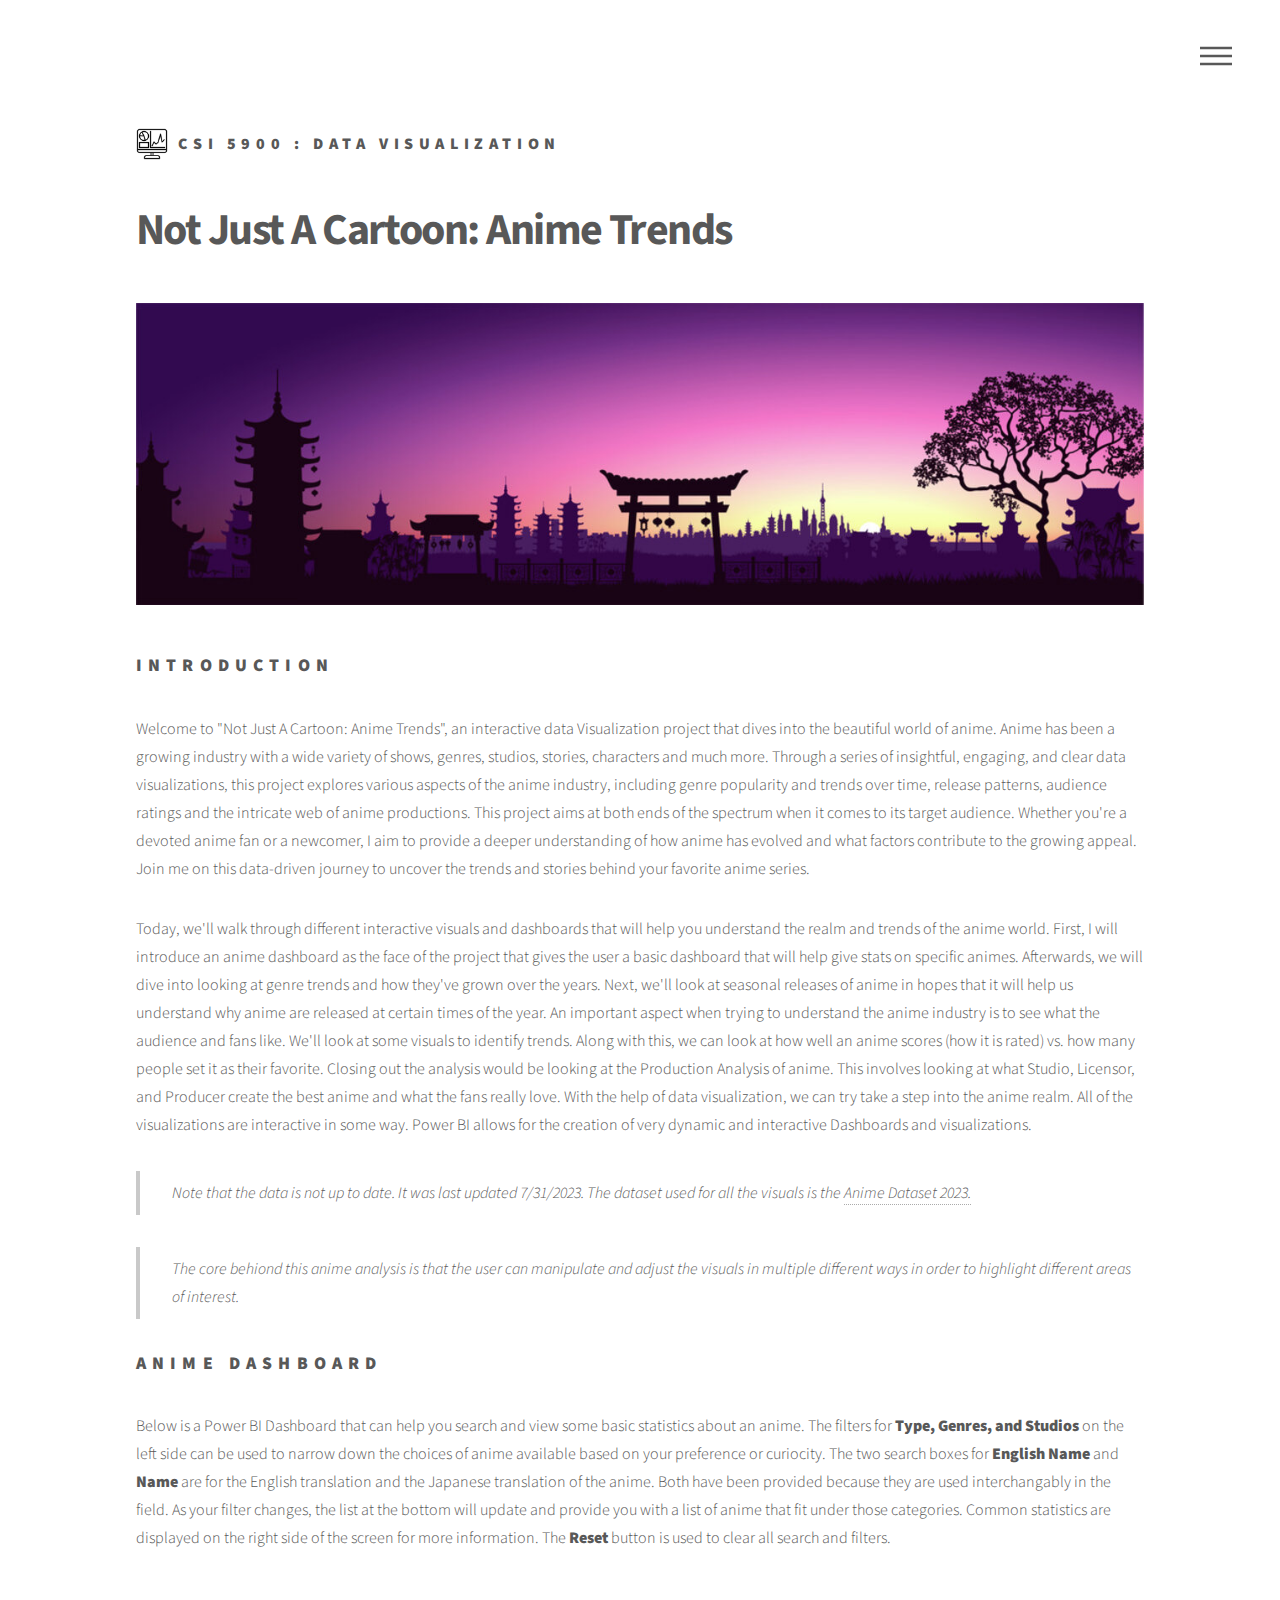
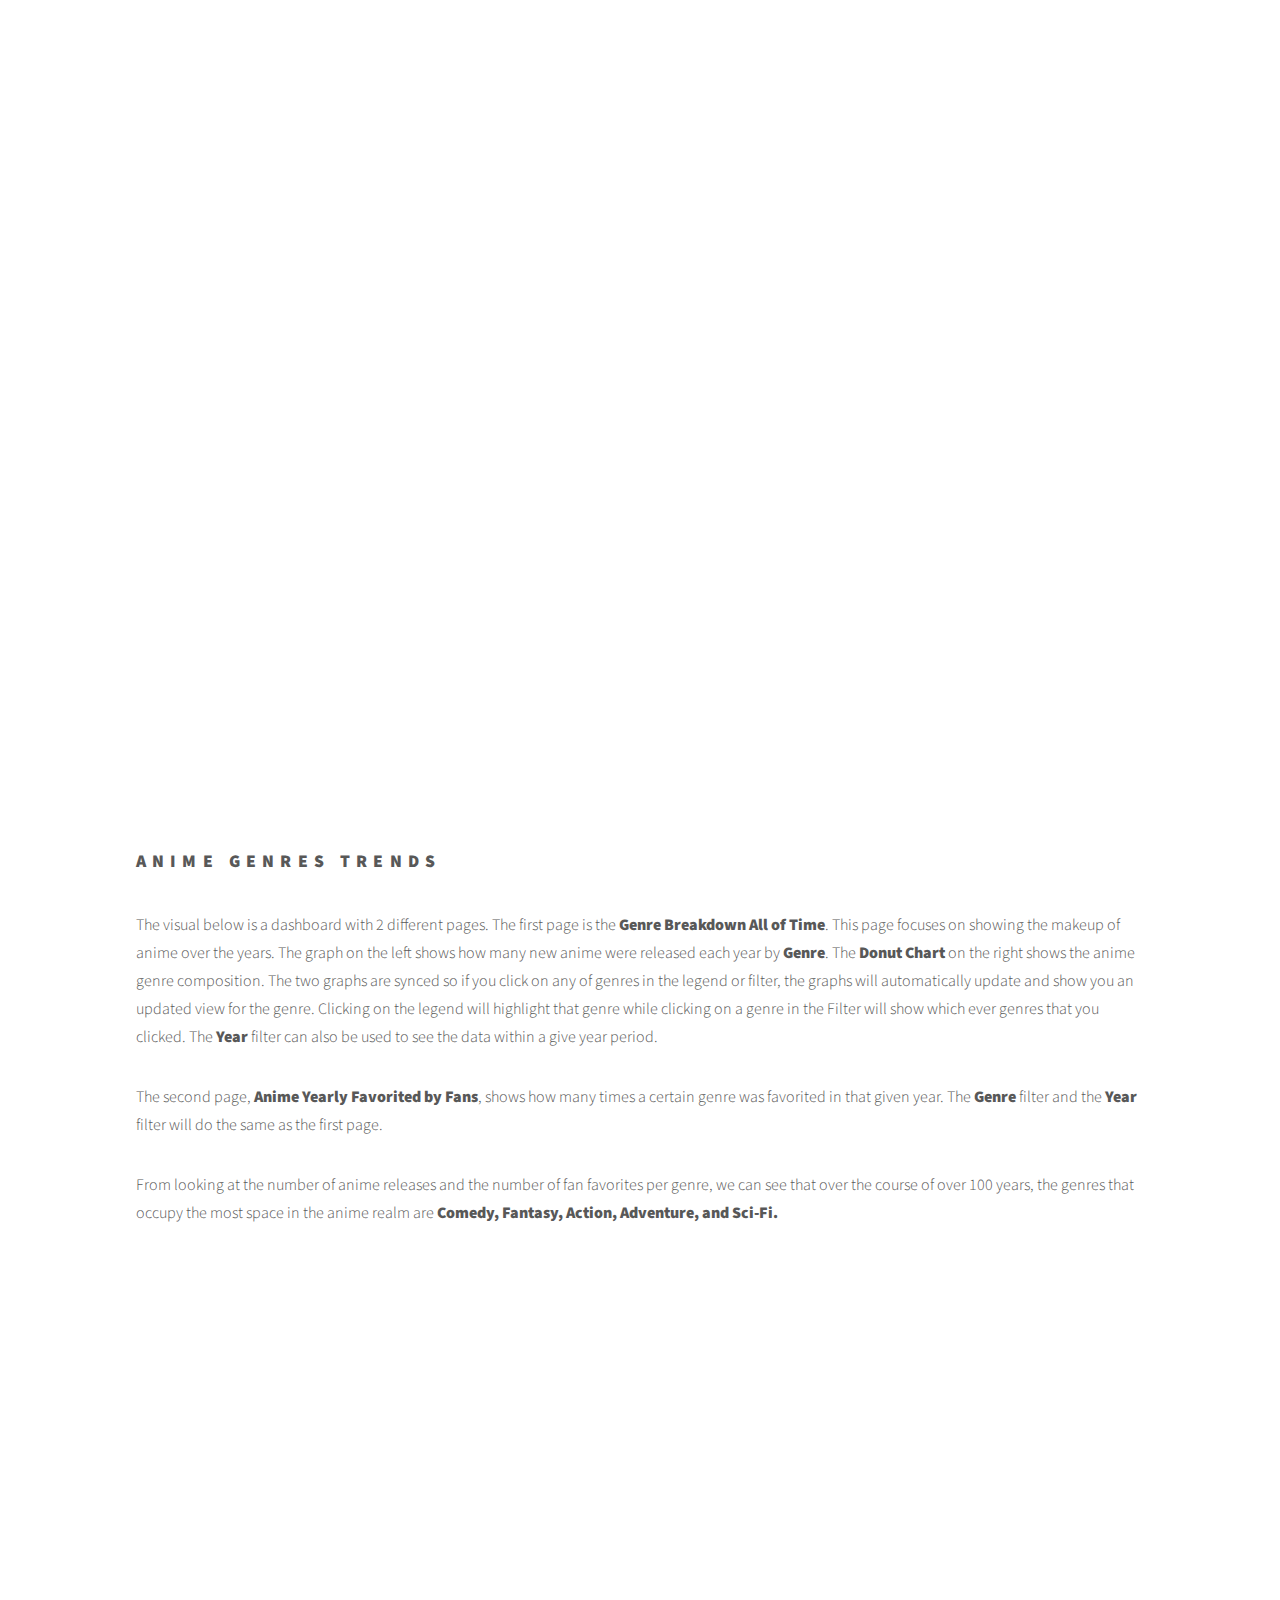
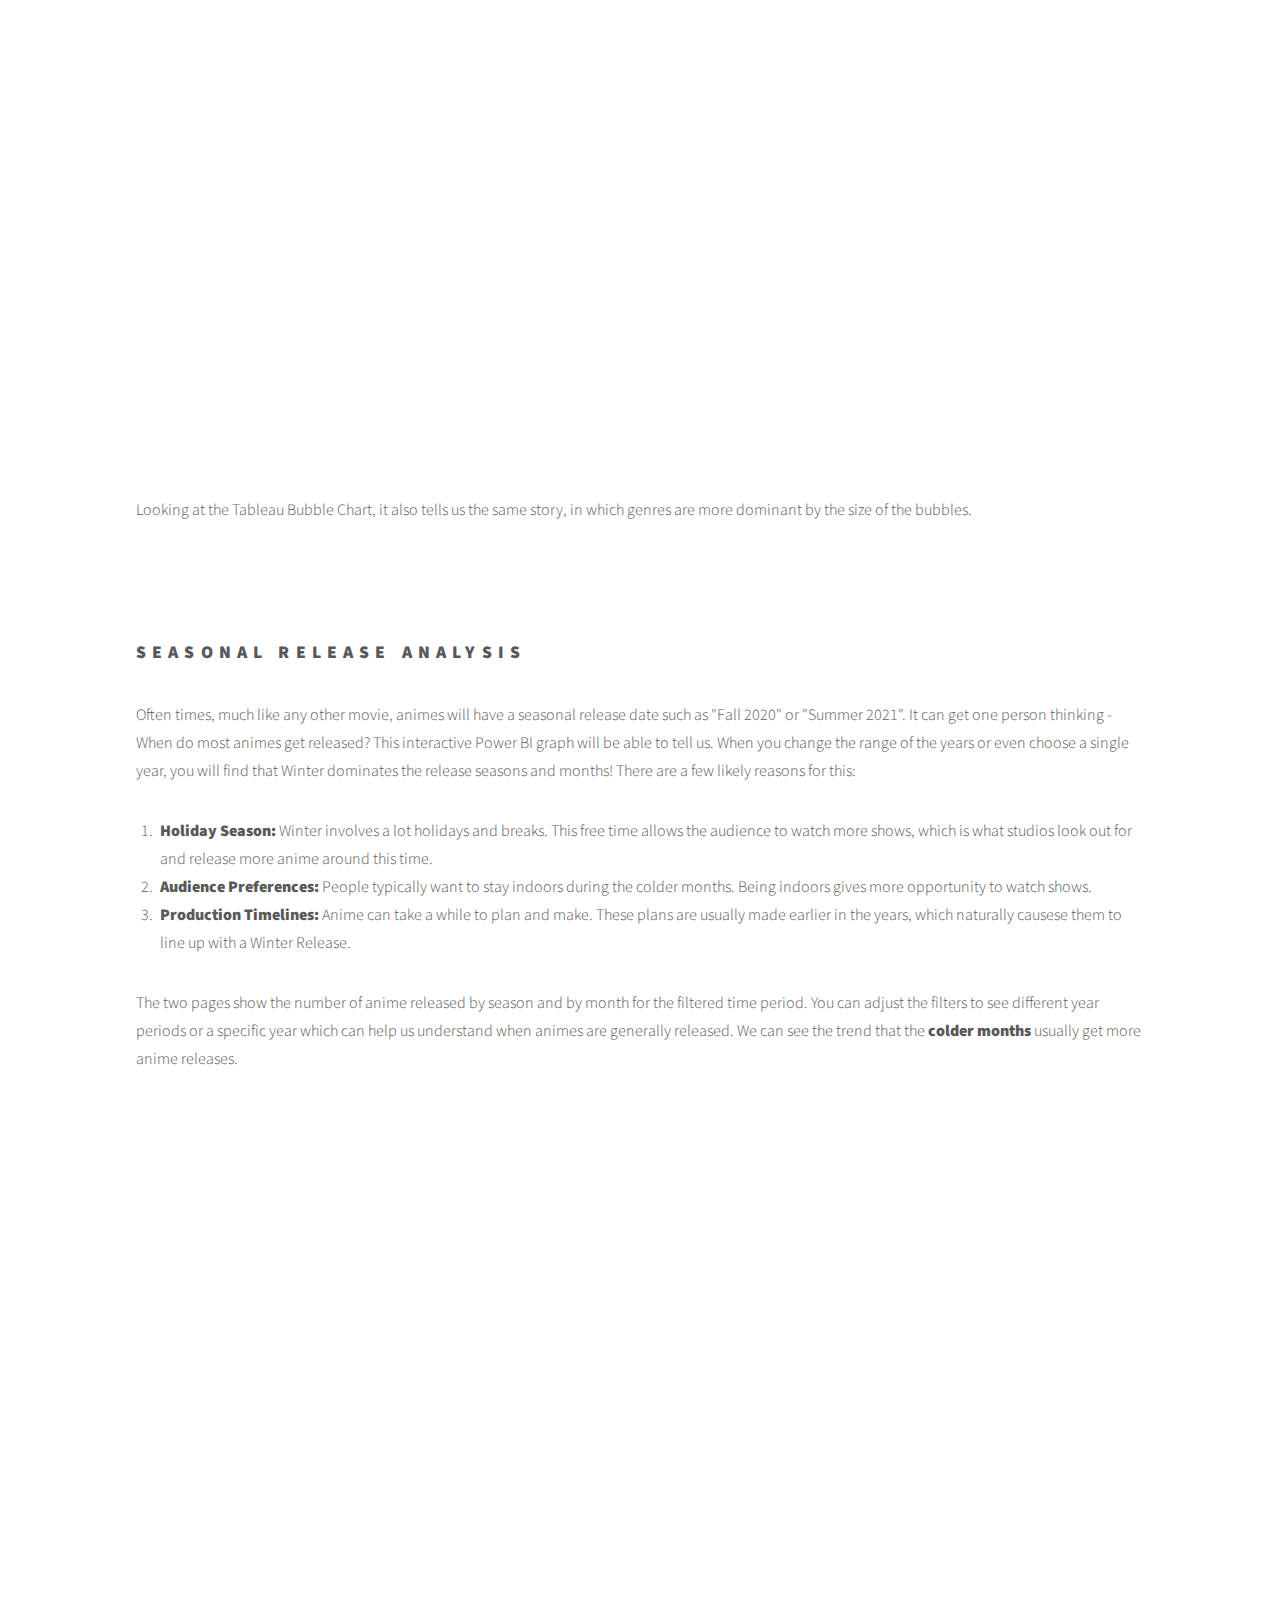
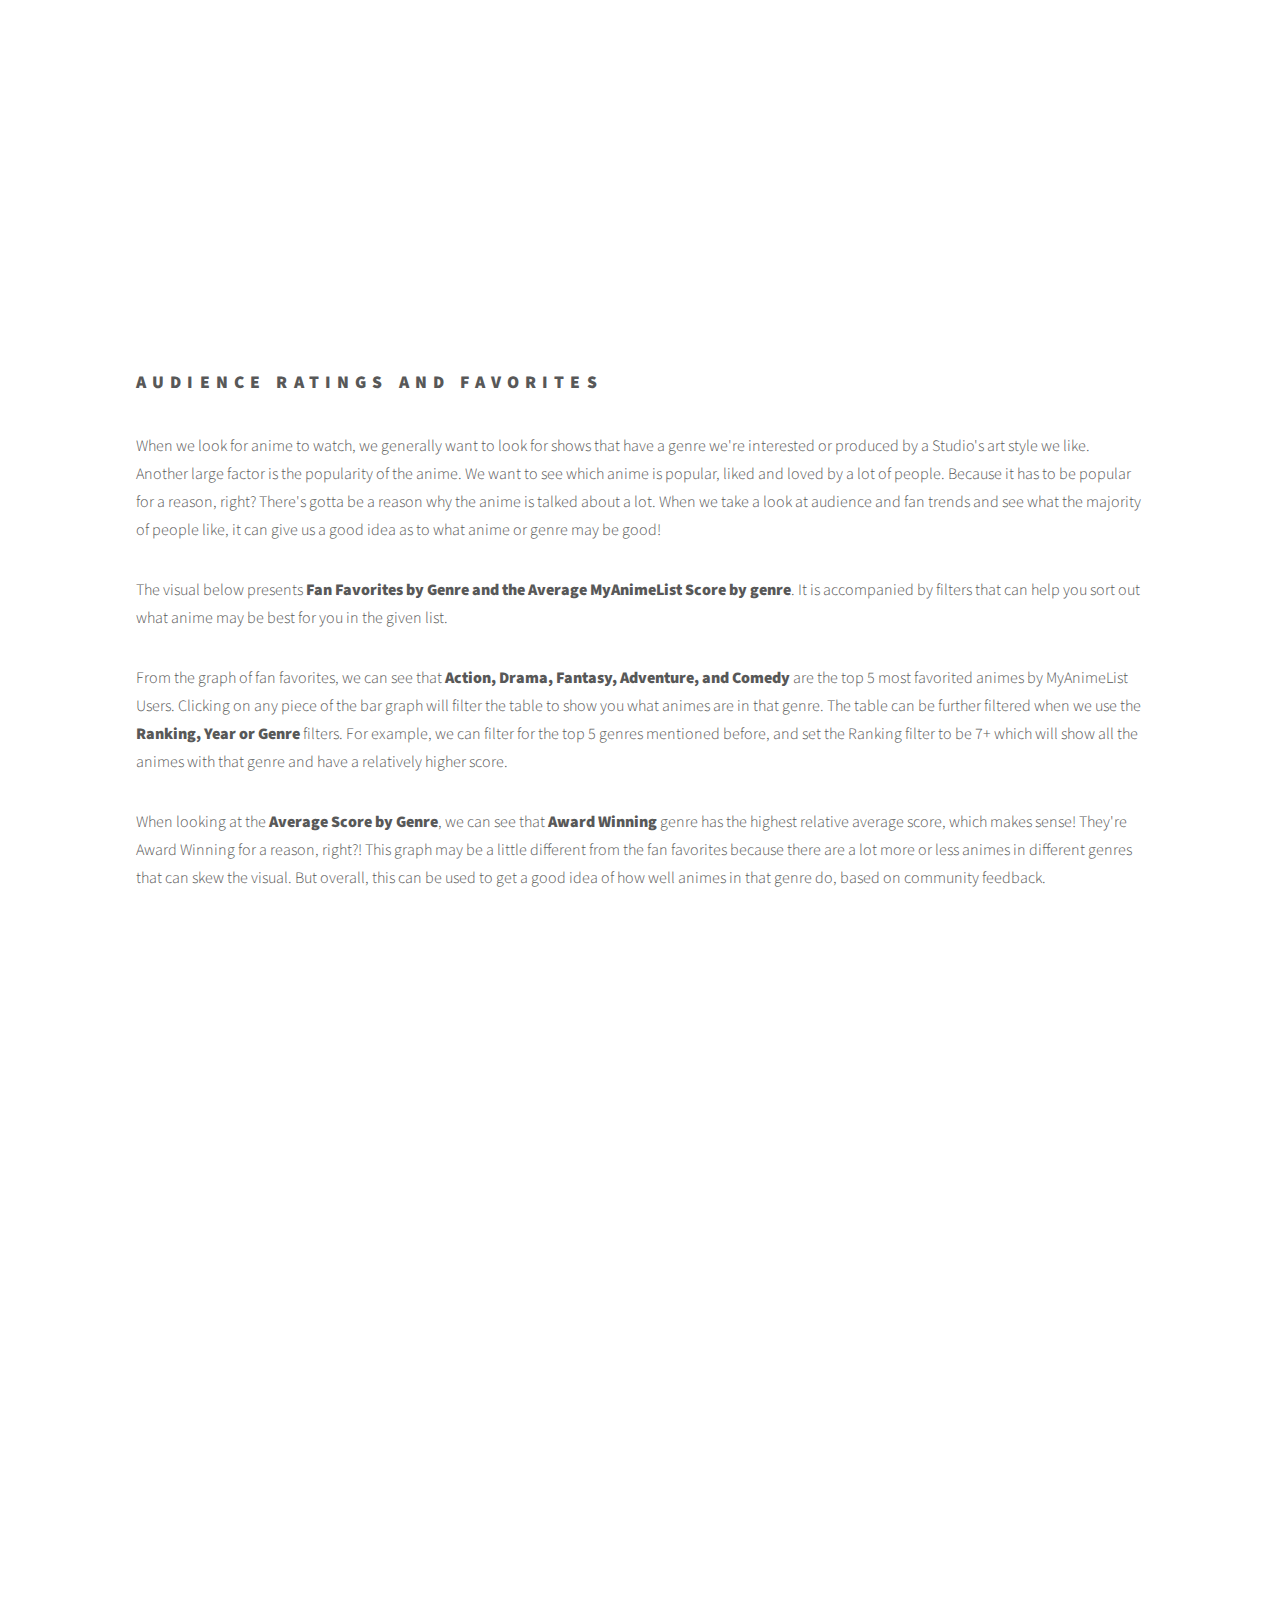
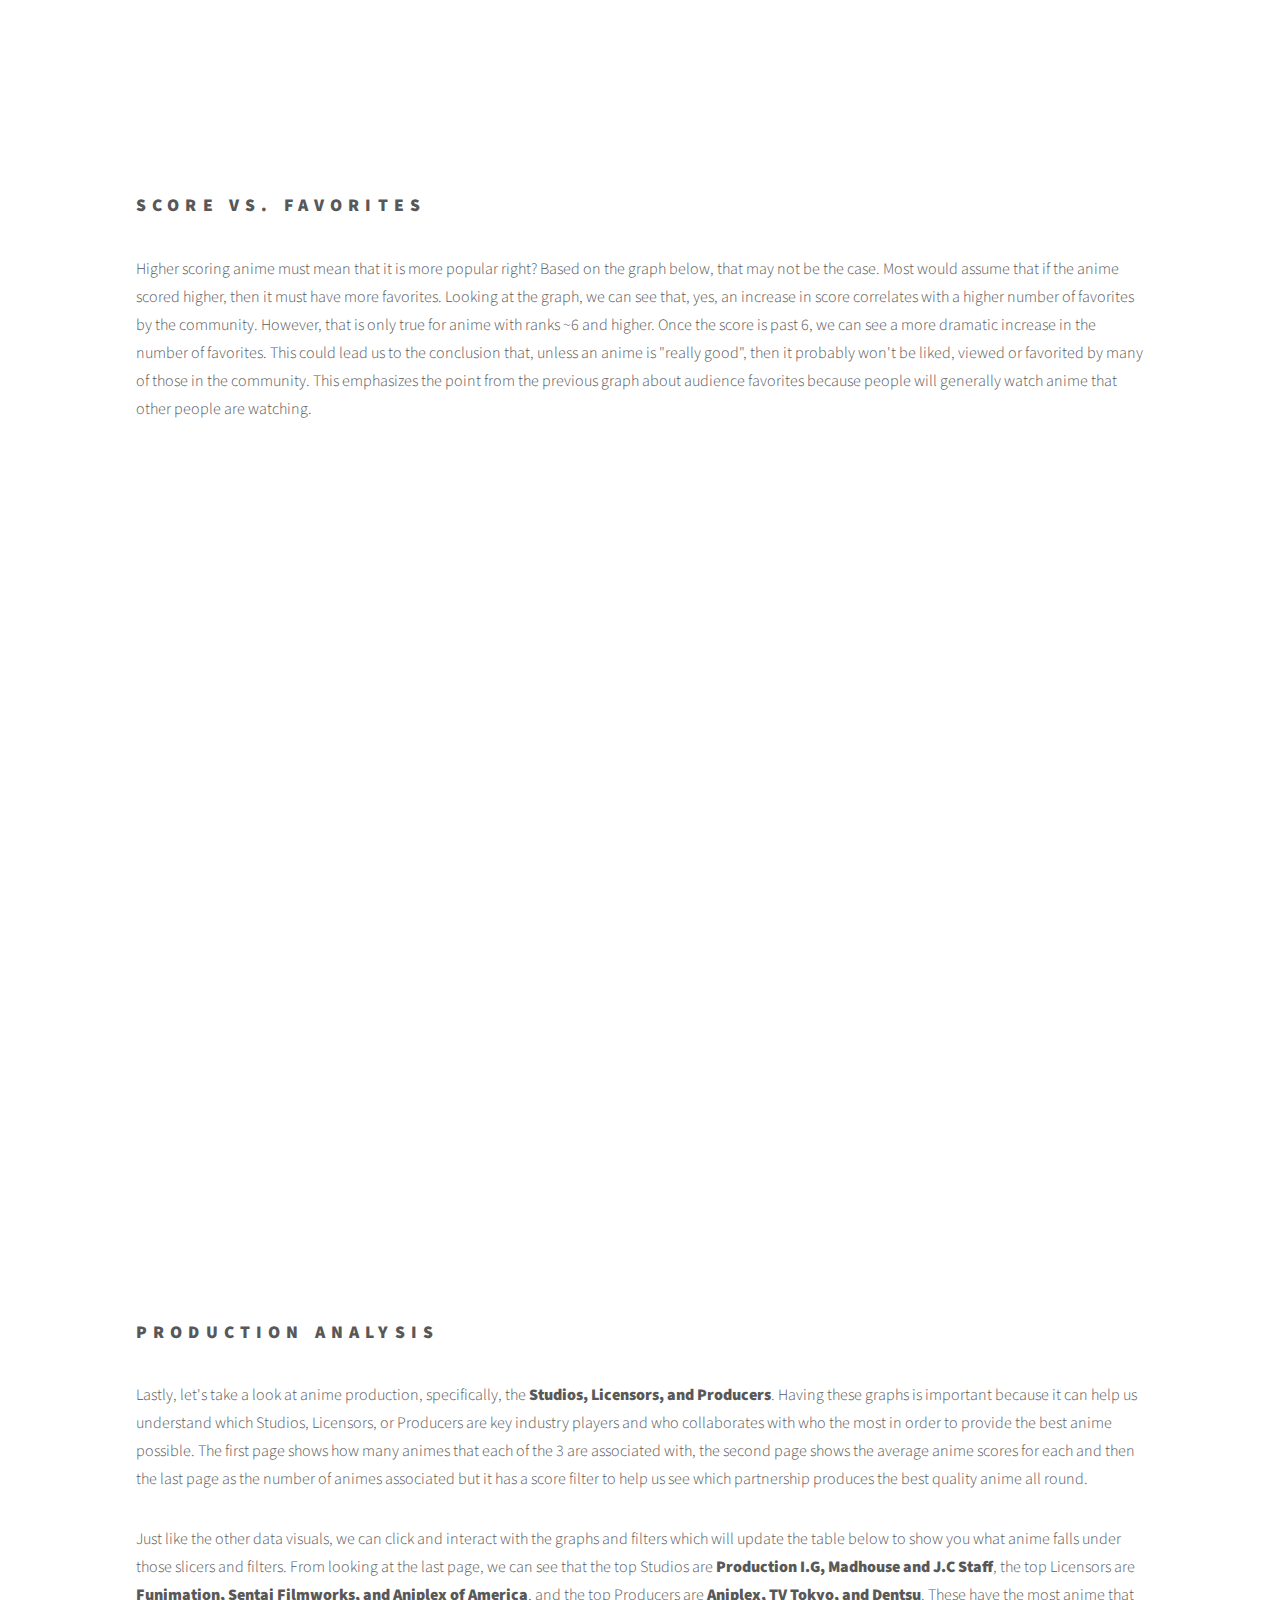
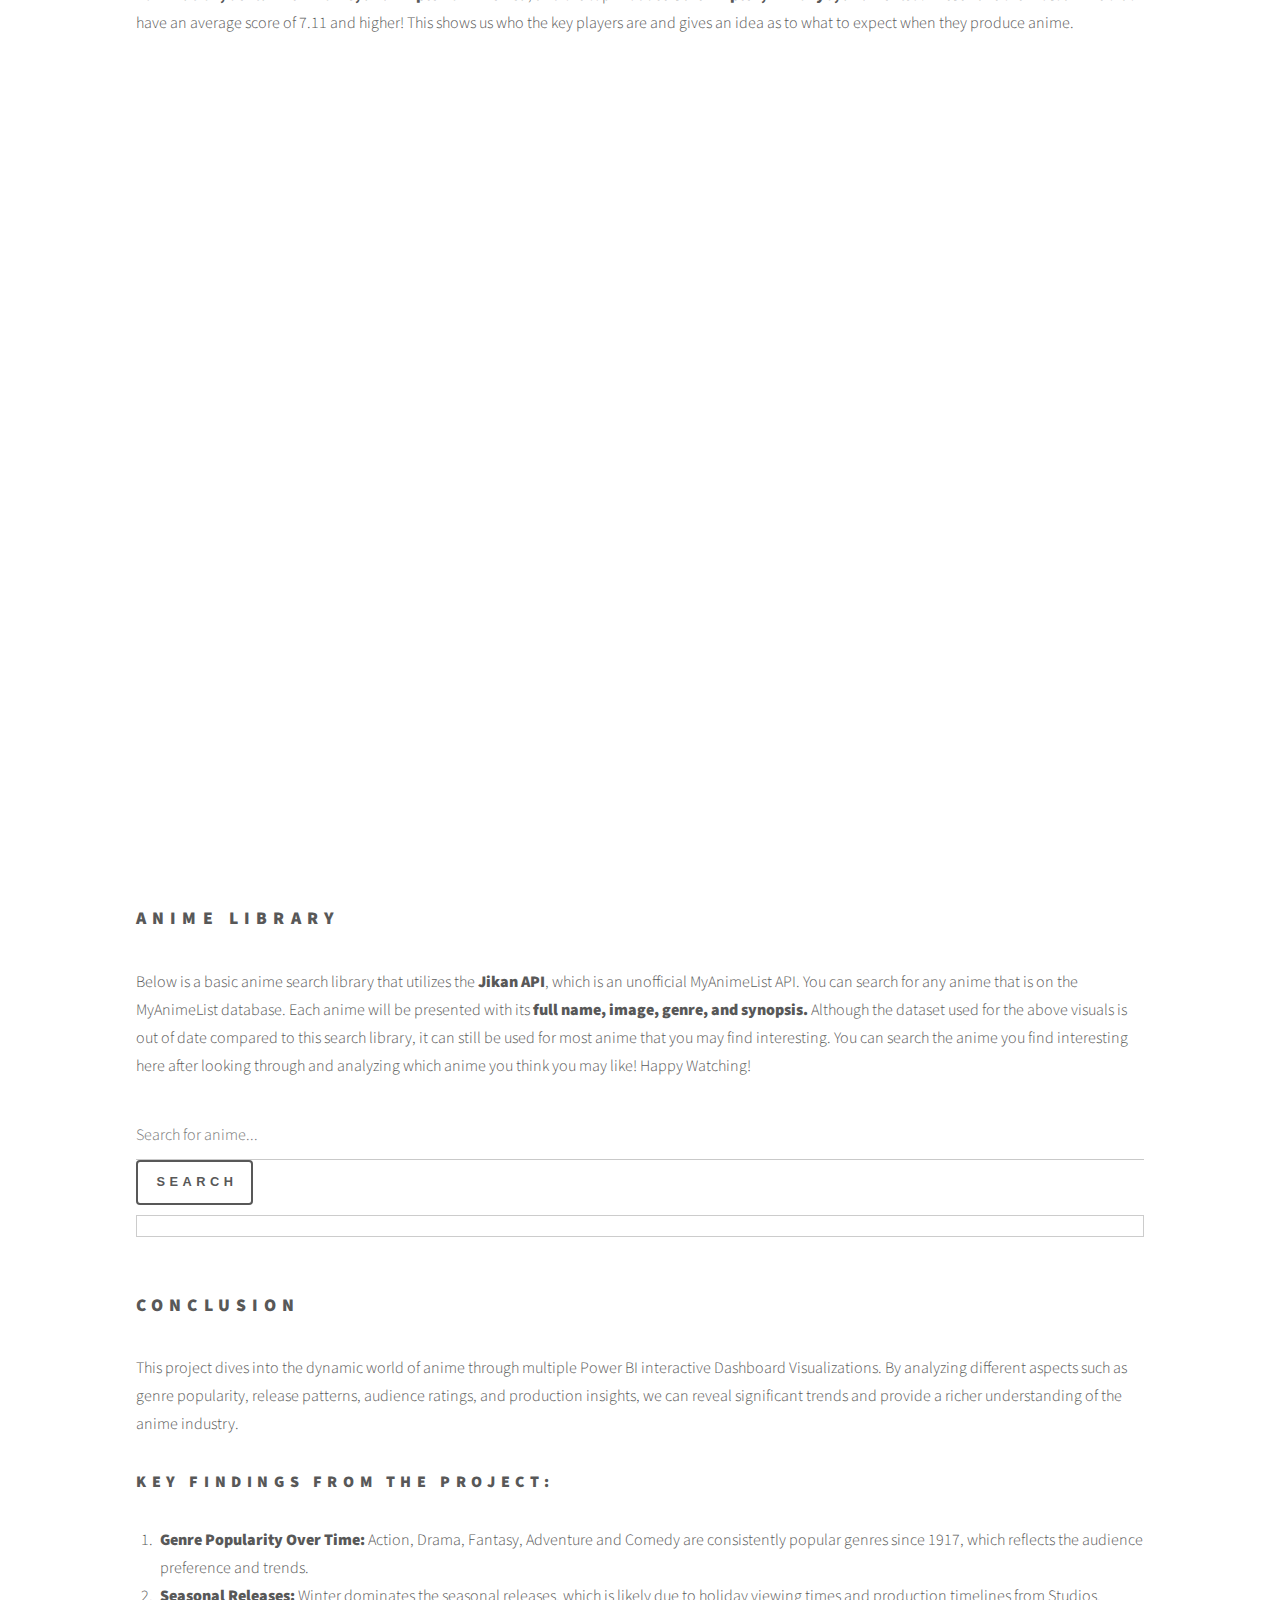
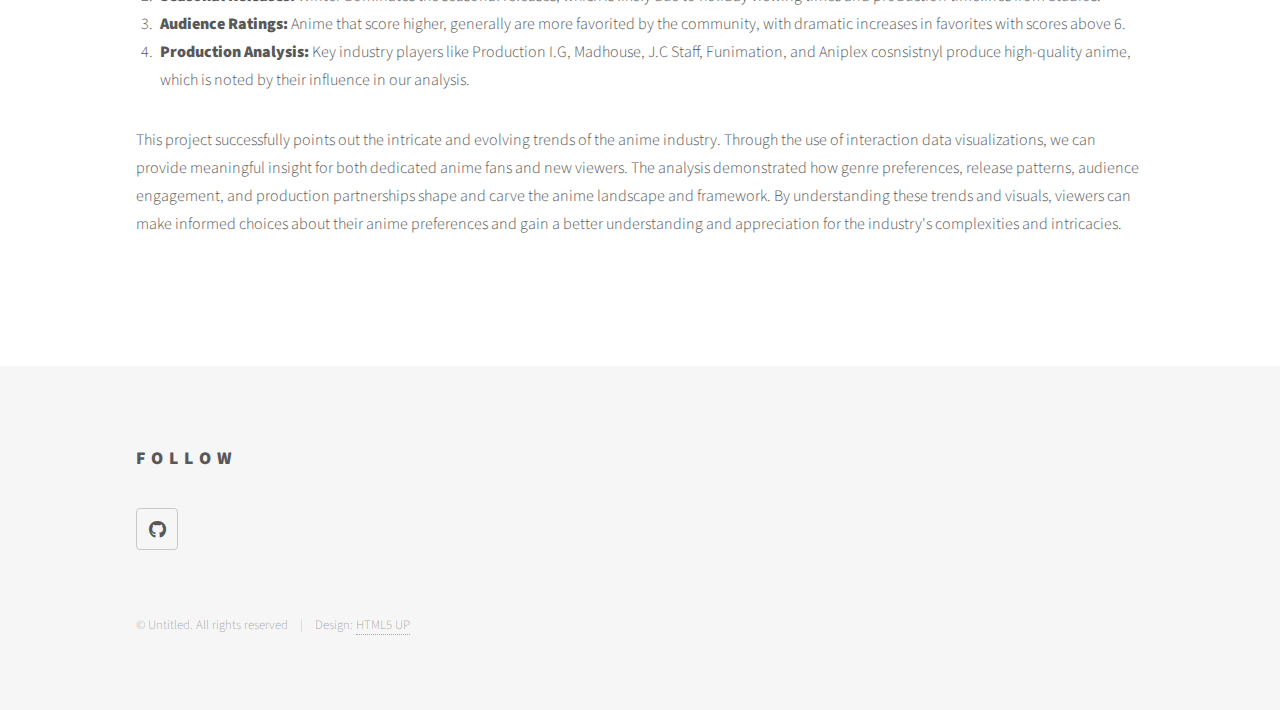
<file: final_project.html>
<!DOCTYPE HTML>
<!--
	Phantom by HTML5 UP
	html5up.net | @ajlkn
	Free for personal and commercial use under the CCA 3.0 license (html5up.net/license)
-->
<html>
	<head>
		<title>Final Project - Not Just A Cartoon: Anime Trends</title>
		<meta charset="utf-8" />
		<meta name="viewport" content="width=device-width, initial-scale=1, user-scalable=no" />
		<link rel="stylesheet" href="assets/css/main.css" />
		<noscript><link rel="stylesheet" href="assets/css/noscript.css" /></noscript>
		<style>
			#search-results {
				max-height: 600px; /* Adjust the height as needed */
				overflow-y: auto;
				border: 1px solid #ccc; /* Optional: Add a border */
				padding: 10px; /* Optional: Add some padding */
				margin-top: 10px; /* Optional: Add some margin on top */
			}
			.anime {
				margin-bottom: 20px; /* Space between anime items */
			}
			.anime img {
				max-width: 100%; /* Make images responsive */
			}
		</style>
	</head>
	<body class="is-preload">
		<!-- Wrapper -->
			<div id="wrapper">

				<!-- Header -->
					<header id="header">
						<div class="inner">

							<!-- Logo -->
								<a href="index.html" class="logo">
									<span class="symbol"><img src="images/datavizLogo.png" alt="" /></span><span class="title">CSI 5900 : Data Visualization</span>
								</a>

							<!-- Nav -->
								<nav>
									<ul>
										<li><a href="#menu">Menu</a></li>
									</ul>
								</nav>

						</div>
					</header>

				<!-- Menu -->
					<nav id="menu">
						<h2>Menu</h2>
						<ul>
							<li><a href="index.html">Home</a></li>
							<li><a href="assignment_1.html">Assignment 1: Basic Plots & Variations</a></li>
							<li><a href="assignment_2.html">Assignment 2: Vizualization Makeover</a></li>
							<li><a href="assignment_3.html">Assignment 3: Tableau Map</a></li>
							<li><a href="assignment_4.html">Assignment 4: Liar Liar</a></li>
							<li><a href="assignment_5.html">Assignment 5: Power BI Tutorial</a></li>
							<li><a href="final_project.html">Final Project: Not Just A Cartoon - Anime Trends</a></li>
						</ul>
					</nav>

				<!-- Main -->
					<div id="main">
						<div class="inner">
							<h1>Not Just A Cartoon: Anime Trends</h1>
							<span class="image main"><img src="images/anime_banner.jpg" alt="" /></span>
							
							<!-- Introduction Section -->
							<section class="section" id="introduction">
								<header>
									<h2>Introduction</h2>
								</header>
							</section>
							<p>
								Welcome to "Not Just A Cartoon: Anime Trends", an interactive data Visualization project that dives into the beautiful world of anime.
								Anime has been a growing industry with a wide variety of shows, genres, studios, stories, characters and much more. 
								Through a series of insightful, engaging, and clear data visualizations, this project explores various aspects of the anime industry,
								including genre popularity and trends over time, release patterns, audience ratings and the intricate web of anime productions.
								This project aims at both ends of the spectrum when it comes to its target audience. Whether you're a devoted anime fan or a newcomer, I aim 
								to provide a deeper understanding of how anime has evolved and what factors contribute to the growing appeal. Join me on this data-driven journey
								to uncover the trends and stories behind your favorite anime series.
							</p>
							<p>
								Today, we'll walk through different interactive visuals and dashboards that will help you understand the realm and trends of the anime world. First, I will introduce an anime dashboard as the face of the project that
								gives the user a basic dashboard that will help give stats on specific animes. Afterwards, we will dive into looking at genre trends and how they've grown over the years. Next, we'll look at seasonal releases of anime
								in hopes that it will help us understand why anime are released at certain times of the year. An important aspect when trying to understand the anime industry is to see what the audience and fans like. We'll look at some visuals
								to identify trends. Along with this, we can look at how well an anime scores (how it is rated) vs. how many people set it as their favorite. Closing out the analysis would be looking at the Production Analysis of anime. This
								involves looking at what Studio, Licensor, and Producer create the best anime and what the fans really love. With the help of data visualization, we can try take a step into the anime realm. All of the visualizations are interactive in some way.
								Power BI allows for the creation of very dynamic and interactive Dashboards and visualizations.
							</p>

							<blockquote>Note that the data is not up to date. It was last updated 7/31/2023. The dataset used for all the visuals is the <a href="https://www.kaggle.com/datasets/dbdmobile/myanimelist-dataset?select=anime-dataset-2023.csv">Anime Dataset 2023.</a></blockquote>

							<blockquote>The core behiond this anime analysis is that the user can manipulate and adjust the visuals in multiple different ways in order to highlight different areas of interest.</blockquote>

							
							<!--Dashbaord-->
							<h2>Anime Dashboard</h2>
							<p>Below is a Power BI Dashboard that can help you search and view some basic statistics about an anime. The filters for <b>Type, Genres, and Studios</b> on the left side can be used to narrow down the choices of anime available based on your
								preference or curiocity. The two search boxes for <b>English Name</b> and <b>Name</b> are for the English translation and the Japanese translation of the anime. Both have been provided because they are used interchangably in the field.
								As your filter changes, the list at the bottom will update and provide you with a list of anime that fit under those categories. Common statistics are displayed on the right side of the screen for more information. The <b>Reset</b> button is used
								to clear all search and filters.
							</p>
							<iframe title="Anime Information Dashboard" width="1400" height="800" src="https://app.powerbi.com/view?r=eyJrIjoiMGEwZjE5ODQtNGYzOC00YWU0LWI5MTktMTZhMGZhMDZmNjMyIiwidCI6Ijk2NWRlODFjLWZjOTgtNGM1My05OTAxLTQxYmQ5M2UyNmUwNiIsImMiOjN9" frameborder="0" allowFullScreen="true"></iframe>
							
							
							<!--Anime Genres-->
							<br><br><br>
							<h2>Anime Genres Trends</h2>
							<p>The visual below is a dashboard with 2 different pages. The first page is the <b>Genre Breakdown All of Time</b>. This page focuses on showing the makeup of anime over the years. 
								The graph on the left shows how many new anime were released each year by <b>Genre</b>. The <b>Donut Chart</b> on the right shows the anime genre composition. The two graphs are synced so if you click on any of genres in the legend or filter, the graphs
								will automatically update and show you an updated view for the genre. Clicking on the legend will highlight that genre while clicking on a genre in the Filter will show which ever genres that you clicked. The <b>Year</b> filter can also be used to
								see the data within a give year period.
								 </p>
							<p>The second page, <b>Anime Yearly Favorited by Fans</b>, shows how many times a certain genre was favorited in that given year. The <b>Genre</b> filter and the <b>Year</b> filter will do the same as the first page.</p>
							<p>From looking at the number of anime releases and the number of fan favorites per genre, we can see that over the course of over 100 years, the genres that occupy the most space in the anime realm are <b>Comedy, Fantasy, Action, Adventure, and Sci-Fi.</b></p>
							<!--Power BI Animes Genres-->
							<iframe title="Anime Genre Power BI" width="1400" height="800" src="https://app.powerbi.com/view?r=eyJrIjoiYjYzMGRmOTYtZGVkZS00YjMyLTk2NzctNTZjNDM3NzY2MjIyIiwidCI6Ijk2NWRlODFjLWZjOTgtNGM1My05OTAxLTQxYmQ5M2UyNmUwNiIsImMiOjN9" frameborder="0" allowFullScreen="true"></iframe>
							
							<!--Bubble Chart Anime Genre Makeup Tableau-->
							<br><br><p>Looking at the Tableau Bubble Chart, it also tells us the same story, in which genres are more dominant by the size of the bubbles.</p>
							<div class='tableauPlaceholder' id='viz1718336424310' style='position: relative'><noscript><a href='#'><img alt='Dashboard 1 ' src='https:&#47;&#47;public.tableau.com&#47;static&#47;images&#47;An&#47;AnimeDashboard_17183311218600&#47;Dashboard1&#47;1_rss.png' style='border: none' /></a></noscript><object class='tableauViz'  style='display:none;'><param name='host_url' value='https%3A%2F%2Fpublic.tableau.com%2F' /> <param name='embed_code_version' value='3' /> <param name='site_root' value='' /><param name='name' value='AnimeDashboard_17183311218600&#47;Dashboard1' /><param name='tabs' value='no' /><param name='toolbar' value='yes' /><param name='static_image' value='https:&#47;&#47;public.tableau.com&#47;static&#47;images&#47;An&#47;AnimeDashboard_17183311218600&#47;Dashboard1&#47;1.png' /> <param name='animate_transition' value='yes' /><param name='display_static_image' value='yes' /><param name='display_spinner' value='yes' /><param name='display_overlay' value='yes' /><param name='display_count' value='yes' /><param name='language' value='en-US' /></object></div>                <script type='text/javascript'>                    var divElement = document.getElementById('viz1718336424310');                    var vizElement = divElement.getElementsByTagName('object')[0];                    if ( divElement.offsetWidth > 800 ) { vizElement.style.width='1000px';vizElement.style.height='827px';} else if ( divElement.offsetWidth > 500 ) { vizElement.style.width='1000px';vizElement.style.height='827px';} else { vizElement.style.width='100%';vizElement.style.height='727px';}                     var scriptElement = document.createElement('script');                    scriptElement.src = 'https://public.tableau.com/javascripts/api/viz_v1.js';                    vizElement.parentNode.insertBefore(scriptElement, vizElement);                </script>
							

							<!--Seasonal Releases-->
							<br><br><br><h2>Seasonal Release Analysis</h2>
							<p>Often times, much like any other movie, animes will have a seasonal release date such as "Fall 2020" or "Summer 2021". It can get one person thinking - When do most animes get released? This interactive Power BI graph will be able to tell us.
								When you change the range of the years or even choose a single year, you will find that Winter dominates the release seasons and months! There are a few likely reasons for this:
							</p>
							<ol>
								<li><b>Holiday Season:</b> Winter involves a lot holidays and breaks. This free time allows the audience to watch more shows, which is what studios look out for and release more anime around this time.</li>
								<li><b>Audience Preferences:</b> People typically want to stay indoors during the colder months. Being indoors gives more opportunity to watch shows. </li>
								<li><b>Production Timelines:</b> Anime can take a while to plan and make. These plans are usually made earlier in the years, which naturally causese them to line up with a Winter Release.</li>
							</ol>
							<p>The two pages show the number of anime released by season and by month for the filtered time period. You can adjust the filters to see
								different year periods or a specific year which can help us understand when animes are generally released. We can see the trend that the <b>colder months</b> usually get more anime releases.</p>
							<iframe title="Anime Release Patterns" width="1400" height="800" src="https://app.powerbi.com/view?r=eyJrIjoiM2VkNWViZDItYmMwMy00NGE3LWEyN2YtNjI3MWMxNGY5NjY3IiwidCI6Ijk2NWRlODFjLWZjOTgtNGM1My05OTAxLTQxYmQ5M2UyNmUwNiIsImMiOjN9" frameborder="0" allowFullScreen="true"></iframe>
							
							<!--Audience Favorites-->
							<br><br><br>
							<h2>Audience Ratings and Favorites</h2>
							<p>When we look for anime to watch, we generally want to look for shows that have a genre we're interested or produced by a Studio's art style we like. Another large factor is the popularity of the anime. We want to see which anime is
								popular, liked and loved by a lot of people. Because it has to be popular for a reason, right? There's gotta be a reason why the anime is talked about a lot. When we take a look at audience and fan trends and see what the majority of people like,
								it can give us a good idea as to what anime or genre may be good!
							</p>
							<p>The visual below presents <b>Fan Favorites by Genre and the Average MyAnimeList Score by genre</b>. It is accompanied by filters that can help you sort out what anime may be best for you in the given list.</p>
							<p>From the graph of fan favorites, we can see that <b>Action, Drama, Fantasy, Adventure, and Comedy</b> are the top 5 most favorited animes by MyAnimeList Users. Clicking on any piece of the bar graph will filter the table to show you what animes are in 
								that genre. The table can be further filtered when we use the <b>Ranking, Year or Genre</b> filters. For example, we can filter for the top 5 genres mentioned before, and set the Ranking filter to be 7+ which will show all the animes with that genre and have a relatively higher score.
							</p>
							<p>When looking at the <b>Average Score by Genre</b>, we can see that <b>Award Winning</b> genre has the highest relative average score, which makes sense! They're Award Winning for a reason, right?! This graph may be a little different from the fan favorites because there are a lot
								more or less animes in different genres that can skew the visual. But overall, this can be used to get a good idea of how well animes in that genre do, based on community feedback.
							</p>
							<iframe title="Anime Fan Favorites" width="1400" height="804" src="https://app.powerbi.com/view?r=eyJrIjoiYjUwOWZlMGQtN2ExNS00YTMzLTg4NjgtM2JkZGJiNzlhMTNmIiwidCI6Ijk2NWRlODFjLWZjOTgtNGM1My05OTAxLTQxYmQ5M2UyNmUwNiIsImMiOjN9" frameborder="0" allowFullScreen="true"></iframe>
							<!--Score vs. Favorite-->
							<br><br><br><h2>Score vs. Favorites</h2>
							<p>Higher scoring anime must mean that it is more popular right? Based on the graph below, that may not be the case. Most would assume that if the anime scored higher, then it must have more favorites. Looking at the graph, we can see that, yes, an increase in score correlates with
								a higher number of favorites by the community. However, that is only true for anime with ranks ~6 and higher. Once the score is past 6, we can see a more dramatic increase in the number of favorites. This could lead us to the conclusion that, unless an anime is "really good",
								then it probably won't be liked, viewed or favorited by many of those in the community. This emphasizes the point from the previous graph about audience favorites because people will generally watch anime that other people are watching. 
							</p>
							<iframe title="Anime Score vs. Favorites" width="1400" height="800" src="https://app.powerbi.com/view?r=eyJrIjoiNDAxMzJhOTUtNmI2MS00YjEwLTk4OTctNTQ4MjIxNmM4ZjI0IiwidCI6Ijk2NWRlODFjLWZjOTgtNGM1My05OTAxLTQxYmQ5M2UyNmUwNiIsImMiOjN9" frameborder="0" allowFullScreen="true"></iframe>

							<!--Production Analysis-->
							<br><br><br><h2>Production Analysis</h2>
							<p>Lastly, let's take a look at anime production, specifically, the <b>Studios, Licensors, and Producers</b>. Having these graphs is important because it can help us understand which Studios, Licensors, or Producers are key industry players and who collaborates with who the most
								in order to provide the best anime possible. The first page shows how many animes that each of the 3 are associated with, the second page shows the average anime scores for each and then the last page as the number of animes associated but it has a score filter
								to help	us see which partnership produces the best quality anime all round. </p>
							<p>
								Just like the other data visuals, we can click and interact with the graphs and filters which will update the table below to show you what anime falls under those slicers and filters.
								From looking at the last page, we can see that the top Studios are <b>Production I.G, Madhouse and J.C Staff</b>, the top Licensors are <b>Funimation, Sentai Filmworks, and Aniplex of America</b>, and the top Producers are <b>Aniplex, TV Tokyo, and Dentsu</b>. These have the most anime
								that have an average score of 7.11 and higher! This shows us who the key players are and gives an idea as to what to expect when they produce anime.
							</p>
							<iframe title="Anime Production Insights" width="1400" height="800" src="https://app.powerbi.com/view?r=eyJrIjoiNDIwNDNlZGEtYTgwZS00MzgxLWE4ZjctZDdhYWQ1MjY2ZGQyIiwidCI6Ijk2NWRlODFjLWZjOTgtNGM1My05OTAxLTQxYmQ5M2UyNmUwNiIsImMiOjN9" frameborder="0" allowFullScreen="true"></iframe>

							<!--Library of anime using the API-->
							<br><br>
							<section class="section" id="anime-library">
								<header>
									<h2>Anime Library</h2>
								</header>
								<p>
									Below is a basic anime search library that utilizes the <b>Jikan API</b>, which is an unofficial MyAnimeList API.
									You can search for any anime that is on the MyAnimeList database. Each anime will be presented with its <b>full name, image, 
									genre, and synopsis.</b> Although the dataset used for the above visuals is out of date compared to this search library, it can still be used for most anime that you may find interesting.
									You can search the anime you find interesting here after looking through and analyzing which anime you think you may like! Happy Watching!
								</p>
								<input type="text" id="anime-search" placeholder="Search for anime...">
								<button id="search-button">Search</button>
								<div id="search-results"></div>
							</section>
							
							<!--Conclusion-->
							<br><br><h2>Conclusion</h2>
							<p>This project dives into the dynamic world of anime through multiple Power BI interactive Dashboard Visualizations. By analyzing different aspects such as genre popularity, release patterns, audience ratings, and production
								insights, we can reveal significant trends and provide a richer understanding of the anime industry.
							</p>
							<h3>Key findings from the project:</h3>
									<ol>
										<li><b>Genre Popularity Over Time:</b> Action, Drama, Fantasy, Adventure and Comedy are consistently popular genres since 1917, which reflects the audience preference and trends.</li>
										<li><b>Seasonal Releases:</b> Winter dominates the seasonal releases, which is likely due to holiday viewing times and production timelines from Studios.</li>
										<li><b>Audience Ratings:</b> Anime that score higher, generally are more favorited by the community, with dramatic increases in favorites with scores above 6.</li>
										<li><b>Production Analysis:</b> Key industry players like Production I.G, Madhouse, J.C Staff, Funimation, and Aniplex cosnsistnyl produce high-quality anime, which is noted by their influence in our analysis.</li>
									</ol>
							<p>This project successfully points out the intricate and evolving trends of the anime industry. Through the use of interaction data visualizations, we can provide meaningful insight for both dedicated anime fans and new viewers.
								The analysis demonstrated how genre preferences, release patterns, audience engagement, and production partnerships shape and carve the anime landscape and framework. By understanding these trends and visuals, viewers can make informed choices
								about their anime preferences and gain a better understanding and appreciation for the industry's complexities and intricacies.
							</p>
						</div>
					</div>

				<!-- Footer -->
					<footer id="footer">
						<div class="inner">
							<section>
								<h2>Follow</h2>
								<ul class="icons">
									<li><a href="https://github.com/JDang323/dv5900-portfolio" class="icon brands style2 fa-github"><span class="label">GitHub</span></a></li>
								</ul>
							</section>
							<ul class="copyright">
								<li>&copy; Untitled. All rights reserved</li><li>Design: <a href="http://html5up.net">HTML5 UP</a></li>
							</ul>
						</div>
					</footer>

			</div>

		<!-- Scripts -->
			<script src="assets/js/jquery.min.js"></script>
			<script src="assets/js/browser.min.js"></script>
			<script src="assets/js/breakpoints.min.js"></script>
			<script src="assets/js/util.js"></script>
			<script src="assets/js/main.js"></script>
			<script src="https://code.jquery.com/jquery-3.6.0.min.js"></script>
			
			<!--// Search script Jikan API -->
			<script>
				$(document).ready(function() {
					// Function to execute the search
					function executeSearch() {
						const query = $('#anime-search').val();
						if (query) {
							$.ajax({
								url: `https://api.jikan.moe/v4/anime?q=${query}`,
								method: 'GET',
								success: function(data) {
									const results = data.data;
									$('#search-results').empty();
									if (results.length > 0) {
										results.forEach(anime => {
											const genres = anime.genres.map(genre => genre.name).join(', ');
											const malLink = `https://myanimelist.net/anime/${anime.mal_id}`;
											$('#search-results').append(`
												<div class="anime">
													<h3><a href="${malLink}" target="_blank">${anime.title}</a></h3>
													<p><strong>Genre:</strong> ${genres}</p>
													<img src="${anime.images.jpg.image_url}" alt="${anime.title}" />
													<p>${anime.synopsis}</p>
												</div>
											`);
										});
									} else {
										$('#search-results').append('<p>No results found.</p>');
									}
									$('#search-results').scrollTop(0); // Scroll to the top of the results
								},
								error: function(error) {
									$('#search-results').empty();
									$('#search-results').append('<p>An error occurred while fetching data. Please try again later.</p>');
								}
							});
						}
					}
			
					// Click event for search button
					$('#search-button').click(function() {
						executeSearch();
					});
			
					// Keypress event for search input
					$('#anime-search').keypress(function(event) {
						if (event.which === 13) { // Enter key pressed
							executeSearch();
						}
					});
				});
			</script>
			
			
	</body>
</html>
</file>
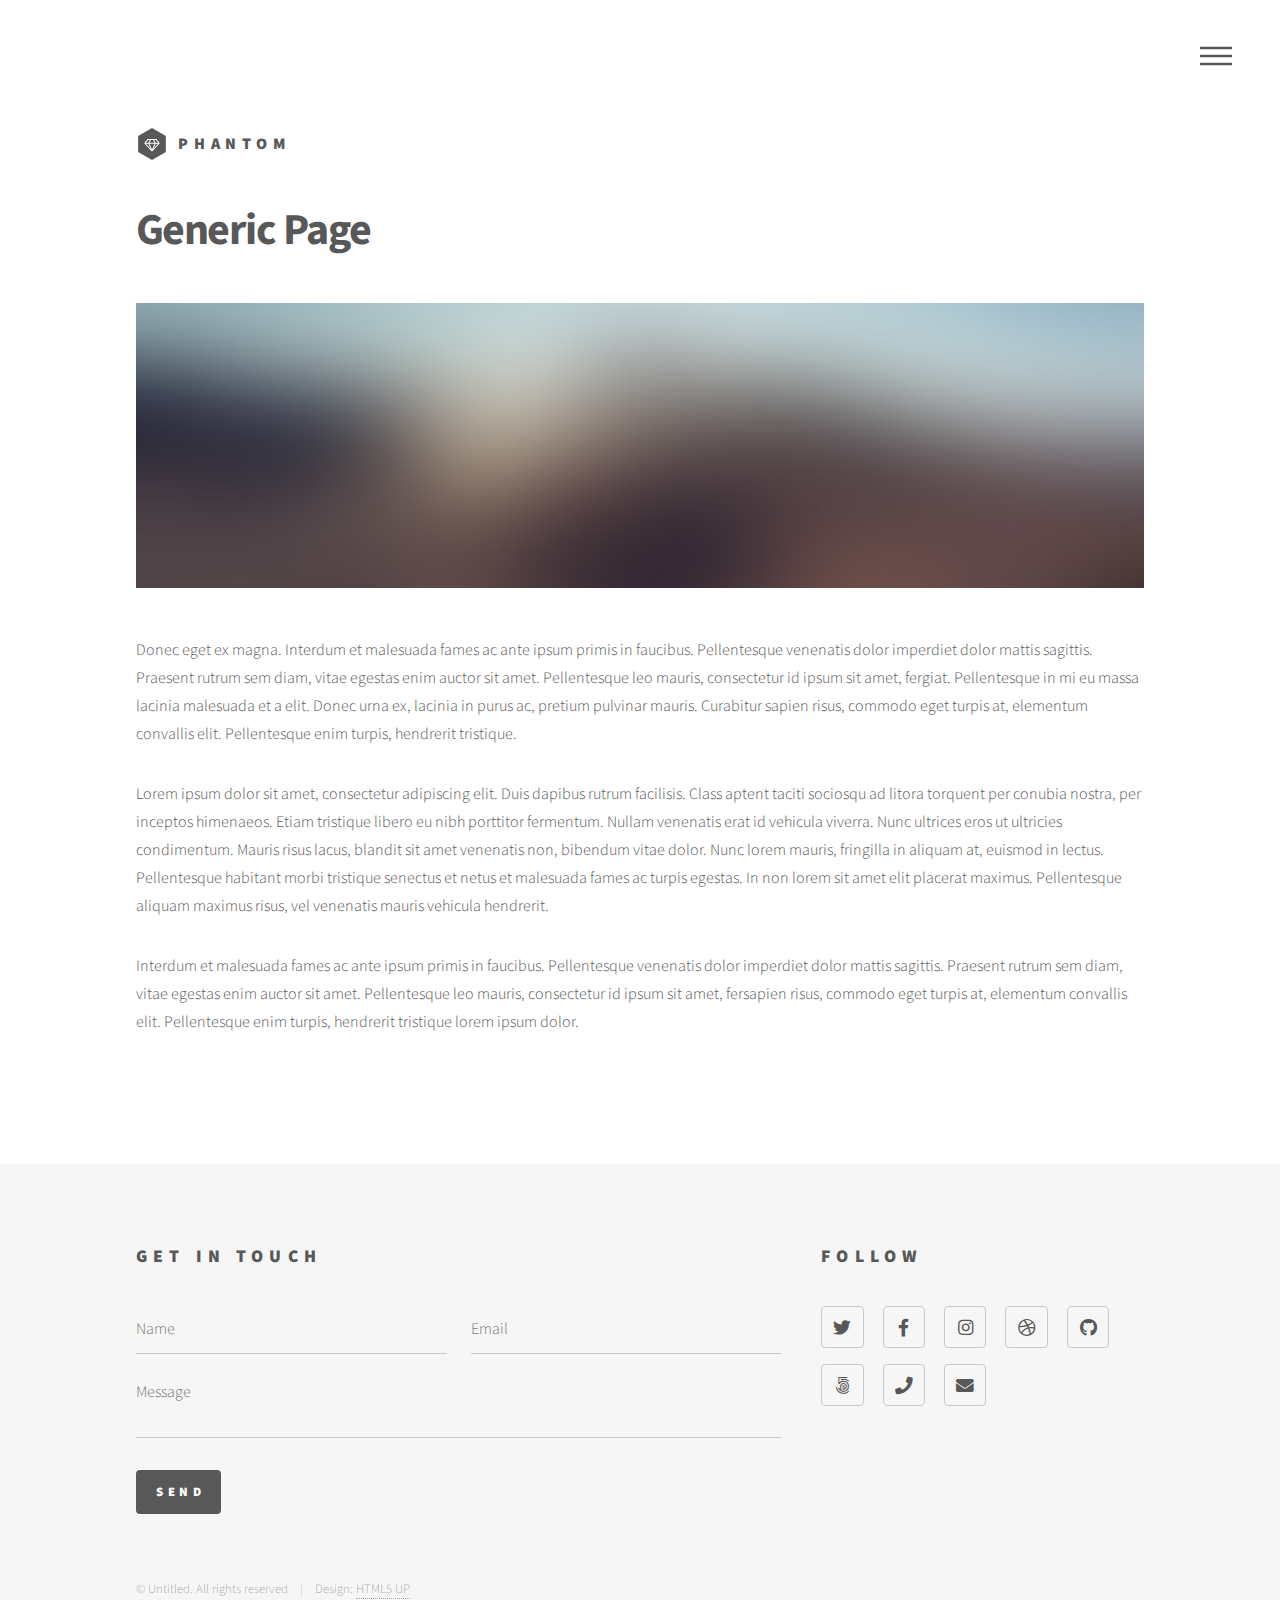
<file: generic.html>
<!DOCTYPE HTML>
<!--
	Phantom by HTML5 UP
	html5up.net | @ajlkn
	Free for personal and commercial use under the CCA 3.0 license (html5up.net/license)
-->
<html>
	<head>
		<title>Generic - Phantom by HTML5 UP</title>
		<meta charset="utf-8" />
		<meta name="viewport" content="width=device-width, initial-scale=1, user-scalable=no" />
		<link rel="stylesheet" href="assets/css/main.css" />
		<noscript><link rel="stylesheet" href="assets/css/noscript.css" /></noscript>
	</head>
	<body class="is-preload">
		<!-- Wrapper -->
			<div id="wrapper">

				<!-- Header -->
					<header id="header">
						<div class="inner">

							<!-- Logo -->
								<a href="index.html" class="logo">
									<span class="symbol"><img src="images/logo.svg" alt="" /></span><span class="title">Phantom</span>
								</a>

							<!-- Nav -->
								<nav>
									<ul>
										<li><a href="#menu">Menu</a></li>
									</ul>
								</nav>

						</div>
					</header>

				<!-- Menu -->
					<nav id="menu">
						<h2>Menu</h2>
						<ul>
							<li><a href="index.html">Home</a></li>
							<li><a href="generic.html">Ipsum veroeros</a></li>
							<li><a href="generic.html">Tempus etiam</a></li>
							<li><a href="generic.html">Consequat dolor</a></li>
							<li><a href="elements.html">Elements</a></li>
						</ul>
					</nav>

				<!-- Main -->
					<div id="main">
						<div class="inner">
							<h1>Generic Page</h1>
							<span class="image main"><img src="images/pic13.jpg" alt="" /></span>
							<p>Donec eget ex magna. Interdum et malesuada fames ac ante ipsum primis in faucibus. Pellentesque venenatis dolor imperdiet dolor mattis sagittis. Praesent rutrum sem diam, vitae egestas enim auctor sit amet. Pellentesque leo mauris, consectetur id ipsum sit amet, fergiat. Pellentesque in mi eu massa lacinia malesuada et a elit. Donec urna ex, lacinia in purus ac, pretium pulvinar mauris. Curabitur sapien risus, commodo eget turpis at, elementum convallis elit. Pellentesque enim turpis, hendrerit tristique.</p>
							<p>Lorem ipsum dolor sit amet, consectetur adipiscing elit. Duis dapibus rutrum facilisis. Class aptent taciti sociosqu ad litora torquent per conubia nostra, per inceptos himenaeos. Etiam tristique libero eu nibh porttitor fermentum. Nullam venenatis erat id vehicula viverra. Nunc ultrices eros ut ultricies condimentum. Mauris risus lacus, blandit sit amet venenatis non, bibendum vitae dolor. Nunc lorem mauris, fringilla in aliquam at, euismod in lectus. Pellentesque habitant morbi tristique senectus et netus et malesuada fames ac turpis egestas. In non lorem sit amet elit placerat maximus. Pellentesque aliquam maximus risus, vel venenatis mauris vehicula hendrerit.</p>
							<p>Interdum et malesuada fames ac ante ipsum primis in faucibus. Pellentesque venenatis dolor imperdiet dolor mattis sagittis. Praesent rutrum sem diam, vitae egestas enim auctor sit amet. Pellentesque leo mauris, consectetur id ipsum sit amet, fersapien risus, commodo eget turpis at, elementum convallis elit. Pellentesque enim turpis, hendrerit tristique lorem ipsum dolor.</p>
						</div>
					</div>

				<!-- Footer -->
					<footer id="footer">
						<div class="inner">
							<section>
								<h2>Get in touch</h2>
								<form method="post" action="#">
									<div class="fields">
										<div class="field half">
											<input type="text" name="name" id="name" placeholder="Name" />
										</div>
										<div class="field half">
											<input type="email" name="email" id="email" placeholder="Email" />
										</div>
										<div class="field">
											<textarea name="message" id="message" placeholder="Message"></textarea>
										</div>
									</div>
									<ul class="actions">
										<li><input type="submit" value="Send" class="primary" /></li>
									</ul>
								</form>
							</section>
							<section>
								<h2>Follow</h2>
								<ul class="icons">
									<li><a href="#" class="icon brands style2 fa-twitter"><span class="label">Twitter</span></a></li>
									<li><a href="#" class="icon brands style2 fa-facebook-f"><span class="label">Facebook</span></a></li>
									<li><a href="#" class="icon brands style2 fa-instagram"><span class="label">Instagram</span></a></li>
									<li><a href="#" class="icon brands style2 fa-dribbble"><span class="label">Dribbble</span></a></li>
									<li><a href="#" class="icon brands style2 fa-github"><span class="label">GitHub</span></a></li>
									<li><a href="#" class="icon brands style2 fa-500px"><span class="label">500px</span></a></li>
									<li><a href="#" class="icon solid style2 fa-phone"><span class="label">Phone</span></a></li>
									<li><a href="#" class="icon solid style2 fa-envelope"><span class="label">Email</span></a></li>
								</ul>
							</section>
							<ul class="copyright">
								<li>&copy; Untitled. All rights reserved</li><li>Design: <a href="http://html5up.net">HTML5 UP</a></li>
							</ul>
						</div>
					</footer>

			</div>

		<!-- Scripts -->
			<script src="assets/js/jquery.min.js"></script>
			<script src="assets/js/browser.min.js"></script>
			<script src="assets/js/breakpoints.min.js"></script>
			<script src="assets/js/util.js"></script>
			<script src="assets/js/main.js"></script>

	</body>
</html>
</file>
<file: assets/css/noscript.css>
/*
	Phantom by HTML5 UP
	html5up.net | @ajlkn
	Free for personal and commercial use under the CCA 3.0 license (html5up.net/license)
*/

/* Tiles */

	body.is-preload .tiles article {
		-moz-transform: none;
		-webkit-transform: none;
		-ms-transform: none;
		transform: none;
		opacity: 1;
	}
</file>
<file: assets/css/main.css>
@import url(fontawesome-all.min.css);
@import url("https://fonts.googleapis.com/css?family=Source+Sans+Pro:300,700,900");

/*
	Phantom by HTML5 UP
	html5up.net | @ajlkn
	Free for personal and commercial use under the CCA 3.0 license (html5up.net/license)
*/

html, body, div, span, applet, object,
iframe, h1, h2, h3, h4, h5, h6, p, blockquote,
pre, a, abbr, acronym, address, big, cite,
code, del, dfn, em, img, ins, kbd, q, s, samp,
small, strike, strong, sub, sup, tt, var, b,
u, i, center, dl, dt, dd, ol, ul, li, fieldset,
form, label, legend, table, caption, tbody,
tfoot, thead, tr, th, td, article, aside,
canvas, details, embed, figure, figcaption,
footer, header, hgroup, menu, nav, output, ruby,
section, summary, time, mark, audio, video {
	margin: 0;
	padding: 0;
	border: 0;
	font-size: 100%;
	font: inherit;
	vertical-align: baseline;}

article, aside, details, figcaption, figure,
footer, header, hgroup, menu, nav, section {
	display: block;}

body {
	line-height: 1;
}

ol, ul {
	list-style: none;
}

blockquote, q {
	quotes: none;
}

	blockquote:before, blockquote:after, q:before, q:after {
		content: '';
		content: none;
	}

table {
	border-collapse: collapse;
	border-spacing: 0;
}

body {
	-webkit-text-size-adjust: none;
}

mark {
	background-color: transparent;
	color: inherit;
}

input::-moz-focus-inner {
	border: 0;
	padding: 0;
}

input, select, textarea {
	-moz-appearance: none;
	-webkit-appearance: none;
	-ms-appearance: none;
	appearance: none;
}

/* Basic */

	@-ms-viewport {
		width: device-width;
	}

	body {
		-ms-overflow-style: scrollbar;
	}

	@media screen and (max-width: 480px) {

		html, body {
			min-width: 320px;
		}

	}

	html {
		box-sizing: border-box;
	}

	*, *:before, *:after {
		box-sizing: inherit;
	}

	body {
		background: #ffffff;
	}

		body.is-preload *, body.is-preload *:before, body.is-preload *:after {
			-moz-animation: none !important;
			-webkit-animation: none !important;
			-ms-animation: none !important;
			animation: none !important;
			-moz-transition: none !important;
			-webkit-transition: none !important;
			-ms-transition: none !important;
			transition: none !important;
		}

/* Type */

	body, input, select, textarea {
		color: #585858;
		font-family: "Source Sans Pro", Helvetica, sans-serif;
		font-size: 16pt;
		font-weight: 300;
		line-height: 1.75;
	}

		@media screen and (max-width: 1680px) {

			body, input, select, textarea {
				font-size: 14pt;
			}

		}

		@media screen and (max-width: 1280px) {

			body, input, select, textarea {
				font-size: 12pt;
			}

		}

	a {
		-moz-transition: border-bottom-color 0.2s ease, color 0.2s ease;
		-webkit-transition: border-bottom-color 0.2s ease, color 0.2s ease;
		-ms-transition: border-bottom-color 0.2s ease, color 0.2s ease;
		transition: border-bottom-color 0.2s ease, color 0.2s ease;
		text-decoration: none;
		color: #585858;
		border-bottom: dotted 1px rgba(88, 88, 88, 0.5);
	}

		a:hover {
			border-bottom-color: transparent;
			color: #f2849e !important;
		}

	strong, b {
		font-weight: 900;
	}

	em, i {
		font-style: italic;
	}

	p {
		margin: 0 0 2em 0;
	}

	h1 {
		font-size: 2.75em;
		font-weight: 700;
		line-height: 1.3;
		margin: 0 0 1em 0;
		letter-spacing: -0.035em;
	}

		h1 a {
			color: inherit;
		}

		@media screen and (max-width: 736px) {

			h1 {
				font-size: 2em;
				margin: 0 0 1em 0;
			}

		}

		@media screen and (max-width: 360px) {

			h1 {
				font-size: 1.75em;
			}

		}

	h2, h3, h4, h5, h6 {
		font-weight: 900;
		line-height: 1.5;
		margin: 0 0 2em 0;
		text-transform: uppercase;
		letter-spacing: 0.35em;
	}

		h2 a, h3 a, h4 a, h5 a, h6 a {
			color: inherit;
		}

	h2 {
		font-size: 1.1em;
	}

	h3 {
		font-size: 1em;
	}

	h4 {
		font-size: 0.8em;
	}

	h5 {
		font-size: 0.8em;
	}

	h6 {
		font-size: 0.8em;
	}

	@media screen and (max-width: 980px) {

		h1 br, h2 br, h3 br, h4 br, h5 br, h6 br {
			display: none;
		}

	}

	@media screen and (max-width: 736px) {

		h2 {
			font-size: 1em;
		}

		h3 {
			font-size: 0.8em;
		}

	}

	sub {
		font-size: 0.8em;
		position: relative;
		top: 0.5em;
	}

	sup {
		font-size: 0.8em;
		position: relative;
		top: -0.5em;
	}

	blockquote {
		border-left: solid 4px #c9c9c9;
		font-style: italic;
		margin: 0 0 2em 0;
		padding: 0.5em 0 0.5em 2em;
	}

	code {
		background: rgba(144, 144, 144, 0.075);
		border-radius: 4px;
		border: solid 1px #c9c9c9;
		font-family: "Courier New", monospace;
		font-size: 0.9em;
		margin: 0 0.25em;
		padding: 0.25em 0.65em;
	}

	pre {
		-webkit-overflow-scrolling: touch;
		font-family: "Courier New", monospace;
		font-size: 0.9em;
		margin: 0 0 2em 0;
	}

		pre code {
			display: block;
			line-height: 1.75;
			padding: 1em 1.5em;
			overflow-x: auto;
		}

	hr {
		border: 0;
		border-bottom: solid 1px #c9c9c9;
		margin: 2em 0;
	}

		hr.major {
			margin: 3em 0;
		}

	.align-left {
		text-align: left;
	}

	.align-center {
		text-align: center;
	}

	.align-right {
		text-align: right;
	}

/* Row */

	.row {
		display: flex;
		flex-wrap: wrap;
		box-sizing: border-box;
		align-items: stretch;
	}

		.row > * {
			box-sizing: border-box;
		}

		.row.gtr-uniform > * > :last-child {
			margin-bottom: 0;
		}

		.row.aln-left {
			justify-content: flex-start;
		}

		.row.aln-center {
			justify-content: center;
		}

		.row.aln-right {
			justify-content: flex-end;
		}

		.row.aln-top {
			align-items: flex-start;
		}

		.row.aln-middle {
			align-items: center;
		}

		.row.aln-bottom {
			align-items: flex-end;
		}

		.row > .imp {
			order: -1;
		}

		.row > .col-1 {
			width: 8.33333%;
		}

		.row > .off-1 {
			margin-left: 8.33333%;
		}

		.row > .col-2 {
			width: 16.66667%;
		}

		.row > .off-2 {
			margin-left: 16.66667%;
		}

		.row > .col-3 {
			width: 25%;
		}

		.row > .off-3 {
			margin-left: 25%;
		}

		.row > .col-4 {
			width: 33.33333%;
		}

		.row > .off-4 {
			margin-left: 33.33333%;
		}

		.row > .col-5 {
			width: 41.66667%;
		}

		.row > .off-5 {
			margin-left: 41.66667%;
		}

		.row > .col-6 {
			width: 50%;
		}

		.row > .off-6 {
			margin-left: 50%;
		}

		.row > .col-7 {
			width: 58.33333%;
		}

		.row > .off-7 {
			margin-left: 58.33333%;
		}

		.row > .col-8 {
			width: 66.66667%;
		}

		.row > .off-8 {
			margin-left: 66.66667%;
		}

		.row > .col-9 {
			width: 75%;
		}

		.row > .off-9 {
			margin-left: 75%;
		}

		.row > .col-10 {
			width: 83.33333%;
		}

		.row > .off-10 {
			margin-left: 83.33333%;
		}

		.row > .col-11 {
			width: 91.66667%;
		}

		.row > .off-11 {
			margin-left: 91.66667%;
		}

		.row > .col-12 {
			width: 100%;
		}

		.row > .off-12 {
			margin-left: 100%;
		}

		.row.gtr-0 {
			margin-top: 0;
			margin-left: 0em;
		}

			.row.gtr-0 > * {
				padding: 0 0 0 0em;
			}

			.row.gtr-0.gtr-uniform {
				margin-top: 0em;
			}

				.row.gtr-0.gtr-uniform > * {
					padding-top: 0em;
				}

		.row.gtr-25 {
			margin-top: 0;
			margin-left: -0.5em;
		}

			.row.gtr-25 > * {
				padding: 0 0 0 0.5em;
			}

			.row.gtr-25.gtr-uniform {
				margin-top: -0.5em;
			}

				.row.gtr-25.gtr-uniform > * {
					padding-top: 0.5em;
				}

		.row.gtr-50 {
			margin-top: 0;
			margin-left: -1em;
		}

			.row.gtr-50 > * {
				padding: 0 0 0 1em;
			}

			.row.gtr-50.gtr-uniform {
				margin-top: -1em;
			}

				.row.gtr-50.gtr-uniform > * {
					padding-top: 1em;
				}

		.row {
			margin-top: 0;
			margin-left: -2em;
		}

			.row > * {
				padding: 0 0 0 2em;
			}

			.row.gtr-uniform {
				margin-top: -2em;
			}

				.row.gtr-uniform > * {
					padding-top: 2em;
				}

		.row.gtr-150 {
			margin-top: 0;
			margin-left: -3em;
		}

			.row.gtr-150 > * {
				padding: 0 0 0 3em;
			}

			.row.gtr-150.gtr-uniform {
				margin-top: -3em;
			}

				.row.gtr-150.gtr-uniform > * {
					padding-top: 3em;
				}

		.row.gtr-200 {
			margin-top: 0;
			margin-left: -4em;
		}

			.row.gtr-200 > * {
				padding: 0 0 0 4em;
			}

			.row.gtr-200.gtr-uniform {
				margin-top: -4em;
			}

				.row.gtr-200.gtr-uniform > * {
					padding-top: 4em;
				}

		@media screen and (max-width: 1680px) {

			.row {
				display: flex;
				flex-wrap: wrap;
				box-sizing: border-box;
				align-items: stretch;
			}

				.row > * {
					box-sizing: border-box;
				}

				.row.gtr-uniform > * > :last-child {
					margin-bottom: 0;
				}

				.row.aln-left {
					justify-content: flex-start;
				}

				.row.aln-center {
					justify-content: center;
				}

				.row.aln-right {
					justify-content: flex-end;
				}

				.row.aln-top {
					align-items: flex-start;
				}

				.row.aln-middle {
					align-items: center;
				}

				.row.aln-bottom {
					align-items: flex-end;
				}

				.row > .imp-xlarge {
					order: -1;
				}

				.row > .col-1-xlarge {
					width: 8.33333%;
				}

				.row > .off-1-xlarge {
					margin-left: 8.33333%;
				}

				.row > .col-2-xlarge {
					width: 16.66667%;
				}

				.row > .off-2-xlarge {
					margin-left: 16.66667%;
				}

				.row > .col-3-xlarge {
					width: 25%;
				}

				.row > .off-3-xlarge {
					margin-left: 25%;
				}

				.row > .col-4-xlarge {
					width: 33.33333%;
				}

				.row > .off-4-xlarge {
					margin-left: 33.33333%;
				}

				.row > .col-5-xlarge {
					width: 41.66667%;
				}

				.row > .off-5-xlarge {
					margin-left: 41.66667%;
				}

				.row > .col-6-xlarge {
					width: 50%;
				}

				.row > .off-6-xlarge {
					margin-left: 50%;
				}

				.row > .col-7-xlarge {
					width: 58.33333%;
				}

				.row > .off-7-xlarge {
					margin-left: 58.33333%;
				}

				.row > .col-8-xlarge {
					width: 66.66667%;
				}

				.row > .off-8-xlarge {
					margin-left: 66.66667%;
				}

				.row > .col-9-xlarge {
					width: 75%;
				}

				.row > .off-9-xlarge {
					margin-left: 75%;
				}

				.row > .col-10-xlarge {
					width: 83.33333%;
				}

				.row > .off-10-xlarge {
					margin-left: 83.33333%;
				}

				.row > .col-11-xlarge {
					width: 91.66667%;
				}

				.row > .off-11-xlarge {
					margin-left: 91.66667%;
				}

				.row > .col-12-xlarge {
					width: 100%;
				}

				.row > .off-12-xlarge {
					margin-left: 100%;
				}

				.row.gtr-0 {
					margin-top: 0;
					margin-left: 0em;
				}

					.row.gtr-0 > * {
						padding: 0 0 0 0em;
					}

					.row.gtr-0.gtr-uniform {
						margin-top: 0em;
					}

						.row.gtr-0.gtr-uniform > * {
							padding-top: 0em;
						}

				.row.gtr-25 {
					margin-top: 0;
					margin-left: -0.5em;
				}

					.row.gtr-25 > * {
						padding: 0 0 0 0.5em;
					}

					.row.gtr-25.gtr-uniform {
						margin-top: -0.5em;
					}

						.row.gtr-25.gtr-uniform > * {
							padding-top: 0.5em;
						}

				.row.gtr-50 {
					margin-top: 0;
					margin-left: -1em;
				}

					.row.gtr-50 > * {
						padding: 0 0 0 1em;
					}

					.row.gtr-50.gtr-uniform {
						margin-top: -1em;
					}

						.row.gtr-50.gtr-uniform > * {
							padding-top: 1em;
						}

				.row {
					margin-top: 0;
					margin-left: -2em;
				}

					.row > * {
						padding: 0 0 0 2em;
					}

					.row.gtr-uniform {
						margin-top: -2em;
					}

						.row.gtr-uniform > * {
							padding-top: 2em;
						}

				.row.gtr-150 {
					margin-top: 0;
					margin-left: -3em;
				}

					.row.gtr-150 > * {
						padding: 0 0 0 3em;
					}

					.row.gtr-150.gtr-uniform {
						margin-top: -3em;
					}

						.row.gtr-150.gtr-uniform > * {
							padding-top: 3em;
						}

				.row.gtr-200 {
					margin-top: 0;
					margin-left: -4em;
				}

					.row.gtr-200 > * {
						padding: 0 0 0 4em;
					}

					.row.gtr-200.gtr-uniform {
						margin-top: -4em;
					}

						.row.gtr-200.gtr-uniform > * {
							padding-top: 4em;
						}

		}

		@media screen and (max-width: 1280px) {

			.row {
				display: flex;
				flex-wrap: wrap;
				box-sizing: border-box;
				align-items: stretch;
			}

				.row > * {
					box-sizing: border-box;
				}

				.row.gtr-uniform > * > :last-child {
					margin-bottom: 0;
				}

				.row.aln-left {
					justify-content: flex-start;
				}

				.row.aln-center {
					justify-content: center;
				}

				.row.aln-right {
					justify-content: flex-end;
				}

				.row.aln-top {
					align-items: flex-start;
				}

				.row.aln-middle {
					align-items: center;
				}

				.row.aln-bottom {
					align-items: flex-end;
				}

				.row > .imp-large {
					order: -1;
				}

				.row > .col-1-large {
					width: 8.33333%;
				}

				.row > .off-1-large {
					margin-left: 8.33333%;
				}

				.row > .col-2-large {
					width: 16.66667%;
				}

				.row > .off-2-large {
					margin-left: 16.66667%;
				}

				.row > .col-3-large {
					width: 25%;
				}

				.row > .off-3-large {
					margin-left: 25%;
				}

				.row > .col-4-large {
					width: 33.33333%;
				}

				.row > .off-4-large {
					margin-left: 33.33333%;
				}

				.row > .col-5-large {
					width: 41.66667%;
				}

				.row > .off-5-large {
					margin-left: 41.66667%;
				}

				.row > .col-6-large {
					width: 50%;
				}

				.row > .off-6-large {
					margin-left: 50%;
				}

				.row > .col-7-large {
					width: 58.33333%;
				}

				.row > .off-7-large {
					margin-left: 58.33333%;
				}

				.row > .col-8-large {
					width: 66.66667%;
				}

				.row > .off-8-large {
					margin-left: 66.66667%;
				}

				.row > .col-9-large {
					width: 75%;
				}

				.row > .off-9-large {
					margin-left: 75%;
				}

				.row > .col-10-large {
					width: 83.33333%;
				}

				.row > .off-10-large {
					margin-left: 83.33333%;
				}

				.row > .col-11-large {
					width: 91.66667%;
				}

				.row > .off-11-large {
					margin-left: 91.66667%;
				}

				.row > .col-12-large {
					width: 100%;
				}

				.row > .off-12-large {
					margin-left: 100%;
				}

				.row.gtr-0 {
					margin-top: 0;
					margin-left: 0em;
				}

					.row.gtr-0 > * {
						padding: 0 0 0 0em;
					}

					.row.gtr-0.gtr-uniform {
						margin-top: 0em;
					}

						.row.gtr-0.gtr-uniform > * {
							padding-top: 0em;
						}

				.row.gtr-25 {
					margin-top: 0;
					margin-left: -0.5em;
				}

					.row.gtr-25 > * {
						padding: 0 0 0 0.5em;
					}

					.row.gtr-25.gtr-uniform {
						margin-top: -0.5em;
					}

						.row.gtr-25.gtr-uniform > * {
							padding-top: 0.5em;
						}

				.row.gtr-50 {
					margin-top: 0;
					margin-left: -1em;
				}

					.row.gtr-50 > * {
						padding: 0 0 0 1em;
					}

					.row.gtr-50.gtr-uniform {
						margin-top: -1em;
					}

						.row.gtr-50.gtr-uniform > * {
							padding-top: 1em;
						}

				.row {
					margin-top: 0;
					margin-left: -2em;
				}

					.row > * {
						padding: 0 0 0 2em;
					}

					.row.gtr-uniform {
						margin-top: -2em;
					}

						.row.gtr-uniform > * {
							padding-top: 2em;
						}

				.row.gtr-150 {
					margin-top: 0;
					margin-left: -3em;
				}

					.row.gtr-150 > * {
						padding: 0 0 0 3em;
					}

					.row.gtr-150.gtr-uniform {
						margin-top: -3em;
					}

						.row.gtr-150.gtr-uniform > * {
							padding-top: 3em;
						}

				.row.gtr-200 {
					margin-top: 0;
					margin-left: -4em;
				}

					.row.gtr-200 > * {
						padding: 0 0 0 4em;
					}

					.row.gtr-200.gtr-uniform {
						margin-top: -4em;
					}

						.row.gtr-200.gtr-uniform > * {
							padding-top: 4em;
						}

		}

		@media screen and (max-width: 980px) {

			.row {
				display: flex;
				flex-wrap: wrap;
				box-sizing: border-box;
				align-items: stretch;
			}

				.row > * {
					box-sizing: border-box;
				}

				.row.gtr-uniform > * > :last-child {
					margin-bottom: 0;
				}

				.row.aln-left {
					justify-content: flex-start;
				}

				.row.aln-center {
					justify-content: center;
				}

				.row.aln-right {
					justify-content: flex-end;
				}

				.row.aln-top {
					align-items: flex-start;
				}

				.row.aln-middle {
					align-items: center;
				}

				.row.aln-bottom {
					align-items: flex-end;
				}

				.row > .imp-medium {
					order: -1;
				}

				.row > .col-1-medium {
					width: 8.33333%;
				}

				.row > .off-1-medium {
					margin-left: 8.33333%;
				}

				.row > .col-2-medium {
					width: 16.66667%;
				}

				.row > .off-2-medium {
					margin-left: 16.66667%;
				}

				.row > .col-3-medium {
					width: 25%;
				}

				.row > .off-3-medium {
					margin-left: 25%;
				}

				.row > .col-4-medium {
					width: 33.33333%;
				}

				.row > .off-4-medium {
					margin-left: 33.33333%;
				}

				.row > .col-5-medium {
					width: 41.66667%;
				}

				.row > .off-5-medium {
					margin-left: 41.66667%;
				}

				.row > .col-6-medium {
					width: 50%;
				}

				.row > .off-6-medium {
					margin-left: 50%;
				}

				.row > .col-7-medium {
					width: 58.33333%;
				}

				.row > .off-7-medium {
					margin-left: 58.33333%;
				}

				.row > .col-8-medium {
					width: 66.66667%;
				}

				.row > .off-8-medium {
					margin-left: 66.66667%;
				}

				.row > .col-9-medium {
					width: 75%;
				}

				.row > .off-9-medium {
					margin-left: 75%;
				}

				.row > .col-10-medium {
					width: 83.33333%;
				}

				.row > .off-10-medium {
					margin-left: 83.33333%;
				}

				.row > .col-11-medium {
					width: 91.66667%;
				}

				.row > .off-11-medium {
					margin-left: 91.66667%;
				}

				.row > .col-12-medium {
					width: 100%;
				}

				.row > .off-12-medium {
					margin-left: 100%;
				}

				.row.gtr-0 {
					margin-top: 0;
					margin-left: 0em;
				}

					.row.gtr-0 > * {
						padding: 0 0 0 0em;
					}

					.row.gtr-0.gtr-uniform {
						margin-top: 0em;
					}

						.row.gtr-0.gtr-uniform > * {
							padding-top: 0em;
						}

				.row.gtr-25 {
					margin-top: 0;
					margin-left: -0.375em;
				}

					.row.gtr-25 > * {
						padding: 0 0 0 0.375em;
					}

					.row.gtr-25.gtr-uniform {
						margin-top: -0.375em;
					}

						.row.gtr-25.gtr-uniform > * {
							padding-top: 0.375em;
						}

				.row.gtr-50 {
					margin-top: 0;
					margin-left: -0.75em;
				}

					.row.gtr-50 > * {
						padding: 0 0 0 0.75em;
					}

					.row.gtr-50.gtr-uniform {
						margin-top: -0.75em;
					}

						.row.gtr-50.gtr-uniform > * {
							padding-top: 0.75em;
						}

				.row {
					margin-top: 0;
					margin-left: -1.5em;
				}

					.row > * {
						padding: 0 0 0 1.5em;
					}

					.row.gtr-uniform {
						margin-top: -1.5em;
					}

						.row.gtr-uniform > * {
							padding-top: 1.5em;
						}

				.row.gtr-150 {
					margin-top: 0;
					margin-left: -2.25em;
				}

					.row.gtr-150 > * {
						padding: 0 0 0 2.25em;
					}

					.row.gtr-150.gtr-uniform {
						margin-top: -2.25em;
					}

						.row.gtr-150.gtr-uniform > * {
							padding-top: 2.25em;
						}

				.row.gtr-200 {
					margin-top: 0;
					margin-left: -3em;
				}

					.row.gtr-200 > * {
						padding: 0 0 0 3em;
					}

					.row.gtr-200.gtr-uniform {
						margin-top: -3em;
					}

						.row.gtr-200.gtr-uniform > * {
							padding-top: 3em;
						}

		}

		@media screen and (max-width: 736px) {

			.row {
				display: flex;
				flex-wrap: wrap;
				box-sizing: border-box;
				align-items: stretch;
			}

				.row > * {
					box-sizing: border-box;
				}

				.row.gtr-uniform > * > :last-child {
					margin-bottom: 0;
				}

				.row.aln-left {
					justify-content: flex-start;
				}

				.row.aln-center {
					justify-content: center;
				}

				.row.aln-right {
					justify-content: flex-end;
				}

				.row.aln-top {
					align-items: flex-start;
				}

				.row.aln-middle {
					align-items: center;
				}

				.row.aln-bottom {
					align-items: flex-end;
				}

				.row > .imp-small {
					order: -1;
				}

				.row > .col-1-small {
					width: 8.33333%;
				}

				.row > .off-1-small {
					margin-left: 8.33333%;
				}

				.row > .col-2-small {
					width: 16.66667%;
				}

				.row > .off-2-small {
					margin-left: 16.66667%;
				}

				.row > .col-3-small {
					width: 25%;
				}

				.row > .off-3-small {
					margin-left: 25%;
				}

				.row > .col-4-small {
					width: 33.33333%;
				}

				.row > .off-4-small {
					margin-left: 33.33333%;
				}

				.row > .col-5-small {
					width: 41.66667%;
				}

				.row > .off-5-small {
					margin-left: 41.66667%;
				}

				.row > .col-6-small {
					width: 50%;
				}

				.row > .off-6-small {
					margin-left: 50%;
				}

				.row > .col-7-small {
					width: 58.33333%;
				}

				.row > .off-7-small {
					margin-left: 58.33333%;
				}

				.row > .col-8-small {
					width: 66.66667%;
				}

				.row > .off-8-small {
					margin-left: 66.66667%;
				}

				.row > .col-9-small {
					width: 75%;
				}

				.row > .off-9-small {
					margin-left: 75%;
				}

				.row > .col-10-small {
					width: 83.33333%;
				}

				.row > .off-10-small {
					margin-left: 83.33333%;
				}

				.row > .col-11-small {
					width: 91.66667%;
				}

				.row > .off-11-small {
					margin-left: 91.66667%;
				}

				.row > .col-12-small {
					width: 100%;
				}

				.row > .off-12-small {
					margin-left: 100%;
				}

				.row.gtr-0 {
					margin-top: 0;
					margin-left: 0em;
				}

					.row.gtr-0 > * {
						padding: 0 0 0 0em;
					}

					.row.gtr-0.gtr-uniform {
						margin-top: 0em;
					}

						.row.gtr-0.gtr-uniform > * {
							padding-top: 0em;
						}

				.row.gtr-25 {
					margin-top: 0;
					margin-left: -0.25em;
				}

					.row.gtr-25 > * {
						padding: 0 0 0 0.25em;
					}

					.row.gtr-25.gtr-uniform {
						margin-top: -0.25em;
					}

						.row.gtr-25.gtr-uniform > * {
							padding-top: 0.25em;
						}

				.row.gtr-50 {
					margin-top: 0;
					margin-left: -0.5em;
				}

					.row.gtr-50 > * {
						padding: 0 0 0 0.5em;
					}

					.row.gtr-50.gtr-uniform {
						margin-top: -0.5em;
					}

						.row.gtr-50.gtr-uniform > * {
							padding-top: 0.5em;
						}

				.row {
					margin-top: 0;
					margin-left: -1em;
				}

					.row > * {
						padding: 0 0 0 1em;
					}

					.row.gtr-uniform {
						margin-top: -1em;
					}

						.row.gtr-uniform > * {
							padding-top: 1em;
						}

				.row.gtr-150 {
					margin-top: 0;
					margin-left: -1.5em;
				}

					.row.gtr-150 > * {
						padding: 0 0 0 1.5em;
					}

					.row.gtr-150.gtr-uniform {
						margin-top: -1.5em;
					}

						.row.gtr-150.gtr-uniform > * {
							padding-top: 1.5em;
						}

				.row.gtr-200 {
					margin-top: 0;
					margin-left: -2em;
				}

					.row.gtr-200 > * {
						padding: 0 0 0 2em;
					}

					.row.gtr-200.gtr-uniform {
						margin-top: -2em;
					}

						.row.gtr-200.gtr-uniform > * {
							padding-top: 2em;
						}

		}

		@media screen and (max-width: 480px) {

			.row {
				display: flex;
				flex-wrap: wrap;
				box-sizing: border-box;
				align-items: stretch;
			}

				.row > * {
					box-sizing: border-box;
				}

				.row.gtr-uniform > * > :last-child {
					margin-bottom: 0;
				}

				.row.aln-left {
					justify-content: flex-start;
				}

				.row.aln-center {
					justify-content: center;
				}

				.row.aln-right {
					justify-content: flex-end;
				}

				.row.aln-top {
					align-items: flex-start;
				}

				.row.aln-middle {
					align-items: center;
				}

				.row.aln-bottom {
					align-items: flex-end;
				}

				.row > .imp-xsmall {
					order: -1;
				}

				.row > .col-1-xsmall {
					width: 8.33333%;
				}

				.row > .off-1-xsmall {
					margin-left: 8.33333%;
				}

				.row > .col-2-xsmall {
					width: 16.66667%;
				}

				.row > .off-2-xsmall {
					margin-left: 16.66667%;
				}

				.row > .col-3-xsmall {
					width: 25%;
				}

				.row > .off-3-xsmall {
					margin-left: 25%;
				}

				.row > .col-4-xsmall {
					width: 33.33333%;
				}

				.row > .off-4-xsmall {
					margin-left: 33.33333%;
				}

				.row > .col-5-xsmall {
					width: 41.66667%;
				}

				.row > .off-5-xsmall {
					margin-left: 41.66667%;
				}

				.row > .col-6-xsmall {
					width: 50%;
				}

				.row > .off-6-xsmall {
					margin-left: 50%;
				}

				.row > .col-7-xsmall {
					width: 58.33333%;
				}

				.row > .off-7-xsmall {
					margin-left: 58.33333%;
				}

				.row > .col-8-xsmall {
					width: 66.66667%;
				}

				.row > .off-8-xsmall {
					margin-left: 66.66667%;
				}

				.row > .col-9-xsmall {
					width: 75%;
				}

				.row > .off-9-xsmall {
					margin-left: 75%;
				}

				.row > .col-10-xsmall {
					width: 83.33333%;
				}

				.row > .off-10-xsmall {
					margin-left: 83.33333%;
				}

				.row > .col-11-xsmall {
					width: 91.66667%;
				}

				.row > .off-11-xsmall {
					margin-left: 91.66667%;
				}

				.row > .col-12-xsmall {
					width: 100%;
				}

				.row > .off-12-xsmall {
					margin-left: 100%;
				}

				.row.gtr-0 {
					margin-top: 0;
					margin-left: 0em;
				}

					.row.gtr-0 > * {
						padding: 0 0 0 0em;
					}

					.row.gtr-0.gtr-uniform {
						margin-top: 0em;
					}

						.row.gtr-0.gtr-uniform > * {
							padding-top: 0em;
						}

				.row.gtr-25 {
					margin-top: 0;
					margin-left: -0.25em;
				}

					.row.gtr-25 > * {
						padding: 0 0 0 0.25em;
					}

					.row.gtr-25.gtr-uniform {
						margin-top: -0.25em;
					}

						.row.gtr-25.gtr-uniform > * {
							padding-top: 0.25em;
						}

				.row.gtr-50 {
					margin-top: 0;
					margin-left: -0.5em;
				}

					.row.gtr-50 > * {
						padding: 0 0 0 0.5em;
					}

					.row.gtr-50.gtr-uniform {
						margin-top: -0.5em;
					}

						.row.gtr-50.gtr-uniform > * {
							padding-top: 0.5em;
						}

				.row {
					margin-top: 0;
					margin-left: -1em;
				}

					.row > * {
						padding: 0 0 0 1em;
					}

					.row.gtr-uniform {
						margin-top: -1em;
					}

						.row.gtr-uniform > * {
							padding-top: 1em;
						}

				.row.gtr-150 {
					margin-top: 0;
					margin-left: -1.5em;
				}

					.row.gtr-150 > * {
						padding: 0 0 0 1.5em;
					}

					.row.gtr-150.gtr-uniform {
						margin-top: -1.5em;
					}

						.row.gtr-150.gtr-uniform > * {
							padding-top: 1.5em;
						}

				.row.gtr-200 {
					margin-top: 0;
					margin-left: -2em;
				}

					.row.gtr-200 > * {
						padding: 0 0 0 2em;
					}

					.row.gtr-200.gtr-uniform {
						margin-top: -2em;
					}

						.row.gtr-200.gtr-uniform > * {
							padding-top: 2em;
						}

		}

/* Section/Article */

	section.special, article.special {
		text-align: center;
	}

	header p {
		margin-top: -1em;
	}

	@media screen and (max-width: 736px) {

		header p {
			margin-top: 0;
		}

	}

/* Icon */

	.icon {
		text-decoration: none;
		border-bottom: none;
		position: relative;
	}

		.icon:before {
			-moz-osx-font-smoothing: grayscale;
			-webkit-font-smoothing: antialiased;
			display: inline-block;
			font-style: normal;
			font-variant: normal;
			text-rendering: auto;
			line-height: 1;
			text-transform: none !important;
			font-family: 'Font Awesome 5 Free';
			font-weight: 400;
		}

		.icon > .label {
			display: none;
		}

		.icon:before {
			line-height: inherit;
		}

		.icon.solid:before {
			font-weight: 900;
		}

		.icon.brands:before {
			font-family: 'Font Awesome 5 Brands';
		}

		.icon.style2 {
			-moz-transition: background-color 0.2s ease-in-out, color 0.2s ease-in-out, border-color 0.2s ease-in-out;
			-webkit-transition: background-color 0.2s ease-in-out, color 0.2s ease-in-out, border-color 0.2s ease-in-out;
			-ms-transition: background-color 0.2s ease-in-out, color 0.2s ease-in-out, border-color 0.2s ease-in-out;
			transition: background-color 0.2s ease-in-out, color 0.2s ease-in-out, border-color 0.2s ease-in-out;
			background-color: transparent;
			border: solid 1px #c9c9c9;
			border-radius: 4px;
			width: 2.65em;
			height: 2.65em;
			display: inline-block;
			text-align: center;
			line-height: 2.65em;
			color: inherit;
		}

			.icon.style2:before {
				font-size: 1.1em;
			}

			.icon.style2:hover {
				color: #f2849e;
				border-color: #f2849e;
			}

			.icon.style2:active {
				background-color: rgba(242, 132, 158, 0.1);
			}

/* List */

	ol {
		list-style: decimal;
		margin: 0 0 2em 0;
		padding-left: 1.25em;
	}

		ol li {
			padding-left: 0.25em;
		}

	ul {
		list-style: disc;
		margin: 0 0 2em 0;
		padding-left: 1em;
	}

		ul li {
			padding-left: 0.5em;
		}

		ul.alt {
			list-style: none;
			padding-left: 0;
		}

			ul.alt li {
				border-top: solid 1px #c9c9c9;
				padding: 0.5em 0;
			}

				ul.alt li:first-child {
					border-top: 0;
					padding-top: 0;
				}

	dl {
		margin: 0 0 2em 0;
	}

		dl dt {
			display: block;
			font-weight: 900;
			margin: 0 0 1em 0;
		}

		dl dd {
			margin-left: 2em;
		}

/* Actions */

	ul.actions {
		display: -moz-flex;
		display: -webkit-flex;
		display: -ms-flex;
		display: flex;
		cursor: default;
		list-style: none;
		margin-left: -1em;
		padding-left: 0;
	}

		ul.actions li {
			padding: 0 0 0 1em;
			vertical-align: middle;
		}

		ul.actions.special {
			-moz-justify-content: center;
			-webkit-justify-content: center;
			-ms-justify-content: center;
			justify-content: center;
			width: 100%;
			margin-left: 0;
		}

			ul.actions.special li:first-child {
				padding-left: 0;
			}

		ul.actions.stacked {
			-moz-flex-direction: column;
			-webkit-flex-direction: column;
			-ms-flex-direction: column;
			flex-direction: column;
			margin-left: 0;
		}

			ul.actions.stacked li {
				padding: 1.3em 0 0 0;
			}

				ul.actions.stacked li:first-child {
					padding-top: 0;
				}

		ul.actions.fit {
			width: calc(100% + 1em);
		}

			ul.actions.fit li {
				-moz-flex-grow: 1;
				-webkit-flex-grow: 1;
				-ms-flex-grow: 1;
				flex-grow: 1;
				-moz-flex-shrink: 1;
				-webkit-flex-shrink: 1;
				-ms-flex-shrink: 1;
				flex-shrink: 1;
				width: 100%;
			}

				ul.actions.fit li > * {
					width: 100%;
				}

			ul.actions.fit.stacked {
				width: 100%;
			}

		@media screen and (max-width: 480px) {

			ul.actions:not(.fixed) {
				-moz-flex-direction: column;
				-webkit-flex-direction: column;
				-ms-flex-direction: column;
				flex-direction: column;
				margin-left: 0;
				width: 100% !important;
			}

				ul.actions:not(.fixed) li {
					-moz-flex-grow: 1;
					-webkit-flex-grow: 1;
					-ms-flex-grow: 1;
					flex-grow: 1;
					-moz-flex-shrink: 1;
					-webkit-flex-shrink: 1;
					-ms-flex-shrink: 1;
					flex-shrink: 1;
					padding: 1em 0 0 0;
					text-align: center;
					width: 100%;
				}

					ul.actions:not(.fixed) li > * {
						width: 100%;
					}

					ul.actions:not(.fixed) li:first-child {
						padding-top: 0;
					}

					ul.actions:not(.fixed) li input[type="submit"],
					ul.actions:not(.fixed) li input[type="reset"],
					ul.actions:not(.fixed) li input[type="button"],
					ul.actions:not(.fixed) li button,
					ul.actions:not(.fixed) li .button {
						width: 100%;
					}

						ul.actions:not(.fixed) li input[type="submit"].icon:before,
						ul.actions:not(.fixed) li input[type="reset"].icon:before,
						ul.actions:not(.fixed) li input[type="button"].icon:before,
						ul.actions:not(.fixed) li button.icon:before,
						ul.actions:not(.fixed) li .button.icon:before {
							margin-left: -0.5rem;
						}

		}

/* Icons */

	ul.icons {
		cursor: default;
		list-style: none;
		padding-left: 0;
		margin: -1em 0 2em -1em;
	}

		ul.icons li {
			display: inline-block;
			padding: 1em 0 0 1em;
		}

/* Form */

	form {
		margin: 0 0 2em 0;
		overflow-x: hidden;
	}

		form > :last-child {
			margin-bottom: 0;
		}

		form > .fields {
			display: -moz-flex;
			display: -webkit-flex;
			display: -ms-flex;
			display: flex;
			-moz-flex-wrap: wrap;
			-webkit-flex-wrap: wrap;
			-ms-flex-wrap: wrap;
			flex-wrap: wrap;
			width: calc(100% + 3em);
			margin: -1.5em 0 2em -1.5em;
		}

			form > .fields > .field {
				-moz-flex-grow: 0;
				-webkit-flex-grow: 0;
				-ms-flex-grow: 0;
				flex-grow: 0;
				-moz-flex-shrink: 0;
				-webkit-flex-shrink: 0;
				-ms-flex-shrink: 0;
				flex-shrink: 0;
				padding: 1.5em 0 0 1.5em;
				width: calc(100% - 1.5em);
			}

				form > .fields > .field.half {
					width: calc(50% - 0.75em);
				}

				form > .fields > .field.third {
					width: calc(100%/3 - 0.5em);
				}

				form > .fields > .field.quarter {
					width: calc(25% - 0.375em);
				}

		@media screen and (max-width: 480px) {

			form > .fields {
				width: calc(100% + 3em);
				margin: -1.5em 0 2em -1.5em;
			}

				form > .fields > .field {
					padding: 1.5em 0 0 1.5em;
					width: calc(100% - 1.5em);
				}

					form > .fields > .field.half {
						width: calc(100% - 1.5em);
					}

					form > .fields > .field.third {
						width: calc(100% - 1.5em);
					}

					form > .fields > .field.quarter {
						width: calc(100% - 1.5em);
					}

		}

	label {
		display: block;
		font-size: 0.9em;
		font-weight: 900;
		margin: 0 0 1em 0;
	}

	input[type="text"],
	input[type="password"],
	input[type="email"],
	input[type="tel"],
	select,
	textarea {
		-moz-appearance: none;
		-webkit-appearance: none;
		-ms-appearance: none;
		appearance: none;
		background-color: transparent;
		border: none;
		border-radius: 0;
		border-bottom: solid 1px #c9c9c9;
		color: inherit;
		display: block;
		outline: 0;
		padding: 0;
		text-decoration: none;
		width: 100%;
	}

		input[type="text"]:invalid,
		input[type="password"]:invalid,
		input[type="email"]:invalid,
		input[type="tel"]:invalid,
		select:invalid,
		textarea:invalid {
			box-shadow: none;
		}

		input[type="text"]:focus,
		input[type="password"]:focus,
		input[type="email"]:focus,
		input[type="tel"]:focus,
		select:focus,
		textarea:focus {
			border-bottom-color: #f2849e;
			box-shadow: inset 0 -1px 0 0 #f2849e;
		}

	select {
		background-image: url("data:image/svg+xml;charset=utf8,%3Csvg xmlns='http://www.w3.org/2000/svg' width='40' height='40' preserveAspectRatio='none' viewBox='0 0 40 40'%3E%3Cpath d='M9.4,12.3l10.4,10.4l10.4-10.4c0.2-0.2,0.5-0.4,0.9-0.4c0.3,0,0.6,0.1,0.9,0.4l3.3,3.3c0.2,0.2,0.4,0.5,0.4,0.9 c0,0.4-0.1,0.6-0.4,0.9L20.7,31.9c-0.2,0.2-0.5,0.4-0.9,0.4c-0.3,0-0.6-0.1-0.9-0.4L4.3,17.3c-0.2-0.2-0.4-0.5-0.4-0.9 c0-0.4,0.1-0.6,0.4-0.9l3.3-3.3c0.2-0.2,0.5-0.4,0.9-0.4S9.1,12.1,9.4,12.3z' fill='%23c9c9c9' /%3E%3C/svg%3E");
		background-size: 1.25rem;
		background-repeat: no-repeat;
		background-position: calc(100% - 1rem) center;
		height: 3em;
		padding-right: 3em;
		text-overflow: ellipsis;
	}

		select option {
			background: #ffffff;
		}

		select:focus::-ms-value {
			background-color: transparent;
		}

		select::-ms-expand {
			display: none;
		}

	input[type="text"],
	input[type="password"],
	input[type="email"],
	select {
		height: 3em;
	}

	textarea {
		padding: 0;
		min-height: 3.75em;
	}

	input[type="checkbox"],
	input[type="radio"] {
		-moz-appearance: none;
		-webkit-appearance: none;
		-ms-appearance: none;
		appearance: none;
		display: block;
		float: left;
		margin-right: -2em;
		opacity: 0;
		width: 1em;
		z-index: -1;
	}

		input[type="checkbox"] + label,
		input[type="radio"] + label {
			text-decoration: none;
			color: #585858;
			cursor: pointer;
			display: inline-block;
			font-size: 1em;
			font-weight: 300;
			padding-left: 2.55em;
			padding-right: 0.75em;
			position: relative;
		}

			input[type="checkbox"] + label:before,
			input[type="radio"] + label:before {
				-moz-osx-font-smoothing: grayscale;
				-webkit-font-smoothing: antialiased;
				display: inline-block;
				font-style: normal;
				font-variant: normal;
				text-rendering: auto;
				line-height: 1;
				text-transform: none !important;
				font-family: 'Font Awesome 5 Free';
				font-weight: 900;
			}

			input[type="checkbox"] + label:before,
			input[type="radio"] + label:before {
				border-radius: 4px;
				border: solid 1px #c9c9c9;
				content: '';
				display: inline-block;
				font-size: 0.8em;
				height: 2.25em;
				left: 0;
				line-height: 2.25em;
				position: absolute;
				text-align: center;
				top: 0;
				width: 2.25em;
			}

		input[type="checkbox"]:checked + label:before,
		input[type="radio"]:checked + label:before {
			background: #585858;
			border-color: #585858;
			color: #ffffff;
			content: '\f00c';
		}

		input[type="checkbox"]:focus + label:before,
		input[type="radio"]:focus + label:before {
			border-color: #f2849e;
			box-shadow: 0 0 0 1px #f2849e;
		}

	input[type="checkbox"] + label:before {
		border-radius: 4px;
	}

	input[type="radio"] + label:before {
		border-radius: 100%;
	}

/* Box */

	.box {
		border-radius: 4px;
		border: solid 1px #c9c9c9;
		margin-bottom: 2em;
		padding: 1.5em;
	}

		.box > :last-child,
		.box > :last-child > :last-child,
		.box > :last-child > :last-child > :last-child {
			margin-bottom: 0;
		}

		.box.alt {
			border: 0;
			border-radius: 0;
			padding: 0;
		}

/* Image */

	.image {
		border-radius: 4px;
		border: 0;
		display: inline-block;
		position: relative;
	}

		.image img {
			/*border-radius: 4px;*/
			display: block;
			margin: 0 auto;
		}

		.image.left, .image.right {
			max-width: 40%;
		}

			.image.left img, .image.right img {
				width: 100%;
			}

		.image.left {
			float: left;
			padding: 0 1.5em 1em 0;
			top: 0.25em;
		}

		.image.right {
			float: right;
			padding: 0 0 1em 1.5em;
			top: 0.25em;
		}

		.image.fit {
			display: block;
			margin: 0 0 2em 0;
			width: 100%;
		}

			.image.fit img {
				width: 100%;
			}

		.image.main {
			display: block;
			margin: 0 0 3em 0;
			width: 100%;
		}

		.image-container {
			display: flex;
			justify-content: center;
			align-items: center;
		}
		
		.image-container img {
			margin: 0 10px; /*spacing between images*/
		}
		

			.image.main img {
				width: 100%;
			}

			@media screen and (max-width: 736px) {

				.image.main {
					margin: 0 0 2em 0;
				}

			}

/* Table */

	.table-wrapper {
		-webkit-overflow-scrolling: touch;
		overflow-x: auto;
	}

	table {
		margin: 0 0 2em 0;
		width: 100%;
	}

		table tbody tr {
			border: solid 1px #c9c9c9;
			border-left: 0;
			border-right: 0;
		}

			table tbody tr:nth-child(2n + 1) {
				background-color: rgba(144, 144, 144, 0.075);
			}

		table td {
			padding: 0.75em 0.75em;
		}

		table th {
			font-size: 0.9em;
			font-weight: 900;
			padding: 0 0.75em 0.75em 0.75em;
			text-align: left;
		}

		table thead {
			border-bottom: solid 2px #c9c9c9;
		}

		table tfoot {
			border-top: solid 2px #c9c9c9;
		}

		table.alt {
			border-collapse: separate;
		}

			table.alt tbody tr td {
				border: solid 1px #c9c9c9;
				border-left-width: 0;
				border-top-width: 0;
			}

				table.alt tbody tr td:first-child {
					border-left-width: 1px;
				}

			table.alt tbody tr:first-child td {
				border-top-width: 1px;
			}

			table.alt thead {
				border-bottom: 0;
			}

			table.alt tfoot {
				border-top: 0;
			}

/* Button */

	input[type="submit"],
	input[type="reset"],
	input[type="button"],
	button,
	.button {
		-moz-appearance: none;
		-webkit-appearance: none;
		-ms-appearance: none;
		appearance: none;
		-moz-transition: background-color 0.2s ease-in-out, color 0.2s ease-in-out, box-shadow 0.2s ease-in-out;
		-webkit-transition: background-color 0.2s ease-in-out, color 0.2s ease-in-out, box-shadow 0.2s ease-in-out;
		-ms-transition: background-color 0.2s ease-in-out, color 0.2s ease-in-out, box-shadow 0.2s ease-in-out;
		transition: background-color 0.2s ease-in-out, color 0.2s ease-in-out, box-shadow 0.2s ease-in-out;
		background-color: transparent;
		border-radius: 4px;
		border: 0;
		box-shadow: inset 0 0 0 2px #585858;
		color: #585858 !important;
		cursor: pointer;
		display: inline-block;
		font-size: 0.8em;
		font-weight: 900;
		height: 3.5em;
		letter-spacing: 0.35em;
		line-height: 3.45em;
		overflow: hidden;
		padding: 0 1.25em 0 1.6em;
		text-align: center;
		text-decoration: none;
		text-overflow: ellipsis;
		text-transform: uppercase;
		white-space: nowrap;
	}

		input[type="submit"].icon:before,
		input[type="reset"].icon:before,
		input[type="button"].icon:before,
		button.icon:before,
		.button.icon:before {
			margin-right: 0.5em;
		}

		input[type="submit"].fit,
		input[type="reset"].fit,
		input[type="button"].fit,
		button.fit,
		.button.fit {
			width: 100%;
		}

		input[type="submit"]:hover,
		input[type="reset"]:hover,
		input[type="button"]:hover,
		button:hover,
		.button:hover {
			color: #f2849e !important;
			box-shadow: inset 0 0 0 2px #f2849e;
		}

		input[type="submit"]:active,
		input[type="reset"]:active,
		input[type="button"]:active,
		button:active,
		.button:active {
			background-color: rgba(242, 132, 158, 0.1);
		}

		input[type="submit"].small,
		input[type="reset"].small,
		input[type="button"].small,
		button.small,
		.button.small {
			font-size: 0.6em;
		}

		input[type="submit"].large,
		input[type="reset"].large,
		input[type="button"].large,
		button.large,
		.button.large {
			font-size: 1em;
		}

		input[type="submit"].primary,
		input[type="reset"].primary,
		input[type="button"].primary,
		button.primary,
		.button.primary {
			box-shadow: none;
			background-color: #585858;
			color: #ffffff !important;
		}

			input[type="submit"].primary:hover,
			input[type="reset"].primary:hover,
			input[type="button"].primary:hover,
			button.primary:hover,
			.button.primary:hover {
				background-color: #f2849e;
			}

			input[type="submit"].primary:active,
			input[type="reset"].primary:active,
			input[type="button"].primary:active,
			button.primary:active,
			.button.primary:active {
				background-color: #ee5f81;
			}

		input[type="submit"].disabled, input[type="submit"]:disabled,
		input[type="reset"].disabled,
		input[type="reset"]:disabled,
		input[type="button"].disabled,
		input[type="button"]:disabled,
		button.disabled,
		button:disabled,
		.button.disabled,
		.button:disabled {
			pointer-events: none;
			opacity: 0.25;
		}

/* Tiles */

	.tiles {
		display: -moz-flex;
		display: -webkit-flex;
		display: -ms-flex;
		display: flex;
		-moz-flex-wrap: wrap;
		-webkit-flex-wrap: wrap;
		-ms-flex-wrap: wrap;
		flex-wrap: wrap;
		postiion: relative;
		margin: -2.5em 0 0 -2.5em;
	}

		.tiles article {
			-moz-transition: -moz-transform 0.5s ease, opacity 0.5s ease;
			-webkit-transition: -webkit-transform 0.5s ease, opacity 0.5s ease;
			-ms-transition: -ms-transform 0.5s ease, opacity 0.5s ease;
			transition: transform 0.5s ease, opacity 0.5s ease;
			position: relative;
			width: calc(33.33333% - 2.5em);
			margin: 2.5em 0 0 2.5em;
		}

			.tiles article > .image {
				-moz-transition: -moz-transform 0.5s ease;
				-webkit-transition: -webkit-transform 0.5s ease;
				-ms-transition: -ms-transform 0.5s ease;
				transition: transform 0.5s ease;
				position: relative;
				display: block;
				width: 100%;
				border-radius: 4px;
				overflow: hidden;
			}

				.tiles article > .image img {
					display: block;
					width: 100%;
				}

				.tiles article > .image:before {
					pointer-events: none;
					-moz-transition: background-color 0.5s ease, opacity 0.5s ease;
					-webkit-transition: background-color 0.5s ease, opacity 0.5s ease;
					-ms-transition: background-color 0.5s ease, opacity 0.5s ease;
					transition: background-color 0.5s ease, opacity 0.5s ease;
					content: '';
					display: block;
					position: absolute;
					top: 0;
					left: 0;
					width: 100%;
					height: 100%;
					opacity: 1.0;
					z-index: 1;
					opacity: 0.8;
				}

				.tiles article > .image:after {
					pointer-events: none;
					-moz-transition: opacity 0.5s ease;
					-webkit-transition: opacity 0.5s ease;
					-ms-transition: opacity 0.5s ease;
					transition: opacity 0.5s ease;
					content: '';
					display: block;
					position: absolute;
					top: 0;
					left: 0;
					width: 100%;
					height: 100%;
					background-image: url("data:image/svg+xml;charset=utf8,%3Csvg xmlns='http://www.w3.org/2000/svg' width='100' height='100' viewBox='0 0 100 100' preserveAspectRatio='none'%3E%3Cstyle%3Eline %7B stroke-width: 0.25px%3B stroke: %23ffffff%3B %7D%3C/style%3E%3Cline x1='0' y1='0' x2='100' y2='100' /%3E%3Cline x1='100' y1='0' x2='0' y2='100' /%3E%3C/svg%3E");
					background-position: center;
					background-repeat: no-repeat;
					background-size: 100% 100%;
					opacity: 0.25;
					z-index: 2;
				}

			.tiles article > a {
				display: -moz-flex;
				display: -webkit-flex;
				display: -ms-flex;
				display: flex;
				-moz-flex-direction: column;
				-webkit-flex-direction: column;
				-ms-flex-direction: column;
				flex-direction: column;
				-moz-align-items: center;
				-webkit-align-items: center;
				-ms-align-items: center;
				align-items: center;
				-moz-justify-content: center;
				-webkit-justify-content: center;
				-ms-justify-content: center;
				justify-content: center;
				-moz-transition: background-color 0.5s ease, -moz-transform 0.5s ease;
				-webkit-transition: background-color 0.5s ease, -webkit-transform 0.5s ease;
				-ms-transition: background-color 0.5s ease, -ms-transform 0.5s ease;
				transition: background-color 0.5s ease, transform 0.5s ease;
				position: absolute;
				top: 0;
				left: 0;
				width: 100%;
				height: 100%;
				padding: 1em;
				border-radius: 4px;
				border-bottom: 0;
				color: #ffffff;
				text-align: center;
				text-decoration: none;
				z-index: 3;
			}

				.tiles article > a > :last-child {
					margin: 0;
				}

				.tiles article > a:hover {
					color: #ffffff !important;
				}

				.tiles article > a h2 {
					margin: 0;
				}

				.tiles article > a .content {
					-moz-transition: max-height 0.5s ease, opacity 0.5s ease;
					-webkit-transition: max-height 0.5s ease, opacity 0.5s ease;
					-ms-transition: max-height 0.5s ease, opacity 0.5s ease;
					transition: max-height 0.5s ease, opacity 0.5s ease;
					width: 100%;
					max-height: 0;
					line-height: 1.5;
					margin-top: 0.35em;
					opacity: 0;
				}

					.tiles article > a .content > :last-child {
						margin-bottom: 0;
					}

			.tiles article.style1 > .image:before {
				background-color: #f2849e;
			}

			.tiles article.style2 > .image:before {
				background-color: #7ecaf6;
			}

			.tiles article.style3 > .image:before {
				background-color: #7bd0c1;
			}

			.tiles article.style4 > .image:before {
				background-color: #c75b9b;
			}

			.tiles article.style5 > .image:before {
				background-color: #ae85ca;
			}

			.tiles article.style6 > .image:before {
				background-color: #8499e7;
			}

			body:not(.is-touch) .tiles article:hover > .image {
				-moz-transform: scale(1.1);
				-webkit-transform: scale(1.1);
				-ms-transform: scale(1.1);
				transform: scale(1.1);
			}

				body:not(.is-touch) .tiles article:hover > .image:before {
					background-color: #333333;
					opacity: 0.35;
				}

				body:not(.is-touch) .tiles article:hover > .image:after {
					opacity: 0;
				}

			body:not(.is-touch) .tiles article:hover .content {
				max-height: 15em;
				opacity: 1;
			}

		* + .tiles {
			margin-top: 2em;
		}

		body.is-preload .tiles article {
			-moz-transform: scale(0.9);
			-webkit-transform: scale(0.9);
			-ms-transform: scale(0.9);
			transform: scale(0.9);
			opacity: 0;
		}

		body.is-touch .tiles article .content {
			max-height: 15em;
			opacity: 1;
		}

		@media screen and (max-width: 1280px) {

			.tiles {
				margin: -1.25em 0 0 -1.25em;
			}

				.tiles article {
					width: calc(33.33333% - 1.25em);
					margin: 1.25em 0 0 1.25em;
				}

		}

		@media screen and (max-width: 980px) {

			.tiles {
				margin: -2.5em 0 0 -2.5em;
			}

				.tiles article {
					width: calc(50% - 2.5em);
					margin: 2.5em 0 0 2.5em;
				}

		}

		@media screen and (max-width: 736px) {

			.tiles {
				margin: -1.25em 0 0 -1.25em;
			}

				.tiles article {
					width: calc(50% - 1.25em);
					margin: 1.25em 0 0 1.25em;
				}

					.tiles article:hover > .image {
						-moz-transform: scale(1.0);
						-webkit-transform: scale(1.0);
						-ms-transform: scale(1.0);
						transform: scale(1.0);
					}

		}

		@media screen and (max-width: 480px) {

			.tiles {
				margin: 0;
			}

				.tiles article {
					width: 100%;
					margin: 1.25em 0 0 0;
				}

		}

/* Header */

	#header {
		padding: 8em 0 0.1em 0 ;
	}

		#header .logo {
			display: block;
			border-bottom: 0;
			color: inherit;
			font-weight: 900;
			letter-spacing: 0.35em;
			margin: 0 0 2.5em 0;
			text-decoration: none;
			text-transform: uppercase;
			display: inline-block;
		}

			#header .logo > * {
				display: inline-block;
				vertical-align: middle;
			}

			#header .logo .symbol {
				margin-right: 0.65em;
			}

				#header .logo .symbol img {
					display: block;
					width: 2em;
					height: 2em;
				}

		#header nav {
			position: fixed;
			right: 2em;
			top: 2em;
			z-index: 10000;
		}

			#header nav ul {
				display: -moz-flex;
				display: -webkit-flex;
				display: -ms-flex;
				display: flex;
				-moz-align-items: center;
				-webkit-align-items: center;
				-ms-align-items: center;
				align-items: center;
				list-style: none;
				margin: 0;
				padding: 0;
			}

				#header nav ul li {
					display: block;
					padding: 0;
				}

					#header nav ul li a {
						display: block;
						position: relative;
						height: 3em;
						line-height: 3em;
						padding: 0 1.5em;
						background-color: rgba(255, 255, 255, 0.5);
						border-radius: 4px;
						border: 0;
						font-size: 0.8em;
						font-weight: 900;
						letter-spacing: 0.35em;
						text-transform: uppercase;
					}

					#header nav ul li a[href="#menu"] {
						-webkit-tap-highlight-color: transparent;
						width: 4em;
						text-indent: 4em;
						font-size: 1em;
						overflow: hidden;
						padding: 0;
						white-space: nowrap;
					}

						#header nav ul li a[href="#menu"]:before, #header nav ul li a[href="#menu"]:after {
							-moz-transition: opacity 0.2s ease;
							-webkit-transition: opacity 0.2s ease;
							-ms-transition: opacity 0.2s ease;
							transition: opacity 0.2s ease;
							content: '';
							display: block;
							position: absolute;
							top: 0;
							left: 0;
							width: 100%;
							height: 100%;
							background-position: center;
							background-repeat: no-repeat;
							background-size: 2em 2em;
						}

						#header nav ul li a[href="#menu"]:before {
							background-image: url("data:image/svg+xml;charset=utf8,%3Csvg xmlns='http://www.w3.org/2000/svg' width='100' height='100' viewBox='0 0 100 100' preserveAspectRatio='none'%3E%3Cstyle%3Eline %7B stroke-width: 8px%3B stroke: %23f2849e%3B %7D%3C/style%3E%3Cline x1='0' y1='25' x2='100' y2='25' /%3E%3Cline x1='0' y1='50' x2='100' y2='50' /%3E%3Cline x1='0' y1='75' x2='100' y2='75' /%3E%3C/svg%3E");
							opacity: 0;
						}

						#header nav ul li a[href="#menu"]:after {
							background-image: url("data:image/svg+xml;charset=utf8,%3Csvg xmlns='http://www.w3.org/2000/svg' width='100' height='100' viewBox='0 0 100 100' preserveAspectRatio='none'%3E%3Cstyle%3Eline %7B stroke-width: 8px%3B stroke: %23585858%3B %7D%3C/style%3E%3Cline x1='0' y1='25' x2='100' y2='25' /%3E%3Cline x1='0' y1='50' x2='100' y2='50' /%3E%3Cline x1='0' y1='75' x2='100' y2='75' /%3E%3C/svg%3E");
							opacity: 1;
						}

						#header nav ul li a[href="#menu"]:hover:before {
							opacity: 1;
						}

						#header nav ul li a[href="#menu"]:hover:after {
							opacity: 0;
						}

		@media screen and (max-width: 736px) {

			#header {
				padding: 4em 0 0.1em 0 ;
			}

				#header nav {
					right: 0.5em;
					top: 0.5em;
				}

					#header nav ul li a[href="#menu"]:before, #header nav ul li a[href="#menu"]:after {
						background-size: 1.5em 1.5em;
					}

		}

/* Menu */

	#wrapper {
		-moz-transition: opacity 0.45s ease;
		-webkit-transition: opacity 0.45s ease;
		-ms-transition: opacity 0.45s ease;
		transition: opacity 0.45s ease;
		opacity: 1;
	}

	#menu {
		-moz-transform: translateX(22em);
		-webkit-transform: translateX(22em);
		-ms-transform: translateX(22em);
		transform: translateX(22em);
		-moz-transition: -moz-transform 0.45s ease, visibility 0.45s;
		-webkit-transition: -webkit-transform 0.45s ease, visibility 0.45s;
		-ms-transition: -ms-transform 0.45s ease, visibility 0.45s;
		transition: transform 0.45s ease, visibility 0.45s;
		position: fixed;
		top: 0;
		right: 0;
		width: 22em;
		max-width: 80%;
		height: 100%;
		-webkit-overflow-scrolling: touch;
		background: #585858;
		color: #ffffff;
		cursor: default;
		visibility: hidden;
		z-index: 10002;
	}

		#menu > .inner {
			-moz-transition: opacity 0.45s ease;
			-webkit-transition: opacity 0.45s ease;
			-ms-transition: opacity 0.45s ease;
			transition: opacity 0.45s ease;
			-webkit-overflow-scrolling: touch;
			position: absolute;
			top: 0;
			left: 0;
			width: 100%;
			height: 100%;
			padding: 2.75em;
			opacity: 0;
			overflow-y: auto;
		}

			#menu > .inner > ul {
				list-style: none;
				margin: 0 0 1em 0;
				padding: 0;
			}

				#menu > .inner > ul > li {
					padding: 0;
					border-top: solid 1px rgba(255, 255, 255, 0.15);
				}

					#menu > .inner > ul > li a {
						display: block;
						padding: 1em 0;
						line-height: 1.5;
						border: 0;
						color: inherit;
					}

					#menu > .inner > ul > li:first-child {
						border-top: 0;
						margin-top: -1em;
					}

		#menu > .close {
			-moz-transition: opacity 0.45s ease, -moz-transform 0.45s ease;
			-webkit-transition: opacity 0.45s ease, -webkit-transform 0.45s ease;
			-ms-transition: opacity 0.45s ease, -ms-transform 0.45s ease;
			transition: opacity 0.45s ease, transform 0.45s ease;
			-moz-transform: scale(0.25) rotate(180deg);
			-webkit-transform: scale(0.25) rotate(180deg);
			-ms-transform: scale(0.25) rotate(180deg);
			transform: scale(0.25) rotate(180deg);
			-webkit-tap-highlight-color: transparent;
			display: block;
			position: absolute;
			top: 2em;
			left: -6em;
			width: 6em;
			text-indent: 6em;
			height: 3em;
			border: 0;
			font-size: 1em;
			opacity: 0;
			overflow: hidden;
			padding: 0;
			white-space: nowrap;
		}

			#menu > .close:before, #menu > .close:after {
				-moz-transition: opacity 0.2s ease;
				-webkit-transition: opacity 0.2s ease;
				-ms-transition: opacity 0.2s ease;
				transition: opacity 0.2s ease;
				content: '';
				display: block;
				position: absolute;
				top: 0;
				left: 0;
				width: 100%;
				height: 100%;
				background-position: center;
				background-repeat: no-repeat;
				background-size: 2em 2em;
			}

			#menu > .close:before {
				background-image: url("data:image/svg+xml;charset=utf8,%3Csvg xmlns='http://www.w3.org/2000/svg' width='100' height='100' viewBox='0 0 100 100' preserveAspectRatio='none'%3E%3Cstyle%3Eline %7B stroke-width: 8px%3B stroke: %23f2849e%3B %7D%3C/style%3E%3Cline x1='15' y1='15' x2='85' y2='85' /%3E%3Cline x1='85' y1='15' x2='15' y2='85' /%3E%3C/svg%3E");
				opacity: 0;
			}

			#menu > .close:after {
				background-image: url("data:image/svg+xml;charset=utf8,%3Csvg xmlns='http://www.w3.org/2000/svg' width='100' height='100' viewBox='0 0 100 100' preserveAspectRatio='none'%3E%3Cstyle%3Eline %7B stroke-width: 8px%3B stroke: %23585858%3B %7D%3C/style%3E%3Cline x1='15' y1='15' x2='85' y2='85' /%3E%3Cline x1='85' y1='15' x2='15' y2='85' /%3E%3C/svg%3E");
				opacity: 1;
			}

			#menu > .close:hover:before {
				opacity: 1;
			}

			#menu > .close:hover:after {
				opacity: 0;
			}

		@media screen and (max-width: 736px) {

			#menu {
				-moz-transform: translateX(16.5em);
				-webkit-transform: translateX(16.5em);
				-ms-transform: translateX(16.5em);
				transform: translateX(16.5em);
				width: 16.5em;
			}

				#menu > .inner {
					padding: 2.75em 1.5em;
				}

				#menu > .close {
					top: 0.5em;
					left: -4.25em;
					width: 4.25em;
					text-indent: 4.25em;
				}

					#menu > .close:before, #menu > .close:after {
						background-size: 1.5em 1.5em;
					}

		}

	body.is-menu-visible #wrapper {
		pointer-events: none;
		cursor: default;
		opacity: 0.25;
	}

	body.is-menu-visible #menu {
		-moz-transform: translateX(0);
		-webkit-transform: translateX(0);
		-ms-transform: translateX(0);
		transform: translateX(0);
		visibility: visible;
	}

		body.is-menu-visible #menu > * {
			opacity: 1;
		}

		body.is-menu-visible #menu .close {
			-moz-transform: scale(1.0) rotate(0deg);
			-webkit-transform: scale(1.0) rotate(0deg);
			-ms-transform: scale(1.0) rotate(0deg);
			transform: scale(1.0) rotate(0deg);
			opacity: 1;
		}

/* Main */

	#main {
		padding: 0em 0 6em 0 ;
	}

		@media screen and (max-width: 736px) {

			#main {
				padding: 0em 0 4em 0 ;
			}

		}

/* Footer */

	#footer {
		padding: 5em 0 6em 0 ;
		background-color: #f6f6f6;
	}

		#footer > .inner {
			display: -moz-flex;
			display: -webkit-flex;
			display: -ms-flex;
			display: flex;
			-moz-flex-wrap: wrap;
			-webkit-flex-wrap: wrap;
			-ms-flex-wrap: wrap;
			flex-wrap: wrap;
			-moz-flex-direction: row;
			-webkit-flex-direction: row;
			-ms-flex-direction: row;
			flex-direction: row;
		}

			#footer > .inner > * > :last-child {
				margin-bottom: 0;
			}

			#footer > .inner section:nth-child(1) {
				width: calc(66% - 2.5em);
				margin-right: 2.5em;
			}

			#footer > .inner section:nth-child(2) {
				width: calc(33% - 2.5em);
				margin-left: 2.5em;
			}

			#footer > .inner .copyright {
				width: 100%;
				padding: 0;
				margin-top: 5em;
				list-style: none;
				font-size: 0.8em;
				color: rgba(88, 88, 88, 0.5);
			}

				#footer > .inner .copyright a {
					color: inherit;
				}

				#footer > .inner .copyright li {
					display: inline-block;
					border-left: solid 1px rgba(88, 88, 88, 0.15);
					line-height: 1;
					padding: 0 0 0 1em;
					margin: 0 0 0 1em;
				}

					#footer > .inner .copyright li:first-child {
						border-left: 0;
						padding-left: 0;
						margin-left: 0;
					}

		@media screen and (max-width: 1280px) {

			#footer {
				padding: 5em 0 3em 0 ;
			}

				#footer > .inner section:nth-child(1) {
					width: calc(66% - 1.25em);
					margin-right: 1.25em;
				}

				#footer > .inner section:nth-child(2) {
					width: calc(33% - 1.25em);
					margin-left: 1.25em;
				}

		}

		@media screen and (max-width: 980px) {

			#footer > .inner section:nth-child(1) {
				width: 66%;
				margin-right: 0;
			}

			#footer > .inner section:nth-child(2) {
				width: calc(33% - 2.5em);
				margin-left: 2.5em;
			}

		}

		@media screen and (max-width: 736px) {

			#footer {
				padding: 3em 0 1em 0 ;
			}

				#footer > .inner {
					-moz-flex-direction: column;
					-webkit-flex-direction: column;
					-ms-flex-direction: column;
					flex-direction: column;
				}

					#footer > .inner section:nth-child(1) {
						width: 100%;
						margin-right: 0;
						margin: 3em 0 0 0;
					}

					#footer > .inner section:nth-child(2) {
						-moz-order: -1;
						-webkit-order: -1;
						-ms-order: -1;
						order: -1;
						width: 100%;
						margin-left: 0;
					}

					#footer > .inner .copyright {
						margin-top: 3em;
					}

		}

		@media screen and (max-width: 480px) {

			#footer > .inner .copyright {
				margin-top: 3em;
			}

				#footer > .inner .copyright li {
					border-left: 0;
					padding-left: 0;
					margin: 0.75em 0 0 0;
					display: block;
					line-height: inherit;
				}

					#footer > .inner .copyright li:first-child {
						margin-top: 0;
					}

		}

/* Wrapper */

	#wrapper > * > .inner {
		width: 100%;
		max-width: 68em;
		margin: 0 auto;
		padding: 0 2.5em;
	}

		@media screen and (max-width: 736px) {

			#wrapper > * > .inner {
				padding: 0 1.25em;
			}

		}
</file>
